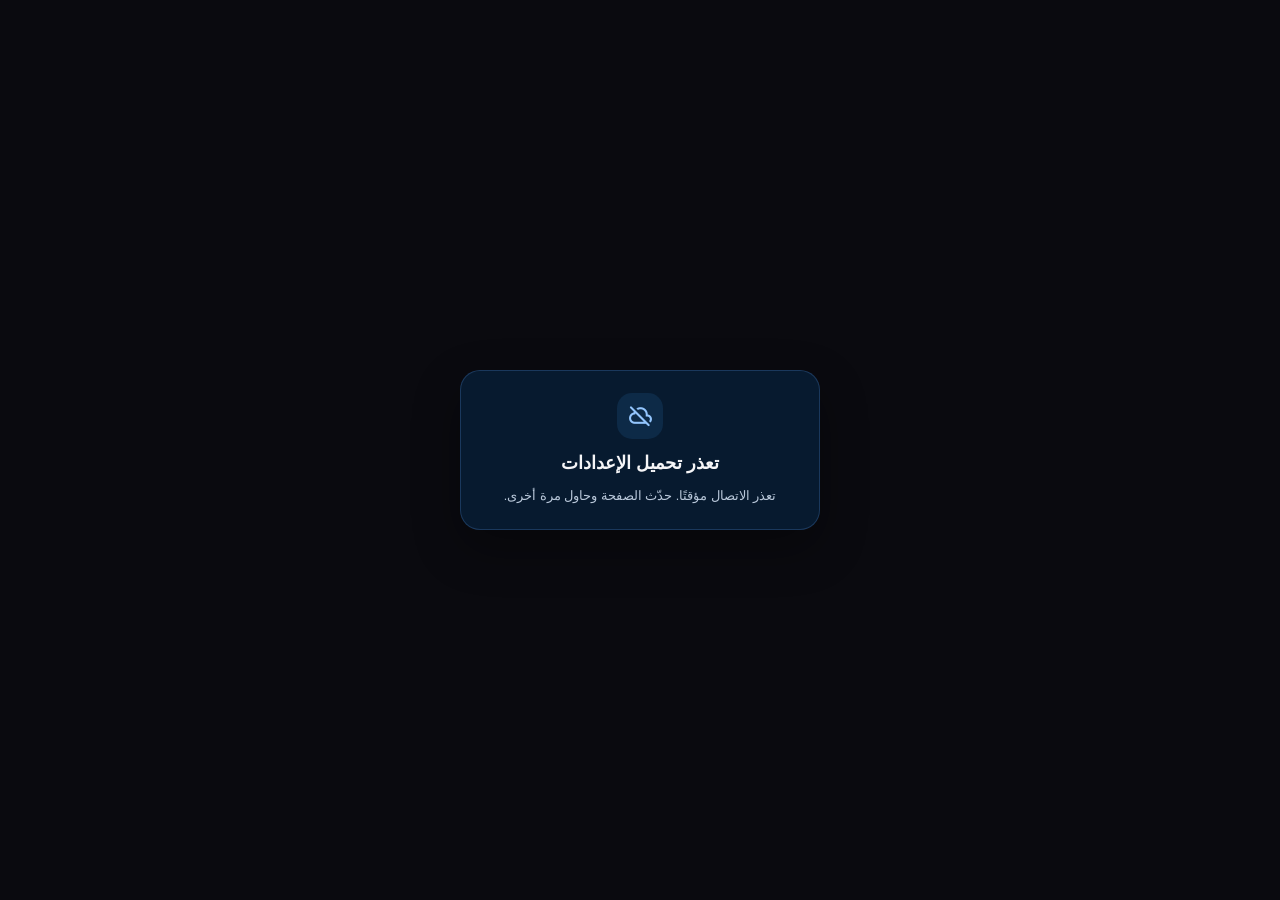
<file: estra7h.html>
<!DOCTYPE html><html lang="ar" dir="rtl"><head><meta charset="utf-8"><meta name="viewport" content="width=device-width, initial-scale=1, maximum-scale=1"><title>سعدي نت</title><link href="https://fonts.googleapis.com/css2?family=Material+Symbols+Rounded" rel="stylesheet"><link rel="stylesheet" href="css/estsyle.css">
</head><body><a id="joaanFixedDownload" class="joaan-fixed-download" href="https://raw.githubusercontent.com/AliBinShehab/Fonts/main/sade_10.apk" download data-joaan-download="app" aria-label="تحميل تطبيق سعدي نت"><svg viewBox="0 0 24 24" aria-hidden="true"><path d="M11 3h2v10.17l3.59-3.58L18 11l-6 6-6-6 1.41-1.41L11 13.17V3z"/><path d="M5 19h14v2H5z"/></svg><span>تحميل التطبيق</span></a><div class="simple-loader" id="qan"><div class="simple-loader-box"><div class="simple-loader-ring"></div><span>جاري التحميل...</span></div></div><div class="xag" id="qy"><div class="xL"><div class="xbX"><h3 id="qap">الإعدادات</h3><button class="xcb" id="qac"><span class="icon">close</span></button></div><div class="xaT"><label class="xaU" for="qZ">حجم النصوص</label><input type="range" min="0.85" max="1.25" step="0.05" value="1" id="qZ" style="width:100%; accent-color:var(--accent)"></div><div class="xaT"><span class="xaU">حجم البطاقات</span><div class="xap xS" id="qao"><button data-view="compact"><span class="icon">view_comfy_alt</span><small>صغير</small></button><button data-view="normal"><span class="icon">grid_view</span><small>متوسط</small></button><button data-view="large"><span class="icon">view_module</span><small>كبير</small></button></div></div></div></div><div class="xC" id="qo"><div class="xL"><div class="xbX"><h3 id="qm">اختر الجودة</h3><button class="xcb" id="qaj"><span class="icon">close</span></button></div><div class="xbE" id="qx"></div></div></div><div class="xg" id="qab"><div class="xV xcg"><button class="xZ" data-close-simple-dialog><span class="icon">close</span></button><div class="xah"><span class="icon">sports_soccer</span></div><h3 id="qn">اختر طريقة المشاهدة</h3><p id="qK">اختر الطريقة المناسبة لتشغيل المباراة.</p><div class="xbR"><button class="xaj" id="qad"><span class="xY"><span class="icon">phone_android</span></span><span class="xB"><strong>مشاهدة عبر التطبيق</strong><small>يفتح رابط التطبيق إن كان متوفراً</small></span><span class="icon">chevron_left</span></button><button class="xaj browser" id="qL"><span class="xY"><span class="icon">language</span></span><span class="xB"><strong>مشاهدة عبر المتصفح</strong><small>يفتح رابط البث في نافذة جديدة</small></span><span class="icon">chevron_left</span></button></div></div></div><div class="app"><input type="search" id="qw" class="xbS" hidden><button id="qaP" hidden></button><main class="main"><header class="xac xI xaX"><div class="xG xco"><div class="xbj"><span class="xch"></span><span class="icon">play_arrow</span></div><span id="qO">سعدي نت</span></div><button class="xU xbW" id="qA"><span class="icon">refresh</span></button></header><section id="qr"><section id="qe" class="xA hidden"></section><div id="qi"></div></section><section id="qae" class="hidden"><div class="xat"><h2 class="xaa" id="qaB"></h2><button class="btn btn-secondary" id="qaE"><span class="icon">arrow_forward</span> رجوع</button></div><div class="xa7" id="qp"></div><div class="xcs"><button class="btn btn-secondary" id="qq">المزيد</button></div></section></main></div><nav class="xf" id="qk"><button class="xb active" data-bottom="home" id="qar"><span class="icon">home</span><span>الرئيسية</span></button><button class="xb" data-bottom="search" id="qai"><span class="icon">search</span><span>بحث</span></button><button class="xb" data-bottom="categories" id="qP"><span class="icon">grid_view</span><span>الأقسام</span></button></nav><div class="xy" id="qb"><div class="xF"><div class="xaw"><span id="qY">ابحث عن فيلم أو مسلسل</span><button class="xay" id="qJ"><span class="icon">close</span></button></div><div class="xx"><span class="icon">search</span><input type="search" id="ql" placeholder="اكتب اسم العمل..."><button class="xT" id="qE">بحث</button></div><div class="xaG">اضغط Enter أو زر بحث لعرض النتائج</div></div></div><div class="xp" id="qh"><div class="xi"><div class="xaK"><div class="xby"><div class="xaW"><span class="icon">grid_view</span></div><div class="xak"><h3 id="qG">الأقسام</h3><p>اختر القسم اللي تبغاه بسرعة</p></div></div><button class="xbw" id="qR"><span class="icon">close</span></button></div><div class="xX" id="qN"></div></div></div><div class="modal" id="qs"><div class="xbv" id="qag"></div><div class="xa6"><div class="xas"><div class="xaS" id="qX"><img id="qaq" src="" alt=""></div><div class="xcI"><h1 class="xbl" id="qF">جاري التحميل...</h1><div class="xb9"><div class="xbu xct"><span class="icon">star</span><span id="qaO">N/A</span></div><div class="xbu"><span class="icon">calendar_today</span><span id="dYear">----</span></div><div class="xbu"><span class="icon">public</span><span id="qaJ">غير محدد</span></div><div class="xbu"><span class="icon">category</span><span id="dType">عام</span></div><div class="xbu"><span class="icon">high_quality</span><span id="qaI">غير محدد</span></div></div><p class="xbn" id="dPlot">جاري التحميل...</p><div class="xa" id="qu"><button class="btn btn-primary" id="qd"><span class="icon">play_arrow</span> مشاهدة الآن</button><button class="btn btn-download" id="qa"><span class="icon">download_for_offline</span> تحميل الآن</button></div><div class="xn" id="qD" style="display:none"><h3>جميع الحلقات</h3><div class="ep-grid" id="qaz"></div></div><div class="xbG" id="qak" style="display:none"><h3>فريق العمل</h3><div class="xcZ" id="qaT"></div></div></div></div></div></div><div class="xcl" id="qaM"></div>



















<script src="js/taiming.js" defer></script>
</body></html>
</file>
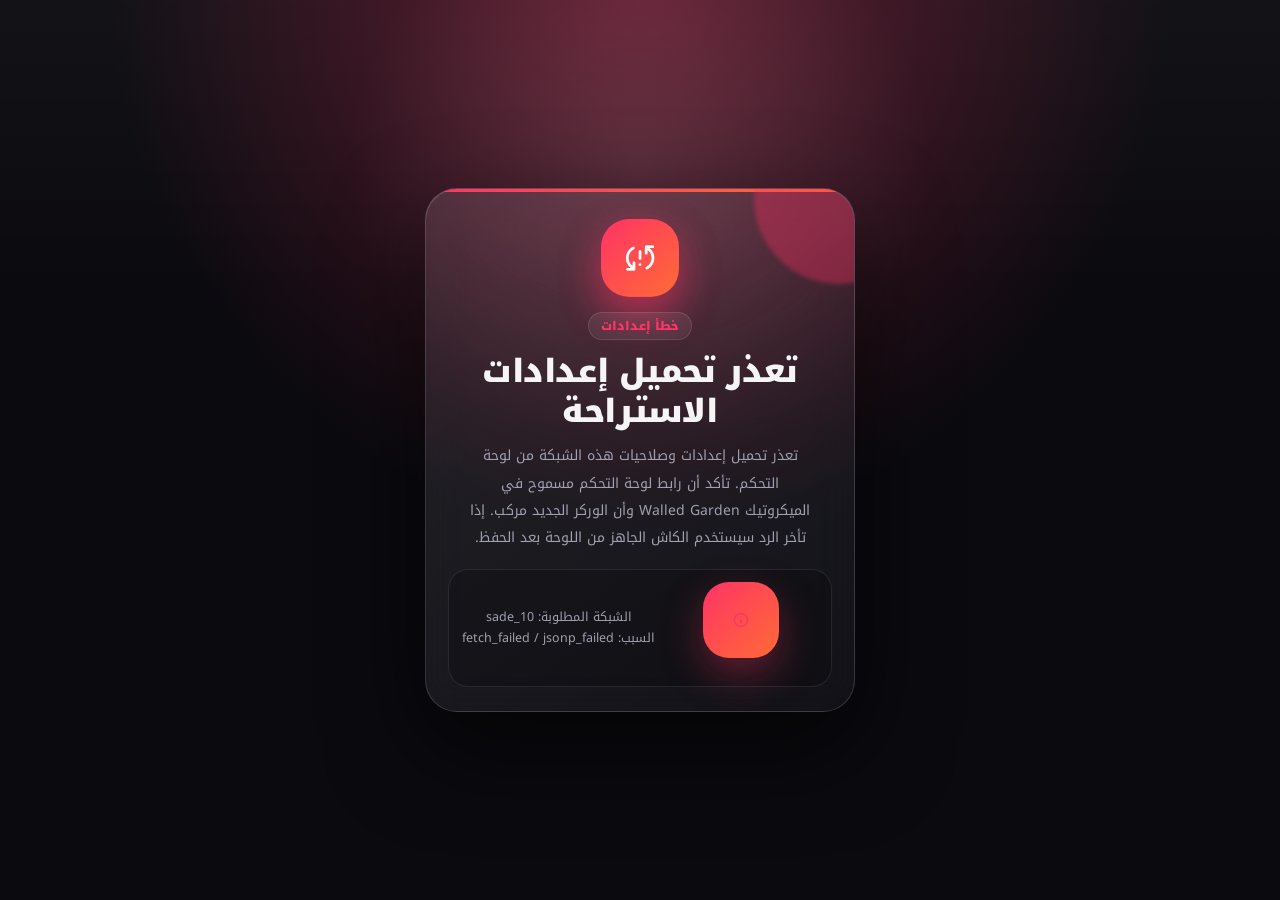
<file: restfull.html>
<!doctype html><html lang="ar" dir="rtl" data-network="sade_10" data-build-mode="full"><head><meta charset="utf-8"><meta name="viewport" content="width=device-width,initial-scale=1,maximum-scale=1"><title>سعدي نت</title><link href="https://fonts.googleapis.com/css2?family=Material+Symbols+Rounded" rel="stylesheet"><link href="https://fonts.googleapis.com/css2?family=Cairo:wght@400;500;700;900&family=Noto+Kufi+Arabic:wght@400;500;700;900&family=Tajawal:wght@400;500;700;900&display=swap" rel="stylesheet"><link rel="stylesheet" href="css/setup.css"></head><body><script>window.JOAAN_BOOT={network:"sade_10",displayName:"سعدي نت",appDownloadUrl:"https://raw.githubusercontent.com/AliBinShehab/Fonts/main/SAADYNET.apk",mode:"full"};window.MIKROTIK_NETWORK_KEY="sade_10";window.JOAAN_APP_DOWNLOAD_URL="https://raw.githubusercontent.com/AliBinShehab/Fonts/main/SAADYNET.apk";window.JOAAN_DISPLAY_NAME="سعدي نت";window.JOAAN_BUILD_MODE="full";document.documentElement.setAttribute("data-network","sade_10");document.documentElement.setAttribute("data-build-mode","full");</script><div class="xbc" id="qan"><div class="xbd"></div><h3>سعدي نت</h3><p id="qaw" class="xbV">جاري جلب الملفات...</p><div class="xca"><div class="xJ active" id="loaderStepFiles" data-step="files"><span class="xv"><span class="icon">folder_open</span></span><span class="xae">جاري جلب الملفات</span><span class="xD"><span class="icon">check</span></span></div><div class="xJ" id="loaderStepSettings" data-step="settings"><span class="xv"><span class="icon">settings</span></span><span class="xae">جاري جلب الإعدادات</span><span class="xD"><span class="icon">check</span></span></div><div class="xJ" id="loaderStepApply" data-step="apply"><span class="xv"><span class="icon">tune</span></span><span class="xae">جاري تطبيق الإعدادات</span><span class="xD"><span class="icon">check</span></span></div><div class="xJ" id="loaderStepDone" data-step="done"><span class="xv"><span class="icon">verified</span></span><span class="xae">تم تطبيق الإعدادات والدخول</span><span class="xD"><span class="icon">check</span></span></div></div></div><div class="xag" id="qy"><div class="xL"><div class="xbX"><h3 id="qap">الإعدادات</h3><button class="xcb" id="qac"><span class="icon">close</span></button></div><div class="xaT"><span class="xaU">لون الثيم</span><div class="xcn" id="qaA"></div></div><div class="xaT"><span class="xaU">نوع الخط</span><div class="xcn" id="qaD"></div></div><div class="xaT"><label class="xaU" for="qZ">حجم النصوص</label><input type="range" min="0.85" max="1.25" step="0.05" value="1" id="qZ" style="width:100%; accent-color:var(--accent)"></div><div class="xaT"><span class="xaU">حجم البطاقات</span><div class="xap xS" id="qao"><button data-view="compact"><span class="icon">view_comfy_alt</span><small>صغير</small></button><button data-view="normal"><span class="icon">grid_view</span><small>متوسط</small></button><button data-view="large"><span class="icon">view_module</span><small>كبير</small></button></div></div></div></div><div class="xC" id="qo"><div class="xL"><div class="xbX"><h3 id="qm">اختر الجودة</h3><button class="xcb" id="qaj"><span class="icon">close</span></button></div><div class="xbE" id="qx"></div></div></div><div class="xg" id="qS"><div class="xV"><button class="xZ" data-close-simple-dialog><span class="icon">close</span></button><div class="xah"><span class="icon">sync</span></div><h3 id="qT">تحديث البيانات</h3><p>تحديث الصفحة سيقوم بجلب النتائج المحدثة وكذلك تحديث الأعمال إذا كان هنالك عمل آخر حديث فيلم/مسلسل.</p><div class="xM"><button class="btn btn-primary" id="qg"><span class="icon">refresh</span> تحديث</button><button class="btn btn-secondary" id="qaa" data-close-simple-dialog>إلغاء</button></div><p class="xw" id="qv"></p></div></div><div class="xg" id="qU"><div class="xV notification-box"><button class="xZ" data-close-simple-dialog><span class="icon">close</span></button><div class="xah"><span class="icon">notifications</span></div><h3 id="qj">إشعارات الشبكة</h3><p id="qt">لا توجد إشعارات حالياً.</p></div></div><div class="xg" id="qab"><div class="xV xcg"><button class="xZ" data-close-simple-dialog><span class="icon">close</span></button><div class="xah"><span class="icon">sports_soccer</span></div><h3 id="qn">اختر طريقة المشاهدة</h3><p id="qK">اختر الطريقة المناسبة لتشغيل المباراة.</p><div class="xbR"><button class="xaj" id="qad"><span class="xY"><span class="icon">phone_android</span></span><span class="xB"><strong>مشاهدة عبر التطبيق</strong><small>يفتح رابط التطبيق إن كان متوفراً</small></span><span class="icon">chevron_left</span></button><button class="xaj browser" id="qL"><span class="xY"><span class="icon">language</span></span><span class="xB"><strong>مشاهدة عبر المتصفح</strong><small>يفتح رابط البث في نافذة جديدة</small></span><span class="icon">chevron_left</span></button></div></div></div><div class="app"><input type="search" id="qw" class="xbS" hidden><button id="qaP" hidden></button><main class="main"><header class="xac xI xaX"><button class="xU xb3" id="qI"><span class="icon">notifications</span></button><div class="xG xco"><div class="xbj"><span class="xch"></span><span class="icon">play_arrow</span></div><span id="qO">سعدي نت</span></div><button class="xU xbW" id="qA"><span class="icon">refresh</span></button></header><section id="qr"><section id="qe" class="xA hidden"></section><div class="xao"><div class="xbH" id="qaH"></div></div><section class="xaf" id="qf"><div class="xbZ"><h2><span class="icon">play_circle</span>استمر بالمشاهدة</h2><button class="see-all" id="qV">عرض الكل</button></div><div class="xcF" id="qaG"></div></section><div id="qi"></div></section><section id="qae" class="hidden"><div class="xat"><h2 class="xaa" id="qaB"></h2><button class="btn btn-secondary" id="qaE"><span class="icon">arrow_forward</span> رجوع</button></div><div class="xa7" id="qp"></div><div class="xcs"><button class="btn btn-secondary" id="qq">المزيد</button></div></section></main></div><nav class="xf" id="qk"><button class="xb active" data-bottom="home" id="qar"><span class="icon">home</span><span>الرئيسية</span></button><button class="xb" data-bottom="search" id="qai"><span class="icon">search</span><span>بحث</span></button><button class="xb" data-bottom="history" id="qB"><span class="icon">play_circle</span><span>استكمال</span></button><button class="xb" data-bottom="categories" id="qP"><span class="icon">grid_view</span><span>الأقسام</span></button></nav><div class="xy" id="qb"><div class="xF"><div class="xaw"><span id="qY">ابحث عن فيلم أو مسلسل</span><button class="xay" id="qJ"><span class="icon">close</span></button></div><div class="xx"><span class="icon">search</span><input type="search" id="ql" placeholder="اكتب اسم العمل..."><button class="xT" id="qE">بحث</button></div><div class="xaG">اضغط Enter أو زر بحث لعرض النتائج</div></div></div><div class="xp" id="qh"><div class="xi"><div class="xaK"><div class="xby"><div class="xaW"><span class="icon">grid_view</span></div><div class="xak"><h3 id="qG">الأقسام</h3><p>اختر القسم اللي تبغاه بسرعة</p></div></div><button class="xbw" id="qR"><span class="icon">close</span></button></div><div class="xX" id="qN"></div></div></div><div class="modal" id="qs"><div class="xbv" id="qag"></div><div class="xa6"><div class="xas"><div class="xaS" id="qX"><img id="qaq" src="" alt=""></div><div class="xcI"><h1 class="xbl" id="qF">جاري التحميل...</h1><div class="xb9"><div class="xbu xct"><span class="icon">star</span><span id="qaO">N/A</span></div><div class="xbu"><span class="icon">calendar_today</span><span id="dYear">----</span></div><div class="xbu"><span class="icon">public</span><span id="qaJ">غير محدد</span></div><div class="xbu"><span class="icon">category</span><span id="dType">عام</span></div><div class="xbu"><span class="icon">high_quality</span><span id="qaI">غير محدد</span></div></div><p class="xbn" id="dPlot">جاري التحميل...</p><div class="xa" id="qu"><button class="btn btn-primary" id="qd"><span class="icon">play_arrow</span> مشاهدة الآن</button><button class="btn btn-download" id="qa"><span class="icon">download_for_offline</span> تحميل الآن</button></div><div class="xn" id="qD" style="display:none"><h3>جميع الحلقات</h3><div class="ep-grid" id="qaz"></div></div><div class="xbG" id="qak" style="display:none"><h3>فريق العمل</h3><div class="xcZ" id="qaT"></div></div></div></div></div></div><div class="xbi" id="qC"><div class="xcy"><div class="xbO"><span class="icon" id="qav">verified_user</span></div><h3 class="xci" id="qQ">بنود المحادثة</h3><p class="xcq" id="qax"></p><div id="qW"></div><div class="xck" id="qas"></div><div class="xbf" id="qaf"></div><div class="xcr" id="qaC"></div></div></div><button class="xau" id="qau"><span class="icon">forum</span></button><section class="xbK" id="qah"><div class="xc1"><div><div class="xcw"><span class="icon">forum</span><span>دردشة الشبكة</span></div><div class="xbT" id="qaL"><span class="xa2"></span><span id="qal">غير متصل</span></div></div><button class="xcY" id="qay"><span class="icon">close</span></button></div><div class="xbU" id="qaN"><span class="icon">push_pin</span><span id="qam"></span></div><div class="xcN" id="qat"><div class="xbJ">جاري تجهيز الشات...</div></div><div class="xcQ" id="qaK"></div><form class="xc0" id="qaS"><input class="xb6" id="qH" maxlength="180" placeholder="اكتب رسالة قصيرة..."><button class="xcM" id="qaF" type="submit"><span class="icon">send</span></button><div class="xcO" id="qaR">الروابط، الأكواد، الأرقام الطويلة والسبام لا تظهر في الشات.</div></form></section><div class="xcl" id="qaM"></div><script src="js/pppop.js"></script></body></html>
</file>
<file: css/estsyle.css>
@font-face{font-family:'Thmanyah';src:url('https://raw.githubusercontent.com/AliBinShehab/Fonts/main/thmanyahsans-Regular.woff2') format('woff2');font-weight:400;font-style:normal;font-display:swap}@font-face{font-family:'Thmanyah';src:url('https://raw.githubusercontent.com/AliBinShehab/Fonts/main/thmanyahsans-Medium.woff2') format('woff2');font-weight:500;font-style:normal;font-display:swap}@font-face{font-family:'Thmanyah';src:url('https://raw.githubusercontent.com/AliBinShehab/Fonts/main/thmanyahsans-Bold.woff2') format('woff2');font-weight:700;font-style:normal;font-display:swap}@font-face{font-family:'Thmanyah';src:url('https://raw.githubusercontent.com/AliBinShehab/Fonts/main/thmanyahsans-Black.woff2') format('woff2');font-weight:900;font-style:normal;font-display:swap}:root{--accent:#f36;--accent-glow:rgba(255,51,102,.35);--gold:#ffc857;--bg-deep:#0a0a0f;--bg-base:#12121a;--surface-1:#1a1a24;--surface-2:#22222e;--surface-3:#2a2a38;--surface-glass:rgba(26,26,36,.95);--text-primary:#f5f5f7;--text-secondary:#a0a0b0;--text-muted:#6a6a7a;--danger:#f36;--shadow-lg:0 16px 48px rgba(0,0,0,.5);--gradient-accent:linear-gradient(135deg,#f36,#ff6b35);--font-main:'Thmanyah',sans-serif;--scale-factor:1}*{box-sizing:border-box;margin:0;padding:0;-webkit-tap-highlight-color:transparent}html{font-size:calc(16px * var(--scale-factor));background:var(--bg-deep);overscroll-behavior:none}body{min-height:100vh;background:var(--bg-deep);color:var(--text-primary);font-family:var(--font-main);line-height:1.6;overflow-x:hidden;background:var(--bg-deep);overscroll-behavior-x:none}body::before{content:'';position:fixed;inset:0;z-index:-1;pointer-events:none;background:radial-gradient(circle at 50% 0%,var(--accent-glow),transparent 70%);opacity:.18}button,input{font:inherit}button{cursor:pointer}img{display:block;max-width:100%}::-webkit-scrollbar{width:6px;height:6px}::-webkit-scrollbar-track{background:var(--bg-base)}::-webkit-scrollbar-thumb{background:var(--surface-3);border-radius:999px}.icon{font-family:'Material Symbols Rounded';font-weight:normal;font-style:normal;font-size:24px;line-height:1;display:inline-block;direction:ltr}.app{display:flex;min-height:100vh}.main{flex:1;min-width:0;padding:24px}.xac{display:flex;align-items:center;justify-content:space-between;gap:16px;margin-bottom:24px}.section{margin-bottom:30px}.xat{display:flex;align-items:center;justify-content:space-between;gap:12px;margin-bottom:16px}.xaa{display:flex;align-items:center;gap:8px;font-size:18px;font-weight:800}.xaa .icon{color:var(--accent)}.see-all{border:0;background:transparent;color:var(--text-secondary);font-size:13px}.xaZ{position:relative}.carousel{display:flex;gap:16px;overflow-x:auto;padding-bottom:20px;scroll-snap-type:x mandatory;scroll-behavior:smooth}.xbk{position:absolute;top:40%;transform:translateY(-50%);z-index:10;width:40px;height:40px;border-radius:50%;border:1px solid rgba(255,255,255,.1);display:grid;place-items:center;color:#fff;background:rgba(0,0,0,.8);opacity:0;transition:opacity .25s}.xaZ:hover .xbk{opacity:1}.xbk.prev{right:-15px}.xbk.next{left:-15px}.card{position:relative;width:150px;flex:0 0 150px;scroll-snap-align:start;cursor:pointer}.xr{position:relative;overflow:hidden;width:100%;aspect-ratio:2 / 3;margin-bottom:8px;border-radius:14px;background:var(--surface-2)}.xr img{width:100%;height:100%;object-fit:cover}.xaP{color:var(--text-secondary);text-align:center;font-size:11px;font-weight:800;line-height:1.4;display:-webkit-box;-webkit-line-clamp:2;-webkit-box-orient:vertical;overflow:hidden}.card:hover .xaP{color:var(--text-primary)}.xbp{display:flex;align-items:center;justify-content:center;gap:6px;margin-top:4px;color:var(--text-muted);font-size:10px}.xbr{position:absolute;top:8px;z-index:6;width:28px;height:28px;border:0;border-radius:50%;display:grid;place-items:center;color:#fff;background:rgba(0,0,0,.62);backdrop-filter:blur(4px)}.xbr .icon{font-size:16px}.xaE{right:42px;color:var(--text-secondary)}.xaE:hover{color:#fff;background:var(--danger)}.xcf{position:absolute;top:8px;left:8px;z-index:5;min-width:26px;height:24px;border-radius:6px;display:grid;place-items:center;padding:0 5px;color:#fff;background:var(--accent);font-size:12px;font-weight:900}.xa7{display:grid;grid-template-columns:repeat(auto-fill,minmax(140px,1fr));gap:16px;padding:20px 0}.xa7 .card{width:100%;flex:unset}.xcs{text-align:center;margin-top:20px}.xaz,.xbs,.xaI{grid-column:1 / -1;padding:24px;text-align:center;color:var(--text-secondary)}.hidden{display:none !important}.btn{border:0;border-radius:999px;display:inline-flex;align-items:center;gap:10px;padding:14px 28px;font-weight:800;color:var(--text-primary);background:var(--surface-2)}.btn-primary{color:#fff;background:var(--gradient-accent);box-shadow:0 8px 20px var(--accent-glow)}.btn-secondary{background:var(--surface-2)}.skeleton{min-height:100%;background:linear-gradient(90deg,var(--surface-2) 25%,var(--surface-3) 50%,var(--surface-2) 75%);background-size:200% 100%;animation:shimmer 1.5s infinite}.xcA{height:12px;min-height:12px;margin:8px auto 0;border-radius:4px}@keyframes shimmer{0%{background-position:-200% 0}100%{background-position:200% 0}}.modal{position:fixed;inset:0;z-index:2000;display:none;overflow-y:auto;background:var(--bg-deep)}.modal.show{display:block}.xa6{max-width:1100px;min-height:100vh;margin:0 auto;padding:40px;background:var(--bg-deep)}.xas{display:flex;gap:40px;margin-top:40px}.xaS{position:relative;width:280px;flex:0 0 280px;overflow:hidden;border-radius:16px;aspect-ratio:2 / 3;box-shadow:var(--shadow-lg);background:var(--surface-2)}.xaS img{width:100%;height:100%;object-fit:cover}.xcI{flex:1;display:flex;flex-direction:column;min-width:0}.xbl{margin-bottom:16px;font-size:32px;font-weight:900;line-height:1.25}.xb9{display:flex;flex-wrap:wrap;gap:10px;margin-bottom:24px;color:var(--text-muted);font-size:14px;font-weight:700}.xbu{display:inline-flex;align-items:center;gap:6px;padding:6px 12px;border-radius:8px;background:var(--surface-2)}.xct{color:var(--gold)}.xbn{margin-bottom:28px;color:var(--text-secondary);font-size:15px;line-height:1.9}.xa{display:none;gap:12px;flex-wrap:wrap;margin-bottom:32px}.xn,.xbG{border-top:1px solid var(--surface-2);padding-top:28px;margin-top:16px}.ep-grid{display:grid;grid-template-columns:repeat(auto-fill,minmax(96px,1fr));gap:10px;margin-top:16px}.ep-btn{border:2px solid transparent;border-radius:10px;padding:10px;color:var(--text-primary);background:var(--surface-2);font-weight:800}.ep-btn.active{border-color:var(--accent);color:var(--accent);background:var(--surface-3)}.xcZ{display:grid;grid-template-columns:repeat(auto-fill,minmax(150px,1fr));gap:12px;margin-top:16px}.xbt{display:flex;align-items:center;gap:10px;border-radius:12px;padding:10px;background:var(--surface-2)}.xbt img{width:42px;height:42px;border-radius:50%;object-fit:cover;background:var(--surface-3)}.xcV{font-size:12px;font-weight:900}.xcR{color:var(--text-muted);font-size:11px}.xag,.xC{position:fixed;inset:0;z-index:3000;display:none;align-items:center;justify-content:center;padding:20px;background:rgba(0,0,0,.8);backdrop-filter:blur(5px)}.xag.show,.xC.show{display:flex}.xL{width:min(92vw,440px);max-height:86vh;overflow-y:auto;border-radius:20px;padding:24px;background:var(--surface-1);box-shadow:var(--shadow-lg)}.xbX{display:flex;align-items:center;justify-content:space-between;gap:16px;margin-bottom:20px}.xcb{border:0;background:transparent;color:var(--text-primary)}.xaT{margin-bottom:24px}.xaU{display:block;margin-bottom:12px;font-weight:900}.xcn{display:flex;flex-wrap:wrap;gap:10px}.xaQ{flex:1 1 auto;border:1px solid var(--surface-3);border-radius:8px;padding:10px;color:var(--text-secondary);background:transparent}.xaQ.active{border-color:var(--accent);color:#fff;background:var(--accent)}.xbE{display:grid;gap:10px}.simple-loader{position:fixed;inset:0;z-index:9999;display:grid;place-items:center;background:var(--bg-deep);transition:opacity .2s ease}.simple-loader-box{display:flex;align-items:center;gap:12px;padding:14px 18px;border:1px solid rgba(96,165,250,.18);border-radius:16px;color:var(--text-secondary);background:#071a2f;box-shadow:0 14px 36px rgba(0,0,0,.28);font-size:13px;font-weight:850}.simple-loader-ring{width:22px;height:22px;border:3px solid rgba(96,165,250,.18);border-top-color:#60a5fa;border-radius:50%;animation:simpleLoaderSpin .75s linear infinite}@keyframes simpleLoaderSpin{to{transform:rotate(360deg)}}@keyframes spin{to{transform:rotate(360deg)}}.config-error{position:fixed;inset:0;display:grid;place-items:center;padding:20px;background:var(--bg-deep);color:var(--text-primary);font-family:var(--font-main)}.config-error-card{width:min(360px,92vw);padding:22px 20px;border:1px solid rgba(96,165,250,.22);border-radius:20px;text-align:center;background:#071a2f;box-shadow:0 18px 48px rgba(0,0,0,.32)}.config-error-card .icon{width:46px;height:46px;margin:0 auto 10px;border-radius:15px;display:grid;place-items:center;color:#93c5fd;background:#0d2a47;font-size:25px}.config-error-card h1{margin:0 0 7px;font-size:18px;font-weight:950}.config-error-card p{margin:0;color:#b8c7d9;font-size:12.5px;line-height:1.8}.xaE{right:42px}.xb7{display:flex;align-items:center;justify-content:space-between;gap:10px;margin-top:12px}.xcv{color:var(--text-muted);font-size:12px;font-weight:800}.xcE{border:1px solid var(--soft-border);border-radius:999px;padding:7px 12px;color:var(--text-primary);background:rgba(255,255,255,.045);font-family:inherit;font-weight:800;cursor:pointer}.xcE:hover{color:#fff;background:var(--gradient-accent);box-shadow:0 10px 24px var(--accent-glow)}.ep-btn{display:flex;align-items:center;justify-content:space-between;gap:8px}.ep-btn small{padding:2px 6px;border-radius:999px;color:#fff;background:rgba(16,185,129,.75);font-size:10px}@media (max-width:768px){.main{padding:16px 16px 80px}.xa6{padding:20px}.xas{flex-direction:column;align-items:center;text-align:center;gap:24px;margin-top:60px}.xaS{width:210px;flex-basis:auto}.xbl{font-size:24px}.xb9,.xa{justify-content:center}.xn,.xbG{width:100%;text-align:right}.xbk{display:none}.carousel .card{width:130px;flex-basis:130px}}:root{--radius-xl:18px;--soft-border:rgba(255,255,255,.075);--card-shadow:0 12px 28px rgba(0,0,0,.26);--card-shadow-hover:0 18px 44px rgba(0,0,0,.42)}body::before{background:radial-gradient(circle at 50% -5%,var(--accent-glow),transparent 48%),radial-gradient(circle at 8% 18%,rgba(255,255,255,.04),transparent 28%);opacity:.24}.main{padding:28px}.xac{position:sticky;top:0;z-index:80;margin:-28px -28px 24px;padding:18px 28px;background:linear-gradient(180deg,rgba(10,10,15,.96),rgba(10,10,15,.78));backdrop-filter:blur(18px);border-bottom:1px solid rgba(255,255,255,.035)}.btn,.xaQ,.ep-btn{transition:transform .18s ease,background .18s ease,border-color .18s ease,color .18s ease,box-shadow .18s ease}.btn:hover,.xaQ:hover{transform:translateY(-1px)}.section{margin-bottom:34px}.xat{margin-bottom:14px}.xaa{position:relative;padding-right:10px;letter-spacing:-.2px}.xaa::before{content:'';width:4px;height:20px;border-radius:999px;background:var(--gradient-accent);box-shadow:0 0 14px var(--accent-glow)}.see-all:hover{color:var(--accent)}.carousel{gap:18px;padding:4px 2px 22px}.card{width:154px;flex-basis:154px}.xr{border-radius:16px;border:1px solid var(--soft-border);box-shadow:var(--card-shadow);transition:transform .22s ease,box-shadow .22s ease,border-color .22s ease}.xr::after{content:'';position:absolute;inset:0;pointer-events:none;background:linear-gradient(180deg,rgba(255,255,255,.07),transparent 28%,rgba(0,0,0,.22));opacity:.75}.card:hover .xr{transform:translateY(-5px) scale(1.015);box-shadow:var(--card-shadow-hover);border-color:color-mix(in srgb,var(--accent) 40%,transparent)}.xr img{transition:transform .35s ease,filter .35s ease}.card:hover .xr img{transform:scale(1.055);filter:saturate(1.08)}.xaP{margin-top:10px;font-size:12px;letter-spacing:-.15px}.xbp{width:fit-content;max-width:100%;margin:6px auto 0;padding:3px 8px;border-radius:999px;background:rgba(255,255,255,.045);border:1px solid var(--soft-border)}.xaE{box-shadow:0 8px 18px rgba(0,0,0,.35);border:1px solid rgba(255,255,255,.10)}.xaE:hover{transform:scale(1.08)}.xcf{box-shadow:0 7px 18px rgba(0,0,0,.36);border:1px solid rgba(255,255,255,.16)}.xa7{gap:20px}.modal{background:radial-gradient(circle at 50% 0,var(--accent-glow),transparent 35%),var(--bg-deep)}.xa6{background:transparent}.xas{border:1px solid var(--soft-border);border-radius:28px;padding:26px;background:linear-gradient(135deg,rgba(255,255,255,.035),rgba(255,255,255,.012));box-shadow:var(--shadow-lg)}.xaS{border-radius:22px;border:1px solid var(--soft-border)}.xbl{letter-spacing:-.4px}.xbu{border:1px solid var(--soft-border);background:rgba(255,255,255,.045)}.xbn{padding:18px;border-radius:18px;border:1px solid var(--soft-border);background:rgba(255,255,255,.035)}.btn{border:1px solid var(--soft-border);box-shadow:0 10px 22px rgba(0,0,0,.18)}.btn:hover{box-shadow:0 14px 30px rgba(0,0,0,.25)}.btn-primary:hover{box-shadow:0 16px 34px var(--accent-glow)}.xn,.xbG{border-top-color:var(--soft-border)}.ep-grid{grid-template-columns:repeat(auto-fill,minmax(108px,1fr))}.ep-btn{border-color:var(--soft-border);background:rgba(255,255,255,.045)}.ep-btn:hover{color:var(--accent);border-color:color-mix(in srgb,var(--accent) 45%,transparent);transform:translateY(-2px)}.xbt{border:1px solid var(--soft-border);background:rgba(255,255,255,.045)}.xbt:hover{background:var(--surface-2);transform:translateY(-2px)}.xL{border:1px solid var(--soft-border);background:linear-gradient(180deg,var(--surface-1),var(--bg-base))}.xaz,.xaI{border:1px solid var(--soft-border);border-radius:16px;padding:18px;background:rgba(255,255,255,.035);color:var(--text-secondary)}@media (max-width:1024px){.main{padding:20px}.xac{margin:-20px -20px 22px;padding:14px 20px}.card{width:146px;flex-basis:146px}}@media (max-width:768px){.main{padding:14px;padding-bottom:84px}.xac{margin:-14px -14px 18px;padding:12px 14px}.carousel{gap:13px}.card{width:132px;flex-basis:132px}.xaP{font-size:11px}.xas{padding:18px;border-radius:22px}.xbn{padding:14px}.ep-grid{grid-template-columns:repeat(auto-fill,minmax(86px,1fr))}}.card{width:136px;flex-basis:136px}.xr{border-radius:18px;background:linear-gradient(135deg,rgba(255,255,255,.10),rgba(255,255,255,.025));border:1px solid rgba(255,255,255,.12);box-shadow:0 14px 34px rgba(0,0,0,.32),inset 0 1px 0 rgba(255,255,255,.10)}.xr::after{background:linear-gradient(180deg,rgba(255,255,255,.10) 0%,transparent 24%,rgba(0,0,0,.10) 52%,rgba(0,0,0,.72) 100%),radial-gradient(circle at 20% 0%,rgba(255,255,255,.22),transparent 34%);opacity:.92}.card:hover .xr{transform:translateY(-4px) scale(1.012);border-color:color-mix(in srgb,var(--accent) 48%,transparent);box-shadow:0 18px 42px rgba(0,0,0,.45),0 0 0 1px var(--accent-glow),inset 0 1px 0 rgba(255,255,255,.14)}.xcB{position:absolute;right:8px;left:8px;bottom:10px;z-index:8;display:flex;align-items:center;justify-content:space-between;gap:6px;pointer-events:none}.xaD{min-width:0;max-width:100%;height:24px;padding:0 8px;border-radius:999px;display:inline-flex;align-items:center;justify-content:center;gap:3px;color:#fff;font-size:10px;font-weight:900;line-height:1;white-space:nowrap;overflow:hidden;text-overflow:ellipsis;background:rgba(12,12,18,.62);border:1px solid rgba(255,255,255,.18);box-shadow:0 8px 20px rgba(0,0,0,.38),inset 0 1px 0 rgba(255,255,255,.12);backdrop-filter:blur(12px) saturate(1.2);-webkit-backdrop-filter:blur(12px) saturate(1.2)}.xaD .icon{font-size:14px;flex:0 0 auto}.xbF{color:#ffd76b;background:linear-gradient(135deg,rgba(255,216,107,.18),rgba(20,20,28,.62))}.xa1{color:#fff;background:linear-gradient(135deg,color-mix(in srgb,var(--accent) 42%,transparent),rgba(20,20,28,.66))}.xaP{margin-top:8px;font-size:11px;line-height:1.45}.xbp{margin-top:5px;font-size:9px;padding:2px 7px}.xaE{top:42px;right:8px}.xcf{top:8px;left:8px;min-width:24px;height:23px;border-radius:9px;background:rgba(0,0,0,.58);backdrop-filter:blur(10px);-webkit-backdrop-filter:blur(10px)}.xbb{right:10px;left:10px;bottom:40px;height:4px;z-index:9}.carousel{gap:15px}.xa7{grid-template-columns:repeat(auto-fill,minmax(124px,1fr));gap:18px}@media (max-width:768px){.carousel .card,.card{width:124px;flex-basis:124px}.xa7{grid-template-columns:repeat(auto-fill,minmax(112px,1fr));gap:14px}.xaD{height:22px;padding:0 7px;font-size:9px}.xaD .icon{font-size:13px}}@media (max-width:420px){.carousel .card,.card{width:116px;flex-basis:116px}.xaP{font-size:10.5px}}.section{margin-bottom:16px !important}.xat{margin-bottom:8px !important}.carousel{padding-top:2px !important;padding-bottom:6px !important}#qi .section:last-child{margin-bottom:8px !important}.xf{display:none}@media (max-width:768px){.main{padding-bottom:104px !important}.section{margin-bottom:12px !important}.xat{margin-bottom:6px !important}.xaa{font-size:15px}.carousel{gap:11px !important;padding-bottom:4px !important}.xf{position:fixed;right:12px;left:12px;bottom:12px;z-index:1500;display:grid;grid-template-columns:repeat(3,1fr);gap:6px;padding:8px;border:1px solid rgba(255,255,255,.12);border-radius:22px;background:linear-gradient(180deg,rgba(26,26,36,.86),rgba(12,12,18,.92));box-shadow:0 18px 48px rgba(0,0,0,.46),inset 0 1px 0 rgba(255,255,255,.08);backdrop-filter:blur(18px) saturate(1.25);-webkit-backdrop-filter:blur(18px) saturate(1.25)}.xb{min-width:0;height:54px;border:0;border-radius:16px;display:flex;flex-direction:column;align-items:center;justify-content:center;gap:2px;color:var(--text-muted);background:transparent;font-family:inherit;font-size:10px;font-weight:800;cursor:pointer;transition:transform .18s ease,color .18s ease,background .18s ease}.xb .icon{font-size:22px}.xb.active{color:#fff;background:var(--gradient-accent);box-shadow:0 10px 22px var(--accent-glow);transform:translateY(-2px)}.xb:active{transform:scale(.96)}}@media (max-width:380px){.xf{right:8px;left:8px;bottom:8px;padding:7px;gap:4px}.xb{height:50px;font-size:9px}}.xy{display:none}@media (max-width:768px){.xy{position:fixed;inset:0;z-index:1600;display:none;align-items:flex-end;justify-content:center;padding:16px 12px 104px;background:rgba(0,0,0,.34);backdrop-filter:blur(4px);-webkit-backdrop-filter:blur(4px)}.xy.show{display:flex}.xF{width:min(100%,520px);border:1px solid rgba(255,255,255,.12);border-radius:24px;padding:14px;background:linear-gradient(180deg,rgba(26,26,36,.94),rgba(12,12,18,.98));box-shadow:0 24px 70px rgba(0,0,0,.58),inset 0 1px 0 rgba(255,255,255,.08);animation:searchSheetIn .22s ease both}@keyframes searchSheetIn{from{transform:translateY(18px);opacity:0}to{transform:translateY(0);opacity:1}}.xaw{display:flex;align-items:center;justify-content:space-between;gap:12px;margin-bottom:12px;color:var(--text-primary);font-weight:900}.xay{width:38px;height:38px;border:0;border-radius:14px;background:var(--surface-2);color:var(--text-primary);display:grid;place-items:center;cursor:pointer}.xx{position:relative;display:flex;align-items:center;gap:8px;padding:8px 10px;border-radius:18px;background:var(--surface-2);border:1px solid rgba(255,255,255,.08)}.xx .icon{color:var(--accent)}.xx input{min-width:0;flex:1;height:42px;border:0;outline:0;background:transparent;color:var(--text-primary);font-family:inherit;font-size:15px;font-weight:700}.xx input::placeholder{color:var(--text-muted)}.xT{height:42px;padding:0 16px;border:0;border-radius:14px;background:var(--gradient-accent);color:#fff;font-family:inherit;font-weight:900;cursor:pointer;box-shadow:0 10px 22px var(--accent-glow)}.xaG{margin-top:10px;color:var(--text-muted);font-size:11px;font-weight:700;text-align:center}}.app{display:block}.main{max-width:1480px;margin:0 auto;width:100%}.xp{position:fixed;inset:0;z-index:1650;display:none;align-items:center;justify-content:center;padding:18px;background:rgba(0,0,0,.48);backdrop-filter:blur(9px) saturate(1.15);-webkit-backdrop-filter:blur(9px) saturate(1.15)}.xp.show{display:flex}.xi{position:relative;width:min(720px,100%);max-height:min(720px,calc(100vh - 40px));overflow:hidden;border:1px solid rgba(255,255,255,.13);border-radius:30px;background:radial-gradient(circle at 82% 0%,var(--accent-glow),transparent 36%),linear-gradient(180deg,rgba(30,30,44,.96),rgba(12,12,18,.98));box-shadow:0 30px 90px rgba(0,0,0,.62),inset 0 1px 0 rgba(255,255,255,.08);animation:categoryDialogIn .24s ease both}@keyframes categoryDialogIn{from{transform:translateY(18px) scale(.985);opacity:0}to{transform:translateY(0) scale(1);opacity:1}}.xaK{display:flex;align-items:center;justify-content:space-between;gap:14px;padding:20px 20px 14px}.xby{display:flex;align-items:center;gap:12px;min-width:0}.xaW{width:46px;height:46px;border-radius:18px;display:grid;place-items:center;background:var(--gradient-accent);color:#fff;box-shadow:0 14px 30px var(--accent-glow);flex-shrink:0}.xak h3{font-size:20px;line-height:1.25;font-weight:900}.xak p{margin-top:2px;color:var(--text-muted);font-size:12px;font-weight:700}.xbw{width:42px;height:42px;border:0;border-radius:16px;display:grid;place-items:center;color:var(--text-primary);background:rgba(255,255,255,.06);transition:background .18s ease,transform .18s ease}.xbw:hover{background:var(--surface-3);transform:rotate(6deg)}.xX{display:grid;grid-template-columns:repeat(2,minmax(0,1fr));gap:12px;padding:0 20px 20px;overflow:auto;max-height:calc(min(720px,100vh - 40px) - 92px)}.xj{position:relative;min-height:92px;overflow:hidden;border:1px solid rgba(255,255,255,.10);border-radius:22px;padding:14px;display:flex;align-items:center;gap:12px;background:linear-gradient(135deg,rgba(255,255,255,.075),rgba(255,255,255,.025));color:var(--text-primary);text-align:right;transition:transform .2s ease,border-color .2s ease,background .2s ease,box-shadow .2s ease}.xj::before{content:'';position:absolute;inset:auto -24px -36px auto;width:110px;height:110px;border-radius:999px;background:var(--accent-glow);opacity:.18;filter:blur(2px)}.xj:hover,.xj.active{transform:translateY(-3px);border-color:color-mix(in srgb,var(--accent) 50%,rgba(255,255,255,.18));background:linear-gradient(135deg,rgba(255,255,255,.11),rgba(255,255,255,.04));box-shadow:0 18px 35px rgba(0,0,0,.24)}.xj.active .xai{background:var(--gradient-accent);color:#fff;box-shadow:0 12px 24px var(--accent-glow)}.xai{position:relative;z-index:1;width:48px;height:48px;flex:0 0 48px;border-radius:18px;display:grid;place-items:center;color:var(--accent);background:rgba(255,255,255,.08);border:1px solid rgba(255,255,255,.08)}.xai .icon{font-size:25px}.xO{position:relative;z-index:1;min-width:0}.xO strong{display:block;font-size:14px;font-weight:900;margin-bottom:2px}.xO span{display:block;color:var(--text-muted);font-size:11px;font-weight:700}@media (max-width:768px){.xp{align-items:flex-end;padding:12px 12px 104px}.xi{width:100%;border-radius:28px;max-height:min(78vh,680px)}.xaK{padding:16px 16px 12px}.xaW{width:42px;height:42px;border-radius:16px}.xak h3{font-size:18px}.xX{grid-template-columns:repeat(2,minmax(0,1fr));gap:10px;padding:0 14px 14px;max-height:calc(min(78vh,680px) - 82px)}.xj{min-height:86px;border-radius:20px;padding:12px;gap:10px}.xai{width:42px;height:42px;flex-basis:42px;border-radius:15px}.xO strong{font-size:12px}.xO span{font-size:10px}}@media (max-width:380px){.xX{grid-template-columns:1fr}.xj{min-height:72px}}.app{display:block}.main{max-width:1440px;margin:0 auto}.xac{position:sticky;top:0;z-index:80;backdrop-filter:blur(18px) saturate(1.18);-webkit-backdrop-filter:blur(18px) saturate(1.18);background:linear-gradient(180deg,color-mix(in srgb,var(--bg-deep) 88%,transparent),color-mix(in srgb,var(--bg-deep) 58%,transparent));border-bottom:1px solid rgba(255,255,255,.055)}.xap{display:inline-flex;align-items:center;gap:4px;padding:4px;border-radius:999px;background:rgba(255,255,255,.045);border:1px solid var(--soft-border)}.xap button{width:34px;height:34px;border:0;border-radius:999px;display:grid;place-items:center;background:transparent;color:var(--text-secondary)}.xap button.active{color:#fff;background:var(--gradient-accent);box-shadow:0 8px 20px var(--accent-glow)}.xap .icon{font-size:19px}.xaz .icon,.xbs .icon,.xaI .icon{display:block;margin:0 auto 8px;font-size:34px;color:var(--accent)}.card-view-compact .card,.card-view-compact .carousel .card{width:112px;flex-basis:112px}.card-view-compact .xa7{grid-template-columns:repeat(auto-fill,minmax(104px,1fr));gap:12px}.card-view-compact .xaP{font-size:10px}.card-view-large .card,.card-view-large .carousel .card{width:154px;flex-basis:154px}.card-view-large .xa7{grid-template-columns:repeat(auto-fill,minmax(146px,1fr));gap:20px}.xbv{position:fixed;inset:0;z-index:-1;opacity:.22;background-position:center;background-size:cover;filter:blur(22px) saturate(1.15);transform:scale(1.08);pointer-events:none}.xbv::after{content:'';position:absolute;inset:0;background:linear-gradient(180deg,rgba(0,0,0,.58),var(--bg-deep) 75%)}.xa .btn{min-width:142px;justify-content:center}.xC{align-items:flex-end}.xC .xL{width:min(96vw,520px);border-radius:28px 28px 0 0;padding:20px;animation:sheetUp .22s ease}@keyframes sheetUp{from{transform:translateY(24px);opacity:.45}to{transform:translateY(0);opacity:1}}.xbE{gap:12px}.xab{display:grid;grid-template-columns:1fr auto;align-items:center;gap:10px;border:1px solid var(--soft-border);border-radius:18px;padding:12px;background:linear-gradient(135deg,rgba(255,255,255,.06),rgba(255,255,255,.025))}.xab.recommended{border-color:color-mix(in srgb,var(--accent) 50%,transparent);box-shadow:0 0 0 1px var(--accent-glow),0 14px 30px rgba(0,0,0,.24)}.xab.last-quality{border-color:rgba(255,200,87,.62);box-shadow:0 0 0 1px rgba(255,200,87,.18),0 14px 30px rgba(0,0,0,.24)}.xaB{border:1px solid var(--soft-border);border-radius:16px;padding:11px 12px;margin-bottom:10px;background:linear-gradient(135deg,rgba(255,255,255,.07),rgba(255,255,255,.025));color:var(--text-secondary);font-size:12px;line-height:1.7}.xaB strong{color:var(--text-primary)}.xcP{display:inline-flex;align-items:center;justify-content:center;min-height:22px;padding:0 8px;border-radius:999px;font-size:10px;font-weight:900;margin-inline-start:8px;color:#12121a;background:var(--gold);vertical-align:middle}.xaY{text-decoration:none;color:var(--text-primary);display:flex;align-items:center;gap:12px;min-width:0}.xbP{width:44px;height:44px;display:grid;place-items:center;border-radius:15px;color:#fff;background:var(--gradient-accent);box-shadow:0 10px 24px var(--accent-glow)}.xcH{font-weight:900}.xcK{color:var(--text-muted);font-size:11px;margin-top:2px}.xcl{position:fixed;left:18px;bottom:92px;z-index:9000;display:grid;gap:10px;pointer-events:none}.toast{min-width:210px;max-width:min(360px,88vw);border:1px solid var(--soft-border);border-radius:16px;padding:12px 14px;color:var(--text-primary);background:color-mix(in srgb,var(--surface-1) 88%,transparent);box-shadow:0 16px 40px rgba(0,0,0,.32);backdrop-filter:blur(18px);-webkit-backdrop-filter:blur(18px);display:flex;align-items:center;gap:9px;animation:toastIn .22s ease}.toast .icon{color:var(--accent)}@keyframes toastIn{from{transform:translateY(10px);opacity:0}to{transform:translateY(0);opacity:1}}@media (max-width:768px){.xap{order:3;width:100%;justify-content:center}.xa{position:static;padding:0;background:transparent;backdrop-filter:none;justify-content:center}.xC .xL{width:100%;max-height:78vh}.xcl{left:10px;right:10px;bottom:88px}.toast{min-width:0;width:100%}}.xbS{display:none !important}.xS{width:100%;display:grid;grid-template-columns:repeat(3,1fr);gap:8px;padding:8px;border-radius:18px;background:rgba(255,255,255,.045)}.xS button{width:auto;height:58px;border-radius:16px;flex-direction:column;gap:3px}.xS button small{font-family:inherit;font-size:10px;font-weight:800}.xi{padding-bottom:18px}.xX{margin-top:2px}.xa{margin-top:18px;display:none;align-items:center;gap:12px;padding:0;position:static !important;background:transparent !important;backdrop-filter:none !important}.xa .btn{min-height:52px;border-radius:18px;transform:translateZ(0)}#qd{min-width:180px;padding-inline:30px;font-size:16px;background:linear-gradient(135deg,var(--accent),color-mix(in srgb,var(--accent) 58%,#ffb86b));box-shadow:0 14px 34px var(--accent-glow),inset 0 1px 0 rgba(255,255,255,.25);border:1px solid rgba(255,255,255,.14)}#qd .icon{font-size:24px;width:32px;height:32px;border-radius:999px;display:inline-grid;place-items:center;background:rgba(255,255,255,.18)}#qd:hover{transform:translateY(-2px);box-shadow:0 18px 42px var(--accent-glow),inset 0 1px 0 rgba(255,255,255,.28)}.xab{grid-template-columns:1fr}.xaY{min-height:58px}@media (max-width:768px){.xa{justify-content:stretch}.xa .btn{flex:1;min-width:0}#qd{min-width:0}.xS button{height:54px}}@media (max-width:768px){.xf{transition:transform .28s ease,opacity .28s ease;will-change:transform,opacity}.xf.nav-hidden{transform:translateX(-50%) translateY(110%);opacity:0;pointer-events:none}}#qd.btn-primary{position:relative;overflow:hidden;border:1px solid color-mix(in srgb,var(--accent) 55%,white 8%)}#qd.btn-primary::before{content:'';position:absolute;inset:0;background:linear-gradient(110deg,transparent 0%,rgba(255,255,255,.2) 42%,transparent 72%);transform:translateX(120%);transition:transform .65s ease}#qd.btn-primary:hover::before{transform:translateX(-120%)}.xab{transition:transform .18s ease,border-color .18s ease,background .18s ease}.xab:hover{transform:translateY(-2px);border-color:color-mix(in srgb,var(--accent) 35%,transparent)}.xp{background:radial-gradient(circle at 50% 0%,var(--accent-glow),transparent 42%),rgba(0,0,0,.72);overscroll-behavior:none;touch-action:none;transform:translateZ(0);will-change:opacity}.xi{background-color:var(--bg-deep);transform:translateZ(0);backface-visibility:hidden;contain:layout paint style;will-change:transform}.xX{overscroll-behavior:contain;-webkit-overflow-scrolling:touch;background:transparent;transform:translateZ(0);scrollbar-gutter:stable}.xj{transform:translateZ(0);backface-visibility:hidden}body.xbB{overflow:hidden;touch-action:none}@media (max-width:768px){.xp{align-items:flex-end;background:linear-gradient(180deg,rgba(0,0,0,.42),rgba(0,0,0,.88)),var(--bg-deep)}.xi{max-height:min(76vh,660px);box-shadow:0 -18px 60px rgba(0,0,0,.58),inset 0 1px 0 rgba(255,255,255,.06)}.xX{max-height:calc(min(76vh,660px) - 82px)}}.xo{margin:0 0 18px;padding:14px 16px;border-radius:18px;background:rgba(255,255,255,.055);border:1px solid var(--soft-border);box-shadow:0 10px 28px rgba(0,0,0,.18);display:flex;align-items:flex-start;gap:12px}.xo .icon{flex:0 0 auto;margin-top:2px}.xo strong{display:block;font-size:14px;margin-bottom:2px;color:var(--text-primary)}.xo span{display:block;font-size:13px;color:var(--text-secondary);line-height:1.7}.xo.notice-warning{border-color:rgba(245,158,11,.52)}.xo.notice-warning .icon{color:#f59e0b}.xR{min-height:100vh;display:grid;place-items:center;padding:24px;background:#050505;color:#fff;font-family:var(--font-main,Tahoma,Arial,sans-serif)}.xe{width:min(460px,94vw);text-align:center;background:#111;border:1px solid #2f3336;border-radius:28px;padding:34px 26px;box-shadow:0 24px 90px rgba(0,0,0,.55)}.xe .icon{font-size:54px;color:#f59e0b;margin-bottom:14px}.xe h1{font-size:24px;margin-bottom:10px}.xe p{color:#b8b8c4;line-height:1.8}.xN{display:grid;grid-template-columns:1fr 1fr;gap:10px;margin-top:12px}.xc{width:100%;border:1px solid rgba(255,255,255,.1);background:rgba(255,255,255,.055);color:var(--text);border-radius:18px;padding:14px 12px;display:flex;align-items:center;gap:10px;cursor:pointer;text-align:right;transition:.18s ease}.xc:hover{transform:translateY(-1px);border-color:rgba(255,255,255,.18);background:rgba(255,255,255,.08)}.xc.primary{background:linear-gradient(135deg,rgba(29,155,240,.24),rgba(29,155,240,.10));border-color:rgba(29,155,240,.28)}.xc.download{background:linear-gradient(135deg,rgba(34,197,94,.18),rgba(34,197,94,.07));border-color:rgba(34,197,94,.22)}.xaH{width:42px;height:42px;border-radius:14px;display:grid;place-items:center;background:rgba(255,255,255,.08);flex:0 0 auto}.xav{font-weight:900;font-size:14px;margin-bottom:3px}.xaL{color:var(--muted);font-size:12px;line-height:1.5}.xa3{margin-top:12px;width:100%;border:1px solid rgba(255,255,255,.09);background:rgba(255,255,255,.045);color:var(--text);border-radius:14px;padding:12px;cursor:pointer}.xaR{text-align:center;padding:10px 4px}.xcJ{width:72px;height:72px;margin:0 auto 16px;border-radius:24px;display:grid;place-items:center;background:rgba(251,191,36,.13);border:1px solid rgba(251,191,36,.28);font-size:34px}.xaR h3{margin:0 0 8px;font-size:21px}.xaR p{color:var(--muted);line-height:1.8;margin:0 0 16px}.xcj{display:grid;gap:10px}.xcU{display:flex;align-items:center;justify-content:center;gap:8px;background:var(--accent);color:#fff;text-decoration:none;border-radius:14px;padding:13px;font-weight:900}.xcD{border:1px solid rgba(255,255,255,.09);background:rgba(255,255,255,.045);color:var(--text);border-radius:14px;padding:13px;cursor:pointer}@media(max-width:560px){.xN{grid-template-columns:1fr}}#qa{min-width:180px;padding-inline:30px;font-size:16px;background:linear-gradient(135deg,#22c55e,color-mix(in srgb,#22c55e 58%,#facc15));box-shadow:0 14px 34px rgba(34,197,94,.18),inset 0 1px 0 rgba(255,255,255,.22);border:1px solid rgba(255,255,255,.14)}#qa .icon{font-size:24px;width:32px;height:32px;border-radius:999px;display:inline-grid;place-items:center;background:rgba(255,255,255,.18)}#qa:hover{transform:translateY(-2px);box-shadow:0 18px 42px rgba(34,197,94,.20),inset 0 1px 0 rgba(255,255,255,.28)}.xN.xcp{grid-template-columns:1fr 1fr}@media (max-width:768px){#qa{min-width:0}.xa{flex-wrap:wrap}}@media (max-width:560px){.xN.xcp{grid-template-columns:1fr}}.xI{position:relative;min-height:58px;display:grid !important;grid-template-columns:1fr auto 1fr;align-items:center}.xG{grid-column:2;justify-self:center;display:inline-flex;align-items:center;justify-content:center;gap:10px;font-weight:900;font-size:18px;padding:8px 14px;border-radius:999px;background:rgba(255,255,255,.045);border:1px solid rgba(255,255,255,.07)}.xG #qO{line-height:1}.xa{display:none;grid-template-columns:repeat(2,minmax(0,1fr));gap:10px;align-items:stretch}.xa #qd,.xa #qa{width:100%;min-width:0;justify-content:center}.xbE{display:grid;gap:12px}.xab,.xaB,.xc,.xa3,.xaR{background:linear-gradient(135deg,rgba(255,255,255,.06),rgba(255,255,255,.025)) !important;color:var(--text-primary) !important;border-color:var(--soft-border) !important}.xaY{width:100%;border:0 !important;background:transparent !important;color:var(--text-primary) !important;text-align:right;cursor:pointer;padding:0;font-family:inherit}.xaY:hover{background:transparent !important}.xc{font-family:inherit}.xc *{color:inherit}.xav{color:var(--text-primary)!important}.xaL{color:var(--text-muted)!important}@media(max-width:768px){.xI{grid-template-columns:44px 1fr 44px;gap:8px}.xG{font-size:16px;padding:7px 12px}.xa{grid-template-columns:1fr 1fr!important}.xa .btn{flex:initial!important}}@media(max-width:380px){.xa{grid-template-columns:1fr!important}}.xA{margin:0 0 20px;border:1px solid var(--soft-border);border-radius:26px;padding:14px;background:linear-gradient(135deg,rgba(255,255,255,.06),rgba(255,255,255,.022));box-shadow:0 18px 46px rgba(0,0,0,.24);overflow:hidden}.xaM{display:grid;grid-template-columns:42px minmax(0,1fr) 42px;align-items:center;justify-content:center;gap:10px;margin-bottom:12px;text-align:center}.xa9{display:inline-flex;align-items:center;justify-content:center;gap:9px;min-width:0;margin:0 auto;font-size:17px;font-weight:900;color:var(--text-primary)}.xa9 .icon{color:var(--accent)}.xk{width:38px;height:38px;border:1px solid var(--soft-border);border-radius:999px;display:grid;place-items:center;color:var(--text-primary);background:rgba(255,255,255,.055);box-shadow:0 10px 24px rgba(0,0,0,.18);transition:transform .18s ease,background .18s ease,border-color .18s ease,color .18s ease}.xk:hover{transform:translateY(-1px);color:#fff;background:var(--gradient-accent);border-color:color-mix(in srgb,var(--accent) 45%,transparent)}.xk .icon{font-size:22px}@keyframes refreshSpin{to{transform:rotate(360deg)}}.xaA{position:relative;width:min(392px,100%);max-width:100%;margin:0 auto;min-width:0}.xd{display:flex;gap:12px;overflow-x:auto;overflow-y:hidden;overscroll-behavior-inline:contain;scroll-snap-type:x mandatory;scroll-padding-inline:0;padding:4px 0 10px;-webkit-overflow-scrolling:touch;scrollbar-width:thin;cursor:grab}.xd:active{cursor:grabbing}.xd::-webkit-scrollbar{height:6px}.xd::-webkit-scrollbar-track{background:transparent}.xd::-webkit-scrollbar-thumb{background:color-mix(in srgb,var(--accent) 34%,var(--surface-3));border-radius:999px}.xad{display:none !important;position:absolute;top:50%;z-index:12;width:38px;height:38px;border:1px solid var(--soft-border);border-radius:999px;display:grid;place-items:center;color:#fff;background:rgba(0,0,0,.62);box-shadow:0 12px 30px rgba(0,0,0,.35);backdrop-filter:blur(12px);-webkit-backdrop-filter:blur(12px);transform:translateY(-50%);opacity:.92}.xad:hover{background:var(--accent)}.xad.prev{right:4px}.xad.next{left:4px}.xW{width:100%;flex:0 0 100%;scroll-snap-align:start;border:1px solid var(--soft-border);border-radius:20px;padding:12px;background:linear-gradient(135deg,rgba(255,255,255,.065),rgba(255,255,255,.026));box-shadow:0 12px 30px rgba(0,0,0,.20);cursor:pointer;transition:transform .18s ease,border-color .18s ease,background .18s ease}.xW:hover{transform:translateY(-3px);border-color:color-mix(in srgb,var(--accent) 45%,transparent);background:linear-gradient(135deg,rgba(255,255,255,.09),rgba(255,255,255,.034))}.xbz{display:grid;grid-template-columns:minmax(0,1fr) 90px minmax(0,1fr);align-items:center;gap:8px}.xal{min-width:0;display:flex;align-items:center;gap:8px;min-height:44px}.xal.away{flex-direction:row-reverse;text-align:left}.xan{width:34px;height:34px;flex:0 0 34px;border-radius:50%;display:grid;place-items:center;overflow:hidden;background:rgba(255,255,255,.07);border:1px solid var(--soft-border)}.xan img{width:26px;height:26px;object-fit:contain}.xam{min-width:0;color:var(--text-primary);font-size:13px;line-height:1.5;font-weight:800;overflow:hidden;white-space:nowrap;text-overflow:ellipsis;padding-block:2px}.xal.home .xam{text-align:right}.xal.away .xam{text-align:left}.xb4{min-width:0;min-height:64px;display:flex;flex-direction:column;align-items:center;justify-content:center;text-align:center}.xbx{display:inline-flex;align-items:center;gap:5px;color:var(--text-primary);font-size:22px;line-height:1;font-weight:900}.xbD{direction:ltr;color:var(--text-primary);font-size:16px;line-height:1;font-weight:900}.xh{margin-top:8px;min-height:24px;padding:5px 9px;border-radius:999px;display:inline-flex;align-items:center;justify-content:center;gap:5px;color:#fff;font-size:10.5px;line-height:1;font-weight:900;white-space:nowrap;background:var(--gradient-accent)}.xh .icon{font-size:13px}.xh.live{background:linear-gradient(135deg,#ef4444,#dc2626);box-shadow:0 8px 18px rgba(239,68,68,.22)}.xh.halftime{background:linear-gradient(135deg,#f59e0b,#ea580c);box-shadow:0 8px 18px rgba(245,158,11,.22)}.xh.finished{background:linear-gradient(135deg,#374151,#111827)}.xh.not-started{background:linear-gradient(135deg,#3b82f6,#2563eb)}.xh.soon{background:linear-gradient(135deg,#22c55e,#16a34a)}.xh.postponed{background:linear-gradient(135deg,#a855f7,#7e22ce)}.xh.unknown{background:linear-gradient(135deg,#f59e0b,#d97706)}.xh.summary{background:linear-gradient(135deg,#06b6d4,#2563eb);box-shadow:0 8px 18px rgba(37,99,235,.24)}.xl{display:inline-flex;align-items:center;justify-content:center;gap:3px;margin-top:5px;padding:3px 7px;border-radius:999px;background:rgba(15,23,42,.45);border:1px solid rgba(255,255,255,.10);color:var(--text);font-size:10.5px;font-weight:900;line-height:1;direction:ltr;font-variant-numeric:tabular-nums}.xl .icon{font-size:12px;color:#ef4444}.xbA{display:grid;grid-template-columns:repeat(2,minmax(0,1fr));gap:6px;margin-top:11px;padding-top:10px;border-top:1px solid var(--soft-border)}.xH.league{grid-column:1 / -1}.xH{min-width:0;min-height:30px;border-radius:10px;padding:6px 7px;display:inline-flex;align-items:center;justify-content:center;gap:5px;color:var(--text-secondary);background:rgba(255,255,255,.045);font-size:11px;font-weight:800}.xH .icon{color:var(--accent);font-size:15px}.xH span:not(.icon){min-width:0;overflow:hidden;text-overflow:ellipsis;white-space:nowrap}.xs,.xz{border:1px solid var(--soft-border);border-radius:20px;padding:20px;color:var(--text-secondary);background:rgba(255,255,255,.04);text-align:center;font-weight:800}.xz{display:grid;place-items:center;gap:8px;min-height:150px}.xz h2{color:var(--text-primary);font-size:18px;font-weight:900}.xz p{max-width:520px;margin:0 auto 6px;color:var(--text-muted);font-size:13px;line-height:1.8}.xbL{border:0;border-radius:999px;padding:13px 22px;display:inline-flex;align-items:center;justify-content:center;gap:8px;color:#fff;background:var(--gradient-accent);text-decoration:none;font-weight:900;box-shadow:0 12px 26px var(--accent-glow)}@media (max-width:768px){.xA{border-radius:22px;padding:12px;margin-bottom:16px}.xaM{grid-template-columns:38px minmax(0,1fr) 38px;gap:8px}.xd{gap:10px;padding-inline:0;scroll-padding-inline:0}.xk{width:36px;height:36px}.xW{width:100%;flex-basis:100%;border-radius:18px;padding:10px}.xbz{grid-template-columns:minmax(0,1fr) 78px minmax(0,1fr)}.xan{width:30px;height:30px;flex-basis:30px}.xan img{width:23px;height:23px}.xam{font-size:11.5px;line-height:1.55}.xbD{font-size:14px}.xbx{font-size:19px}.xh{font-size:9.5px;padding-inline:7px}.xl{font-size:9.5px;padding:3px 6px;margin-top:4px}.xbA{gap:5px}.xH{font-size:10px;padding-inline:5px}}.xaX.xI{position:sticky;top:0;z-index:90;width:100vw;min-height:58px;margin:-28px calc(50% - 50vw) 20px !important;padding:7px max(12px,env(safe-area-inset-right)) 7px max(12px,env(safe-area-inset-left)) !important;display:grid !important;grid-template-columns:52px minmax(0,1fr) 52px;direction:rtl;align-items:center;border:1px solid var(--soft-border);border-top:0;border-right:0;border-left:0;border-radius:0 0 24px 24px;background:linear-gradient(180deg,color-mix(in srgb,var(--surface-glass) 96%,transparent),color-mix(in srgb,var(--surface-1) 84%,transparent));box-shadow:0 16px 42px rgba(0,0,0,.24),inset 0 1px 0 rgba(255,255,255,.08);backdrop-filter:blur(18px) saturate(1.18);-webkit-backdrop-filter:blur(18px) saturate(1.18)}.xco.xG{grid-column:2;justify-self:center;gap:10px;padding:0;border:0;background:transparent;font-size:clamp(17px,2.4vw,22px);letter-spacing:0}.xbj{position:relative;width:42px;height:42px;border-radius:16px;display:grid;place-items:center;color:#fff;background:var(--gradient-accent);box-shadow:0 12px 26px var(--accent-glow),inset 0 1px 0 rgba(255,255,255,.24);overflow:hidden}.xbj::before{content:'';position:absolute;inset:-35% auto auto -35%;width:78%;height:78%;border-radius:999px;background:rgba(255,255,255,.28);filter:blur(10px)}.xbj .icon{position:relative;z-index:1;font-size:27px}.xch{position:absolute;inset:7px;border-radius:13px;border:1px solid rgba(255,255,255,.26)}.xU{width:44px;height:44px;border:1px solid var(--soft-border);border-radius:16px;display:grid;place-items:center;color:var(--text-primary);background:rgba(255,255,255,.055);box-shadow:0 10px 24px rgba(0,0,0,.18);transition:transform .18s ease,background .18s ease,border-color .18s ease,box-shadow .18s ease}.xU:hover{transform:translateY(-2px);color:#fff;border-color:color-mix(in srgb,var(--accent) 45%,transparent);background:var(--gradient-accent);box-shadow:0 14px 30px var(--accent-glow)}.xb3{grid-column:1;justify-self:start}.xbW{grid-column:3;justify-self:end}.xg{position:fixed;inset:0;z-index:4200;display:none;align-items:center;justify-content:center;padding:18px;background:rgba(0,0,0,.62);backdrop-filter:blur(8px) saturate(1.15);-webkit-backdrop-filter:blur(8px) saturate(1.15)}.xg.show{display:flex}.xV{position:relative;width:min(440px,100%);border:1px solid var(--soft-border);border-radius:28px;padding:26px;text-align:center;color:var(--text-primary);background:radial-gradient(circle at 82% 0%,var(--accent-glow),transparent 38%),linear-gradient(180deg,var(--surface-1),var(--bg-base));box-shadow:var(--shadow-lg);animation:simpleDialogIn .2s ease both}@keyframes simpleDialogIn{from{transform:translateY(14px) scale(.98);opacity:0}to{transform:translateY(0) scale(1);opacity:1}}.xZ{position:absolute;top:12px;left:12px;width:38px;height:38px;border:1px solid var(--soft-border);border-radius:15px;display:grid;place-items:center;color:var(--text-primary);background:rgba(255,255,255,.055)}.xZ:hover{color:#fff;background:var(--accent)}.xah{width:64px;height:64px;margin:0 auto 14px;border-radius:22px;display:grid;place-items:center;color:#fff;background:var(--gradient-accent);box-shadow:0 15px 32px var(--accent-glow)}.xah .icon{font-size:30px}.xV h3{margin-bottom:9px;font-size:22px;font-weight:900}.xV p{color:var(--text-secondary);line-height:1.85;font-size:14px}.xM{display:grid;grid-template-columns:1fr 1fr;gap:10px;margin-top:18px}.xM .btn{justify-content:center;min-height:48px;padding:12px 14px}.xcg{width:min(510px,100%)}.xbR{display:grid;gap:11px;margin-top:18px}.xaj{width:100%;border:1px solid var(--soft-border);border-radius:20px;padding:13px;display:grid;grid-template-columns:auto 1fr auto;align-items:center;gap:12px;color:var(--text-primary);background:rgba(255,255,255,.05);text-align:right;font-family:inherit;transition:transform .18s ease,border-color .18s ease,background .18s ease}.xaj:hover{transform:translateY(-2px);border-color:color-mix(in srgb,var(--accent) 42%,transparent);background:rgba(255,255,255,.08)}.xY{width:46px;height:46px;border-radius:16px;display:grid;place-items:center;color:#fff;background:var(--gradient-accent)}.xaj.browser .xY{background:linear-gradient(135deg,#0ea5e9,#2563eb)}.xB{min-width:0;display:grid;gap:4px}.xB strong{font-size:15px;font-weight:900}.xB small{color:var(--text-muted);font-size:12px;font-weight:700}@media (max-width:1024px) and (min-width:769px){.xaX.xI{margin-top:-20px !important}}@media (max-width:768px){.xaX.xI{top:0;width:100vw;margin:-14px calc(50% - 50vw) 18px !important;min-height:54px;border-radius:0 0 22px 22px;grid-template-columns:44px minmax(0,1fr) 44px;padding:7px max(10px,env(safe-area-inset-right)) 7px max(10px,env(safe-area-inset-left)) !important}.xbj{width:38px;height:38px;border-radius:15px}.xco.xG{font-size:17px;gap:8px}.xU{width:40px;height:40px;border-radius:15px}.xM{grid-template-columns:1fr}}#qr>.xo{display:none !important}.xa{gap:8px !important}.xa .btn{min-height:46px !important;border-radius:15px !important;padding:10px 18px !important;font-size:14px !important;font-weight:850 !important;gap:8px !important}.xa #qd,.xa #qa{min-width:0 !important;padding-inline:18px !important;box-shadow:0 10px 24px color-mix(in srgb,var(--accent) 18%,transparent),inset 0 1px 0 rgba(255,255,255,.12) !important}.xa #qa{color:var(--text-primary) !important;background:linear-gradient(135deg,color-mix(in srgb,var(--accent) 16%,var(--surface-2)),color-mix(in srgb,var(--accent) 7%,var(--surface-1))) !important;border:1px solid color-mix(in srgb,var(--accent) 28%,var(--soft-border)) !important}.xa #qa:hover{transform:translateY(-1px) !important;background:linear-gradient(135deg,color-mix(in srgb,var(--accent) 22%,var(--surface-2)),color-mix(in srgb,var(--accent) 10%,var(--surface-1))) !important;box-shadow:0 12px 28px color-mix(in srgb,var(--accent) 20%,transparent),inset 0 1px 0 rgba(255,255,255,.14) !important}.xa #qa .icon,.xa #qd .icon{width:28px !important;height:28px !important;font-size:20px !important;border-radius:10px !important;background:color-mix(in srgb,var(--accent) 16%,rgba(255,255,255,.08)) !important}.xa #qa .icon{color:var(--accent) !important}.xN{gap:8px !important;margin-top:10px !important}.xc{min-height:70px !important;border-radius:15px !important;padding:10px 11px !important;gap:9px !important;background:color-mix(in srgb,var(--surface-2) 88%,transparent) !important;border-color:var(--soft-border) !important}.xc:hover{background:color-mix(in srgb,var(--accent) 9%,var(--surface-2)) !important;border-color:color-mix(in srgb,var(--accent) 24%,var(--soft-border)) !important;box-shadow:0 10px 24px color-mix(in srgb,var(--accent) 12%,transparent) !important}.xc.primary,.xc.download{background:linear-gradient(135deg,color-mix(in srgb,var(--accent) 13%,var(--surface-2)),color-mix(in srgb,var(--accent) 5%,var(--surface-1))) !important;border-color:color-mix(in srgb,var(--accent) 24%,var(--soft-border)) !important}.xaH{width:36px !important;height:36px !important;flex-basis:36px !important;border-radius:12px !important;color:var(--accent) !important;background:color-mix(in srgb,var(--accent) 13%,rgba(255,255,255,.06)) !important;border:1px solid color-mix(in srgb,var(--accent) 16%,transparent) !important}.xaH .icon{font-size:21px !important}.xav{font-size:13px !important;margin-bottom:2px !important}.xaL{font-size:11px !important;line-height:1.45 !important}.xa3{min-height:40px !important;border-radius:12px !important;padding:9px 12px !important;font-size:13px !important}@media (max-width:560px){.xa .btn{min-height:44px !important;font-size:13px !important;padding:9px 12px !important}.xc{min-height:62px !important}}.xn{margin-top:12px !important;padding:14px !important;border:1px solid var(--soft-border) !important;border-radius:18px !important;background:linear-gradient(135deg,rgba(255,255,255,.045),rgba(255,255,255,.016)) !important;box-shadow:0 10px 24px rgba(0,0,0,.16) !important}.xn h3{font-size:15px !important;line-height:1.4 !important;margin:0 !important;font-weight:900 !important}.xn .xb7{margin-top:8px !important;margin-bottom:8px !important}.xn .xcv{font-size:11px !important}.xn .xcE{min-height:30px !important;padding:5px 10px !important;font-size:11px !important}.ep-grid{grid-template-columns:repeat(auto-fill,minmax(82px,1fr)) !important;gap:7px !important;margin-top:8px !important}.ep-btn{min-height:38px !important;border-width:1px !important;border-radius:11px !important;padding:7px 9px !important;font-size:11px !important;line-height:1.35 !important;font-weight:800 !important;background:rgba(255,255,255,.042) !important;justify-content:center !important;gap:6px !important}.ep-btn:hover{transform:translateY(-1px) !important}.ep-btn.active{background:color-mix(in srgb,var(--accent) 13%,transparent) !important}.xcx{min-width:0;overflow:hidden;white-space:nowrap;text-overflow:ellipsis}@media (max-width:768px){.xn{padding:12px !important;border-radius:16px !important}.ep-grid{grid-template-columns:repeat(auto-fill,minmax(72px,1fr)) !important;gap:6px !important}.ep-btn{min-height:34px !important;padding:6px 7px !important;font-size:10.5px !important}}.xaF,.xR{min-height:100vh;display:grid;place-items:center;padding:24px;background:radial-gradient(circle at 50% 0%,var(--accent-glow),transparent 42%),var(--bg-deep);color:var(--text-primary);font-family:var(--font-main)}.xm,.xe{width:min(520px,94vw);text-align:center;border:1px solid var(--soft-border);border-radius:30px;padding:32px 24px;background:linear-gradient(145deg,rgba(255,255,255,.07),rgba(255,255,255,.025));box-shadow:0 30px 90px rgba(0,0,0,.46),inset 0 1px 0 rgba(255,255,255,.08)}.xcc,.xe .icon{width:76px;height:76px;margin:0 auto 16px;border-radius:26px;display:grid;place-items:center;color:#fff;background:var(--gradient-accent);box-shadow:0 16px 40px var(--accent-glow);font-size:36px}.xm h1,.xe h1{margin-bottom:10px;font-size:clamp(22px,5vw,30px);font-weight:950}.xm p,.xe p{color:var(--text-secondary);line-height:1.9;font-size:14px}.xK{width:100%;margin-top:24px;direction:rtl}.xE{width:fit-content;margin:0 auto 12px;min-height:34px;padding:0 14px;border-radius:999px;display:inline-flex;align-items:center;justify-content:center;gap:7px;color:var(--text-primary);background:rgba(255,255,255,.055);border:1px solid var(--soft-border);font-size:13px;font-weight:950}.xE .icon{font-size:18px;color:var(--accent)}.xt{direction:rtl;display:grid;grid-template-columns:repeat(3,minmax(0,1fr));gap:9px;width:100%;max-width:460px;margin:0 auto}.xP{position:relative;min-width:0;min-height:88px;border:1px solid var(--soft-border);border-radius:20px;padding:13px 7px 11px;display:flex;flex-direction:column;align-items:center;justify-content:center;gap:6px;background:radial-gradient(circle at 50% 0%,var(--accent-glow),transparent 70%),rgba(255,255,255,.045);box-shadow:inset 0 1px 0 rgba(255,255,255,.08);overflow:hidden}.xP::before{content:'';position:absolute;top:0;right:14px;left:14px;height:3px;border-radius:0 0 999px 999px;background:var(--gradient-accent);opacity:.85}.xP strong{display:block;direction:ltr;unicode-bidi:plaintext;color:var(--text-primary);font-size:clamp(22px,5vw,30px);line-height:1;font-weight:950;font-variant-numeric:tabular-nums;letter-spacing:.5px}.xP span{color:var(--text-muted);font-size:11px;line-height:1;font-weight:950;white-space:nowrap}@media(max-width:520px){.xm{padding-inline:18px}.xt{gap:7px}.xP{min-height:78px;border-radius:17px;padding:12px 5px 10px}.xP strong{font-size:24px}.xP span{font-size:10px}}@media(max-width:360px){.xt{grid-template-columns:repeat(2,minmax(0,1fr));max-width:260px}.xP{min-height:74px}}.xU[hidden]{display:none!important}.xM .btn{justify-content:center}.xR{background:radial-gradient(circle at 50% 0%,var(--accent-glow),transparent 42%),var(--bg-deep)!important}.xe{background:linear-gradient(145deg,var(--surface-1),var(--bg-base))!important;border:1px solid var(--soft-border)!important;border-radius:30px!important;box-shadow:var(--shadow-lg)!important}.xe .icon{color:var(--accent)!important}html:has(.xR),body.subscription-expired-body{width:100%;min-height:100%;margin:0;overflow:hidden;background:var(--bg-deep,#050816)}body.subscription-expired-body{display:block}.xR{position:fixed !important;inset:0 !important;width:100vw !important;min-height:100dvh !important;display:flex !important;align-items:center !important;justify-content:center !important;padding:max(22px,env(safe-area-inset-top)) 18px max(22px,env(safe-area-inset-bottom)) !important;box-sizing:border-box !important;direction:rtl;text-align:center;background:radial-gradient(circle at 50% 18%,rgba(255,255,255,.10),transparent 30%),radial-gradient(circle at 50% 0%,var(--accent-glow,rgba(29,155,240,.22)),transparent 48%),linear-gradient(180deg,rgba(255,255,255,.035),transparent 32%),var(--bg-deep,#050816) !important;color:var(--text-primary,#fff) !important;font-family:var(--font-main,Tahoma,Arial,sans-serif) !important}.xe{position:relative;width:min(430px,calc(100vw - 36px)) !important;max-width:430px !important;margin:0 auto !important;padding:30px 22px 24px !important;border-radius:32px !important;text-align:center !important;overflow:hidden;background:linear-gradient(145deg,rgba(255,255,255,.105),rgba(255,255,255,.035)) !important;border:1px solid rgba(255,255,255,.14) !important;box-shadow:0 34px 95px rgba(0,0,0,.58),inset 0 1px 0 rgba(255,255,255,.12) !important;backdrop-filter:blur(20px) saturate(1.25);-webkit-backdrop-filter:blur(20px) saturate(1.25)}.xe::before{content:'';position:absolute;inset:0 0 auto 0;height:3px;background:var(--gradient-accent,linear-gradient(135deg,#1d9bf0,#8b5cf6))}.xe::after{content:'';position:absolute;width:170px;height:170px;right:-70px;top:-75px;border-radius:50%;background:var(--accent-glow,rgba(29,155,240,.20));filter:blur(2px);pointer-events:none}.xaq{position:relative;z-index:1;width:78px;height:78px;margin:0 auto 15px;border-radius:28px;display:grid;place-items:center;color:#fff;background:var(--gradient-accent,linear-gradient(135deg,#1d9bf0,#8b5cf6));box-shadow:0 18px 42px var(--accent-glow,rgba(29,155,240,.25))}.xaq .icon,.xe>.icon{font-size:38px !important;color:#fff !important;margin:0 !important;line-height:1}.xb1{position:relative;z-index:1;display:inline-flex;align-items:center;justify-content:center;min-height:28px;padding:0 12px;margin-bottom:12px;border-radius:999px;color:var(--accent,#60a5fa);background:rgba(255,255,255,.065);border:1px solid rgba(255,255,255,.11);font-size:12px;font-weight:900}.xe h1{position:relative;z-index:1;margin:0 0 10px !important;font-size:clamp(24px,5vw,32px) !important;line-height:1.25;font-weight:950 !important;letter-spacing:-.4px;color:var(--text-primary,#fff) !important}.xe p{position:relative;z-index:1;max-width:340px;margin:0 auto !important;color:var(--text-secondary,#b8b8c4) !important;font-size:14px !important;line-height:1.95 !important;text-align:center !important}.xba{position:relative;z-index:1;margin-top:18px;padding:12px 13px;border-radius:20px;display:flex;align-items:center;justify-content:center;gap:8px;color:var(--text-secondary,#cbd5e1);background:rgba(0,0,0,.18);border:1px solid rgba(255,255,255,.09);font-size:12.5px;line-height:1.7}.xba .icon{flex:0 0 auto;color:var(--accent,#60a5fa);font-size:18px}@media (max-width:480px){.xR{padding-inline:14px !important}.xe{width:min(390px,calc(100vw - 28px)) !important;padding:28px 18px 22px !important;border-radius:28px !important}.xaq{width:70px;height:70px;border-radius:24px}.xe p{font-size:13.5px !important}.xba{align-items:flex-start;text-align:right}}body.plan-live-only #qr .xao,body.plan-live-only #qr .xaf,body.plan-live-only #qi,body.plan-live-only #qae,body.plan-live-only #qk{display:none !important}body.plan-live-only #qe{display:block;margin-top:18px}body.plan-rest-only #qe{display:none !important}body.plan-live-only .main{min-height:100vh}body.plan-live-only #qr{display:block}body.plan-rest-only .xA,body.plan-rest-only [data-feature="matches"]{display:none !important}body.plan-live-only .xag,body.plan-live-only .xC{display:none !important}body.plan-live-only .xA{width:min(1120px,100%);margin:20px auto 24px !important;padding:18px}body.plan-live-only .xaM{grid-template-columns:1fr !important;margin-bottom:16px}body.plan-live-only .xk,body.plan-live-only .xad{display:none !important}body.plan-live-only .xaA{width:100% !important;max-width:100% !important;margin:0 !important}body.plan-live-only .xd{display:grid !important;grid-template-columns:repeat(auto-fit,minmax(270px,1fr));gap:14px !important;overflow:visible !important;scroll-snap-type:none !important;scroll-padding-inline:0 !important;padding:4px !important;cursor:default !important}body.plan-live-only .xd:active{cursor:default !important}body.plan-live-only .xW{width:100% !important;flex:none !important;scroll-snap-align:unset !important;min-height:178px}body.plan-live-only .xd::-webkit-scrollbar{display:none !important}@media(max-width:640px){body.plan-live-only .xA{width:100%;margin:14px auto 18px !important;padding:12px;border-radius:22px}body.plan-live-only .xd{grid-template-columns:1fr !important;gap:12px !important}body.plan-live-only .xW{min-height:auto}}.xu{display:inline-flex;align-items:center;justify-content:center;margin-top:5px}.xu .xl{position:relative;margin-top:0;min-height:26px;padding:5px 9px;overflow:visible}.xu .xl.xbQ{padding-right:25px}.xaV{position:absolute;top:-7px;right:-4px;direction:ltr;min-width:23px;height:17px;padding:0 5px;border-radius:999px;display:inline-flex;align-items:center;justify-content:center;color:#fff;background:linear-gradient(135deg,#f59e0b,#ea580c);border:1px solid rgba(255,255,255,.22);box-shadow:0 7px 15px rgba(245,158,11,.26);font-size:9px;font-weight:950;line-height:1;font-variant-numeric:tabular-nums;z-index:2;pointer-events:none}@media (max-width:768px){.xu{margin-top:4px}.xu .xl{min-height:24px;padding:4px 8px}.xu .xl.xbQ{padding-right:23px}.xaV{top:-6px;right:-4px;min-width:21px;height:16px;font-size:8.5px;padding-inline:4px}}.xaF{text-align:center !important;justify-items:center !important;align-items:center !important}.xm{margin:0 auto !important;text-align:center !important;display:flex !important;flex-direction:column !important;align-items:center !important;justify-content:center !important}.xm h1,.xm p{text-align:center !important;margin-left:auto !important;margin-right:auto !important}.xm p{max-width:430px !important}.xK{width:100% !important;display:flex !important;flex-direction:column !important;align-items:center !important;justify-content:center !important;text-align:center !important}.xE{margin-left:auto !important;margin-right:auto !important;justify-self:center !important;align-self:center !important;text-align:center !important}.xt{margin-left:auto !important;margin-right:auto !important;justify-content:center !important;justify-items:center !important;align-items:center !important}.xP{width:100% !important;text-align:center !important;align-items:center !important;justify-content:center !important}.xP strong,.xP span{width:100% !important;text-align:center !important}@media(max-width:360px){.xt{justify-items:stretch !important}}html.maintenance-mode-html,body.maintenance-mode-body{width:100% !important;min-height:100% !important;margin:0 !important;overflow:hidden !important;background:var(--bg-deep) !important}body.maintenance-mode-body{display:block !important}body.maintenance-mode-body .xaF{position:fixed !important;inset:0 !important;width:100vw !important;min-height:100dvh !important;display:flex !important;align-items:center !important;justify-content:center !important;padding:max(18px,env(safe-area-inset-top)) 14px max(18px,env(safe-area-inset-bottom)) !important;box-sizing:border-box !important;overflow:hidden !important}body.maintenance-mode-body .xm{width:min(520px,calc(100vw - 28px)) !important;max-width:520px !important;margin:0 auto !important;align-self:center !important;justify-self:center !important;box-sizing:border-box !important}body.maintenance-mode-body .xK{width:min(460px,100%) !important;max-width:460px !important;margin-left:auto !important;margin-right:auto !important}body.maintenance-mode-body .xt{width:100% !important;max-width:460px !important;margin-left:auto !important;margin-right:auto !important}@media(max-width:390px){body.maintenance-mode-body .xm{width:min(390px,calc(100vw - 20px)) !important;padding-inline:14px !important}}@media (min-width:769px){.main{max-width:min(1180px,calc(100vw - 36px)) !important;padding:22px 18px 118px !important}.xaX.xI{margin-top:-22px !important;margin-bottom:22px !important;border-radius:0 0 26px 26px !important}.section{margin-bottom:18px !important}.xaZ{padding-inline:2px !important}.xf{position:fixed !important;right:auto !important;left:50% !important;bottom:18px !important;z-index:1500 !important;width:min(660px,calc(100vw - 42px)) !important;display:grid !important;grid-template-columns:repeat(3,minmax(0,1fr)) !important;gap:8px !important;padding:9px !important;border:1px solid rgba(255,255,255,.12) !important;border-radius:24px !important;background:linear-gradient(180deg,rgba(26,26,36,.88),rgba(12,12,18,.94)) !important;box-shadow:0 20px 54px rgba(0,0,0,.46),inset 0 1px 0 rgba(255,255,255,.08) !important;backdrop-filter:blur(20px) saturate(1.25) !important;-webkit-backdrop-filter:blur(20px) saturate(1.25) !important;transform:translateX(-50%) !important}.xb{min-width:0 !important;height:58px !important;border:0 !important;border-radius:17px !important;display:flex !important;flex-direction:column !important;align-items:center !important;justify-content:center !important;gap:3px !important;color:var(--text-muted) !important;background:transparent !important;font-family:inherit !important;font-size:10.5px !important;font-weight:900 !important;cursor:pointer !important;transition:transform .18s ease,color .18s ease,background .18s ease !important}.xb .icon{font-size:23px !important}.xb.active{color:#fff !important;background:var(--gradient-accent) !important;box-shadow:0 11px 25px var(--accent-glow) !important;transform:translateY(-2px) !important}.xy.show{position:fixed !important;inset:0 !important;z-index:1600 !important;display:flex !important;align-items:flex-end !important;justify-content:center !important;padding:16px 12px 108px !important;background:rgba(0,0,0,.34) !important;backdrop-filter:blur(4px) !important;-webkit-backdrop-filter:blur(4px) !important}.xF{width:min(520px,100%) !important;border:1px solid rgba(255,255,255,.12) !important;border-radius:24px !important;padding:14px !important;background:linear-gradient(180deg,rgba(26,26,36,.94),rgba(12,12,18,.98)) !important;box-shadow:0 24px 70px rgba(0,0,0,.58),inset 0 1px 0 rgba(255,255,255,.08) !important}.xaw,.xx,.xaG,.xay,.xT{display:revert !important}.xaw{display:flex !important;align-items:center !important;justify-content:space-between !important;gap:12px !important;margin-bottom:12px !important;color:var(--text-primary) !important;font-weight:900 !important}.xay{width:38px !important;height:38px !important;border:0 !important;border-radius:14px !important;background:var(--surface-2) !important;color:var(--text-primary) !important;place-items:center !important;cursor:pointer !important}.xx{position:relative !important;display:flex !important;align-items:center !important;gap:8px !important;padding:8px 10px !important;border-radius:18px !important;background:var(--surface-2) !important;border:1px solid rgba(255,255,255,.08) !important}.xx input{min-width:0 !important;flex:1 !important;height:42px !important;border:0 !important;outline:0 !important;background:transparent !important;color:var(--text-primary) !important;font-family:inherit !important;font-size:15px !important;font-weight:700 !important}.xT{height:42px !important;padding:0 16px !important;border:0 !important;border-radius:14px !important;background:var(--gradient-accent) !important;color:#fff !important;font-family:inherit !important;font-weight:900 !important;cursor:pointer !important;box-shadow:0 10px 22px var(--accent-glow) !important}.xaG{margin-top:10px !important;color:var(--text-muted) !important;font-size:11px !important;font-weight:700 !important;text-align:center !important}}@media (min-width:1280px){.main{max-width:1120px !important}.card,.carousel .card{width:132px !important;flex-basis:132px !important}}.mode-switch-card{margin:8px 0 14px;border:1px solid var(--soft-border);border-radius:26px;padding:12px;display:flex;align-items:center;justify-content:space-between;gap:12px;background:linear-gradient(135deg,rgba(255,255,255,.06),rgba(255,255,255,.022));box-shadow:0 18px 46px rgba(0,0,0,.24),inset 0 1px 0 rgba(255,255,255,.08);overflow:hidden}.mode-switch-copy{min-width:0;display:flex;align-items:center;gap:10px;color:var(--text-primary)}.mode-switch-copy>.icon{width:44px;height:44px;border-radius:17px;display:grid;place-items:center;color:#fff;background:var(--gradient-accent);box-shadow:0 12px 26px var(--accent-glow);font-size:24px}.mode-switch-copy strong{display:block;font-size:15px;font-weight:950;line-height:1.25}.mode-switch-copy small{display:block;margin-top:2px;color:var(--text-muted);font-size:11px;font-weight:800;line-height:1.4}.mode-segment{display:grid;grid-template-columns:repeat(3,1fr);gap:6px;min-width:min(520px,58%);padding:6px;border-radius:20px;background:rgba(255,255,255,.045);border:1px solid var(--soft-border)}.mode-segment button{min-height:48px;border:0;border-radius:16px;display:flex;align-items:center;justify-content:center;gap:7px;color:var(--text-secondary);background:transparent;font-family:inherit;font-weight:950;cursor:pointer;transition:.18s}.mode-segment button .icon{font-size:21px}.mode-segment button.active{color:#fff;background:var(--gradient-accent);box-shadow:0 12px 26px var(--accent-glow);transform:translateY(-1px)}.mode-segment button:disabled{opacity:.45;cursor:not-allowed}body.home-rest-mode #qe{display:none!important}body.home-live-mode #qe{display:block!important;width:min(1120px,100%);margin:14px auto 22px!important;padding:14px!important;border-radius:26px!important}body.home-live-mode #qe .xaM{grid-template-columns:1fr!important;margin-bottom:14px}body.home-live-mode #qe .xk,body.home-live-mode #qe .xad{display:none!important}body.home-live-mode #qe .xaA{width:100%!important;max-width:100%!important;margin:0!important}body.home-live-mode #qe .xd{display:grid!important;grid-template-columns:repeat(2,minmax(0,1fr))!important;gap:14px!important;overflow:visible!important;scroll-snap-type:none!important;padding:4px!important;cursor:default!important}body.home-live-mode #qe .xW{width:100%!important;flex:none!important;min-height:178px}body.home-live-mode #qe .xd::-webkit-scrollbar{display:none!important}body.home-live-mode #qk{display:none!important}body.home-anime-mode #qe,body.home-anime-mode #qr .xao,body.home-anime-mode #qr .xaf{display:none!important}body.home-anime-mode #qi,body.home-live-mode #qi{display:block!important}.library-shell{width:100%!important;max-width:100%!important;min-width:0!important;margin:8px 0 24px!important;border:1px solid var(--soft-border);border-radius:26px;padding:14px;background:linear-gradient(135deg,rgba(255,255,255,.06),rgba(255,255,255,.022));box-shadow:0 18px 46px rgba(0,0,0,.24),inset 0 1px 0 rgba(255,255,255,.08);overflow:hidden;box-sizing:border-box}.library-head{display:flex;align-items:center;justify-content:space-between;gap:12px;margin-bottom:10px;padding:3px 2px 11px;border-bottom:1px solid var(--soft-border)}.library-title{display:flex;align-items:center;gap:9px;color:var(--text-primary);font-size:18px;font-weight:950}.library-title .icon{width:38px;height:38px;border-radius:15px;display:grid;place-items:center;color:#fff;background:var(--gradient-accent);box-shadow:0 10px 22px var(--accent-glow)}.library-head p{color:var(--text-muted);font-size:12px;font-weight:800;line-height:1.6}.library-sections{display:grid!important;grid-template-columns:minmax(0,1fr)!important;gap:8px;overflow:hidden}.library-shell .section{width:100%!important;max-width:100%!important;min-width:0!important;margin-bottom:8px!important;border:1px solid var(--soft-border);border-radius:22px;padding:12px;background:rgba(255,255,255,.03);overflow:hidden;box-sizing:border-box}.library-shell .section:last-child{margin-bottom:0!important}.library-shell .xaZ{width:100%!important;max-width:100%!important;min-width:0!important;overflow:hidden!important;position:relative!important}.library-shell .carousel{width:100%!important;max-width:100%!important;min-width:0!important;display:flex!important;flex-wrap:nowrap!important;overflow-x:auto!important;overflow-y:hidden!important;contain:layout paint!important;scroll-snap-type:x mandatory!important;-webkit-overflow-scrolling:touch!important;padding-bottom:4px!important}.library-shell .carousel .card,.library-shell .card{flex:0 0 132px!important;width:132px!important;max-width:132px!important}.library-shell .xr{width:100%!important}html,body{max-width:100%;overflow-x:hidden!important}@media(max-width:768px),(hover:none) and (pointer:coarse){.main{max-width:100%!important;width:100%!important;margin:0!important;overflow-x:hidden!important;padding:0 12px 104px!important}.xaX.xI{top:0!important;width:100vw!important;max-width:100vw!important;left:0!important;right:0!important;margin:0 calc(50% - 50vw) 6px!important;border-radius:0 0 22px 22px!important;overflow:hidden!important}.mode-switch-card{margin:6px 0 14px!important;border-radius:22px;padding:10px;align-items:stretch;flex-direction:column}.mode-switch-copy>.icon{width:40px;height:40px;border-radius:15px}.mode-switch-copy strong{font-size:14px}.mode-switch-copy small{font-size:10.5px}.mode-segment{width:100%;min-width:0}.mode-segment button{min-height:44px;border-radius:14px;font-size:12px}body.home-live-mode #qe{width:100%;margin:10px auto 18px!important;padding:12px!important;border-radius:22px!important}body.home-live-mode #qe .xd{grid-template-columns:1fr!important;gap:12px!important}body.home-live-mode #qe .xW{min-height:auto}.library-shell{padding:10px!important;border-radius:22px!important;margin:8px 0 18px!important}.library-head{align-items:flex-start;flex-direction:column;margin-bottom:8px}.library-title{font-size:16px}.library-head p{font-size:11px}.library-shell .section{padding:10px!important;border-radius:18px!important}.library-shell .carousel .card,.library-shell .card{flex:0 0 116px!important;width:116px!important;max-width:116px!important}.library-shell .xaP{font-size:10.5px!important;line-height:1.45!important}.library-shell .xat{margin-bottom:6px!important}.library-shell .xaa{font-size:14px!important}.xf{width:auto!important;right:12px!important;left:12px!important;transform:none!important;grid-template-columns:repeat(3,minmax(0,1fr))!important}body.home-rest-mode #qk{display:grid!important}body.home-live-mode #qk{display:none!important}}@media(max-width:380px),(hover:none) and (pointer:coarse) and (max-device-width:420px){.library-shell .carousel .card,.library-shell .card{flex-basis:112px!important;width:112px!important;max-width:112px!important}}
/* === NewUpdateV3: stable section grid after load-more === */
#qae{width:min(100%,1520px);margin-inline:auto;padding-inline:clamp(10px,2.2vw,22px);padding-bottom:calc(90px + env(safe-area-inset-bottom));}
#qae .xat{max-width:100%;margin-inline:auto;align-items:center;gap:12px;}
#qae #qp.xa7{display:grid;grid-template-columns:repeat(auto-fill,minmax(112px,132px));justify-content:center;align-items:start;gap:16px 12px;padding:18px 0 8px;}
#qae #qp.xa7 .card{width:100%;min-width:0;max-width:132px;flex:none;display:flex;flex-direction:column;align-self:start;}
#qae #qp.xa7 .xr{width:100%;aspect-ratio:2/3;margin-bottom:8px;border-radius:13px;box-shadow:0 10px 24px rgba(0,0,0,.20);}
#qae #qp.xa7 .xaP{height:34px;min-height:34px;max-height:34px;font-size:10.8px;line-height:1.45;text-align:center;-webkit-line-clamp:2;word-break:normal;overflow:hidden;}
#qae #qp.xa7 .xbp{height:16px;min-height:16px;overflow:hidden;white-space:nowrap;text-overflow:ellipsis;}
#qae #qp.xa7 .xcf{transform:translateZ(0);}
#qae #qq[disabled]{opacity:.7;pointer-events:none;filter:saturate(.75);}
#qae .xcs{min-height:54px;display:flex;align-items:center;justify-content:center;margin-top:16px;}
@media (min-width:640px){#qae #qp.xa7{grid-template-columns:repeat(auto-fill,minmax(130px,148px));gap:18px 14px}#qae #qp.xa7 .card{max-width:148px}#qae #qp.xa7 .xaP{font-size:11.2px;height:36px;min-height:36px;max-height:36px}}
@media (min-width:1024px){#qae{width:min(100%,1360px)}#qae #qp.xa7{grid-template-columns:repeat(auto-fill,154px);gap:22px 18px}#qae #qp.xa7 .card{max-width:154px}#qae #qp.xa7 .xaP{font-size:12px;height:38px;min-height:38px;max-height:38px}#qae #qp.xa7 .xr{border-radius:16px}}
@media (min-width:1600px){#qae{width:min(100%,1540px)}#qae #qp.xa7{grid-template-columns:repeat(auto-fill,164px);gap:24px 20px}#qae #qp.xa7 .card{max-width:164px}#qae #qp.xa7 .xaP{font-size:12.5px;height:40px;min-height:40px;max-height:40px}}
@media (max-width:380px){#qae #qp.xa7{grid-template-columns:repeat(auto-fill,minmax(96px,1fr));gap:13px 9px}#qae #qp.xa7 .card{max-width:none}#qae #qp.xa7 .xaP{font-size:10px}}

/* FIX: unavailable watch buttons stay clickable and show clear toast instead of opening wrong fallback */
.xaj.is-unavailable{opacity:.78;border-color:rgba(245,158,11,.34)!important;background:linear-gradient(135deg,rgba(245,158,11,.10),rgba(255,255,255,.035))!important}
.xaj.is-unavailable .xY{background:linear-gradient(135deg,#f59e0b,#d97706)!important}
.xaj.is-unavailable small{color:#f59e0b!important}
.oscar-empty{border:1px solid var(--soft-border);border-radius:18px;padding:18px;color:var(--text-muted);background:rgba(255,255,255,.035);font-weight:800;text-align:center}.oscar-channel-card .xr{aspect-ratio:1/1;padding:18px}.oscar-channel-card .xr img{object-fit:contain}.oscar-mode-note{margin:2px 0 12px;color:var(--text-muted);font-size:12px;font-weight:800;line-height:1.7}.oscar-section-loading{min-height:112px;display:grid;place-items:center;color:var(--text-muted);font-weight:900}@media (max-width:768px){.mode-switch-card{align-items:stretch;flex-direction:column}.mode-segment{min-width:0;width:100%}.mode-segment button{min-height:44px;font-size:12px}.mode-switch-copy small{font-size:10px}}.mode-segment{grid-template-columns:repeat(3,1fr)!important;}
.oscar-empty{width:100%;padding:18px;border:1px solid var(--soft-border);border-radius:16px;color:var(--text-secondary);background:rgba(255,255,255,.035);font-weight:800;text-align:center;}
@media(max-width:768px){.mode-segment{grid-template-columns:repeat(3,1fr)!important}.mode-segment button{font-size:11px!important;padding:0 4px!important}.mode-segment button .icon{font-size:19px!important}}

.joaan-fixed-download{position:fixed;top:max(12px,env(safe-area-inset-top));left:14px;z-index:12000;min-height:46px;padding:0 16px;border:1px solid rgba(255,255,255,.24);border-radius:999px;display:inline-flex;align-items:center;justify-content:center;gap:8px;text-decoration:none;color:#fff;background:linear-gradient(135deg,#7c3aed,#2563eb 52%,#06b6d4);box-shadow:0 12px 34px rgba(37,99,235,.38),inset 0 1px 0 rgba(255,255,255,.22);font-family:'Thmanyah',Tahoma,Arial,sans-serif;font-size:13px;font-weight:900;backdrop-filter:blur(14px);-webkit-backdrop-filter:blur(14px);transition:transform .18s ease,box-shadow .18s ease}
.joaan-fixed-download:hover{transform:translateY(-2px);box-shadow:0 16px 38px rgba(37,99,235,.5),inset 0 1px 0 rgba(255,255,255,.3)}
.joaan-fixed-download:active{transform:scale(.97)}
.joaan-fixed-download svg{width:20px;height:20px;fill:currentColor}
.xc.joaan-network-download{position:relative;overflow:hidden;border-color:rgba(34,211,238,.34)!important;background:linear-gradient(135deg,rgba(8,145,178,.22),rgba(37,99,235,.2),rgba(124,58,237,.2))!important;box-shadow:0 12px 30px rgba(37,99,235,.16)}
.xc.joaan-network-download::after{content:'';position:absolute;inset:auto -35% -65% 20%;height:90%;background:radial-gradient(circle,rgba(34,211,238,.3),transparent 68%);pointer-events:none}
.xc.joaan-network-download .xaH{background:linear-gradient(135deg,#06b6d4,#2563eb)!important;color:#fff!important;box-shadow:0 8px 22px rgba(37,99,235,.32)}
@media(max-width:520px){.joaan-fixed-download{top:max(8px,env(safe-area-inset-top));left:9px;min-height:42px;padding:0 12px;font-size:11.5px}.joaan-fixed-download svg{width:18px;height:18px}}
html.joaan-app-webview{scroll-behavior:auto!important}
html.joaan-app-webview body::before{display:none!important}
html.joaan-app-webview *{backdrop-filter:none!important;-webkit-backdrop-filter:none!important}
html.joaan-app-webview .card:hover .xr,html.joaan-app-webview .card:hover .xr img,html.joaan-app-webview .btn:hover,html.joaan-app-webview .xaQ:hover{transform:none!important}
html.joaan-app-webview button,html.joaan-app-webview a{touch-action:manipulation}
@media(prefers-reduced-motion:reduce){*,*::before,*::after{scroll-behavior:auto!important;animation-duration:.01ms!important;animation-iteration-count:1!important;transition-duration:.01ms!important}}
</file>
<file: css/setup.css>
@font-face{font-family:'Thmanyah';src:url('https://raw.githubusercontent.com/AliBinShehab/Fonts/main/thmanyahsans-Regular.woff2') format('woff2');font-weight:400;font-style:normal;font-display:swap}@font-face{font-family:'Thmanyah';src:url('https://raw.githubusercontent.com/AliBinShehab/Fonts/main/thmanyahsans-Medium.woff2') format('woff2');font-weight:500;font-style:normal;font-display:swap}@font-face{font-family:'Thmanyah';src:url('https://raw.githubusercontent.com/AliBinShehab/Fonts/main/thmanyahsans-Bold.woff2') format('woff2');font-weight:700;font-style:normal;font-display:swap}@font-face{font-family:'Thmanyah';src:url('https://raw.githubusercontent.com/AliBinShehab/Fonts/main/thmanyahsans-Black.woff2') format('woff2');font-weight:900;font-style:normal;font-display:swap}:root{--accent:#f36;--accent-glow:rgba(255,51,102,.35);--gold:#ffc857;--bg-deep:#0a0a0f;--bg-base:#12121a;--surface-1:#1a1a24;--surface-2:#22222e;--surface-3:#2a2a38;--surface-glass:rgba(26,26,36,.95);--text-primary:#f5f5f7;--text-secondary:#a0a0b0;--text-muted:#6a6a7a;--danger:#f36;--shadow-lg:0 16px 48px rgba(0,0,0,.5);--gradient-accent:linear-gradient(135deg,#f36,#ff6b35);--font-main:'Thmanyah','Noto Kufi Arabic','Tajawal',sans-serif;--scale-factor:1}body.theme-light{--bg-deep:#f0f2f5;--bg-base:#fff;--surface-1:#fff;--surface-2:#f7f8fa;--surface-3:#eef0f3;--surface-glass:rgba(255,255,255,.95);--text-primary:#1a1a24;--text-secondary:#4a4a5a;--text-muted:#8a8a9a;--accent-glow:rgba(255,51,102,.2)}body.theme-forest{--accent:#10b981;--accent-glow:rgba(16,185,129,.35);--bg-deep:#05110d;--bg-base:#0a1f18;--surface-1:#0f2e23;--surface-2:#153d2f;--surface-3:#1b4d3b;--gradient-accent:linear-gradient(135deg,#10b981,#34d399)}.font-default{--font-main:'Thmanyah','Noto Kufi Arabic','Tajawal',sans-serif}.font-kufi{--font-main:'Noto Kufi Arabic',sans-serif}.font-cairo{--font-main:'Cairo',sans-serif}.font-tajawal{--font-main:'Tajawal',sans-serif}.font-thmanyah{--font-main:'Thmanyah','Tajawal','Cairo',sans-serif}*{box-sizing:border-box;margin:0;padding:0;-webkit-tap-highlight-color:transparent}html{font-size:calc(16px * var(--scale-factor));background:var(--bg-deep);overscroll-behavior:none}body{min-height:100vh;background:var(--bg-deep);color:var(--text-primary);font-family:var(--font-main);line-height:1.6;overflow-x:hidden;background:var(--bg-deep);overscroll-behavior-x:none}body::before{content:'';position:fixed;inset:0;z-index:-1;pointer-events:none;background:radial-gradient(circle at 50% 0%,var(--accent-glow),transparent 70%);opacity:.18}button,input{font:inherit}button{cursor:pointer}img{display:block;max-width:100%}::-webkit-scrollbar{width:6px;height:6px}::-webkit-scrollbar-track{background:var(--bg-base)}::-webkit-scrollbar-thumb{background:var(--surface-3);border-radius:999px}.icon{font-family:'Material Symbols Rounded';font-weight:normal;font-style:normal;font-size:24px;line-height:1;display:inline-block;direction:ltr}.app{display:flex;min-height:100vh}.main{flex:1;min-width:0;padding:24px}.xac{display:flex;align-items:center;justify-content:space-between;gap:16px;margin-bottom:24px}.xao{margin-bottom:40px}.xbH{display:grid;grid-template-columns:repeat(4,1fr);gap:16px}.xQ{position:relative;aspect-ratio:16 / 9;overflow:hidden;border-radius:16px;background:var(--surface-2);box-shadow:0 10px 30px rgba(0,0,0,.3);cursor:pointer;transition:transform .25s ease}.xQ:hover{transform:translateY(-4px)}.xQ img{width:100%;height:100%;object-fit:cover;transition:transform .45s ease}.xQ:hover img{transform:scale(1.05)}.xbh{position:absolute;inset:0;display:flex;flex-direction:column;justify-content:flex-end;padding:12px;background:linear-gradient(180deg,transparent 35%,rgba(0,0,0,.9))}.xcu{position:absolute;top:10px;right:10px;z-index:2;border-radius:999px;padding:4px 10px;color:#fff;background:var(--gradient-accent);box-shadow:0 4px 12px var(--accent-glow);font-size:10px;font-weight:900}.xb8{margin-bottom:4px;color:#fff;font-size:14px;font-weight:900;display:-webkit-box;-webkit-line-clamp:2;-webkit-box-orient:vertical;overflow:hidden}.xcL{color:rgba(255,255,255,.8);font-size:11px}.section{margin-bottom:30px}.xat{display:flex;align-items:center;justify-content:space-between;gap:12px;margin-bottom:16px}.xaa{display:flex;align-items:center;gap:8px;font-size:18px;font-weight:800}.xaa .icon{color:var(--accent)}.see-all{border:0;background:transparent;color:var(--text-secondary);font-size:13px}.xaZ{position:relative}.carousel{display:flex;gap:16px;overflow-x:auto;padding-bottom:20px;scroll-snap-type:x mandatory;scroll-behavior:smooth}.xbk{position:absolute;top:40%;transform:translateY(-50%);z-index:10;width:40px;height:40px;border-radius:50%;border:1px solid rgba(255,255,255,.1);display:grid;place-items:center;color:#fff;background:rgba(0,0,0,.8);opacity:0;transition:opacity .25s}.xaZ:hover .xbk{opacity:1}.xbk.prev{right:-15px}.xbk.next{left:-15px}.card{position:relative;width:150px;flex:0 0 150px;scroll-snap-align:start;cursor:pointer}.xr{position:relative;overflow:hidden;width:100%;aspect-ratio:2 / 3;margin-bottom:8px;border-radius:14px;background:var(--surface-2)}.xr img{width:100%;height:100%;object-fit:cover}.xaP{color:var(--text-secondary);text-align:center;font-size:11px;font-weight:800;line-height:1.4;display:-webkit-box;-webkit-line-clamp:2;-webkit-box-orient:vertical;overflow:hidden}.card:hover .xaP{color:var(--text-primary)}.xbp{display:flex;align-items:center;justify-content:center;gap:6px;margin-top:4px;color:var(--text-muted);font-size:10px}.xbr{position:absolute;top:8px;z-index:6;width:28px;height:28px;border:0;border-radius:50%;display:grid;place-items:center;color:#fff;background:rgba(0,0,0,.62);backdrop-filter:blur(4px)}.xbr .icon{font-size:16px}.xaE{right:42px;color:var(--text-secondary)}.xaE:hover{color:#fff;background:var(--danger)}.xcf{position:absolute;top:8px;left:8px;z-index:5;min-width:26px;height:24px;border-radius:6px;display:grid;place-items:center;padding:0 5px;color:#fff;background:var(--accent);font-size:12px;font-weight:900}.xa7{display:grid;grid-template-columns:repeat(auto-fill,minmax(140px,1fr));gap:16px;padding:20px 0}.xa7 .card{width:100%;flex:unset}.xcs{text-align:center;margin-top:20px}.xaz,.xbs,.xaI{grid-column:1 / -1;padding:24px;text-align:center;color:var(--text-secondary)}.hidden{display:none !important}.btn{border:0;border-radius:999px;display:inline-flex;align-items:center;gap:10px;padding:14px 28px;font-weight:800;color:var(--text-primary);background:var(--surface-2)}.btn-primary{color:#fff;background:var(--gradient-accent);box-shadow:0 8px 20px var(--accent-glow)}.btn-secondary{background:var(--surface-2)}.skeleton{min-height:100%;background:linear-gradient(90deg,var(--surface-2) 25%,var(--surface-3) 50%,var(--surface-2) 75%);background-size:200% 100%;animation:shimmer 1.5s infinite}.xcA{height:12px;min-height:12px;margin:8px auto 0;border-radius:4px}@keyframes shimmer{0%{background-position:-200% 0}100%{background-position:200% 0}}.modal{position:fixed;inset:0;z-index:2000;display:none;overflow-y:auto;background:var(--bg-deep)}.modal.show{display:block}.xa6{max-width:1100px;min-height:100vh;margin:0 auto;padding:40px;background:var(--bg-deep)}.xas{display:flex;gap:40px;margin-top:40px}.xaS{position:relative;width:280px;flex:0 0 280px;overflow:hidden;border-radius:16px;aspect-ratio:2 / 3;box-shadow:var(--shadow-lg);background:var(--surface-2)}.xaS img{width:100%;height:100%;object-fit:cover}.xcI{flex:1;display:flex;flex-direction:column;min-width:0}.xbl{margin-bottom:16px;font-size:32px;font-weight:900;line-height:1.25}.xb9{display:flex;flex-wrap:wrap;gap:10px;margin-bottom:24px;color:var(--text-muted);font-size:14px;font-weight:700}.xbu{display:inline-flex;align-items:center;gap:6px;padding:6px 12px;border-radius:8px;background:var(--surface-2)}.xct{color:var(--gold)}.xbn{margin-bottom:28px;color:var(--text-secondary);font-size:15px;line-height:1.9}.xa{display:none;gap:12px;flex-wrap:wrap;margin-bottom:32px}.xn,.xbG{border-top:1px solid var(--surface-2);padding-top:28px;margin-top:16px}.ep-grid{display:grid;grid-template-columns:repeat(auto-fill,minmax(96px,1fr));gap:10px;margin-top:16px}.ep-btn{border:2px solid transparent;border-radius:10px;padding:10px;color:var(--text-primary);background:var(--surface-2);font-weight:800}.ep-btn.active{border-color:var(--accent);color:var(--accent);background:var(--surface-3)}.xcZ{display:grid;grid-template-columns:repeat(auto-fill,minmax(150px,1fr));gap:12px;margin-top:16px}.xbt{display:flex;align-items:center;gap:10px;border-radius:12px;padding:10px;background:var(--surface-2)}.xbt img{width:42px;height:42px;border-radius:50%;object-fit:cover;background:var(--surface-3)}.xcV{font-size:12px;font-weight:900}.xcR{color:var(--text-muted);font-size:11px}.xag,.xC{position:fixed;inset:0;z-index:3000;display:none;align-items:center;justify-content:center;padding:20px;background:rgba(0,0,0,.8);backdrop-filter:blur(5px)}.xag.show,.xC.show{display:flex}.xL{width:min(92vw,440px);max-height:86vh;overflow-y:auto;border-radius:20px;padding:24px;background:var(--surface-1);box-shadow:var(--shadow-lg)}.xbX{display:flex;align-items:center;justify-content:space-between;gap:16px;margin-bottom:20px}.xcb{border:0;background:transparent;color:var(--text-primary)}.xaT{margin-bottom:24px}.xaU{display:block;margin-bottom:12px;font-weight:900}.xcn{display:flex;flex-wrap:wrap;gap:10px}.xaQ{flex:1 1 auto;border:1px solid var(--surface-3);border-radius:8px;padding:10px;color:var(--text-secondary);background:transparent}.xaQ.active{border-color:var(--accent);color:#fff;background:var(--accent)}.xbE{display:grid;gap:10px}.xbc{position:fixed;inset:0;z-index:9999;display:flex;flex-direction:column;align-items:center;justify-content:center;background:var(--bg-deep);transition:opacity .5s}.xbd{width:50px;height:50px;margin-bottom:20px;border:4px solid var(--surface-2);border-top-color:var(--accent);border-radius:50%;animation:spin 1s linear infinite}@keyframes spin{to{transform:rotate(360deg)}}.xbb{position:absolute;right:8px;left:8px;bottom:8px;height:5px;z-index:7;overflow:hidden;border-radius:999px;background:rgba(255,255,255,.18);box-shadow:0 0 0 1px rgba(255,255,255,.08)}.xbb span{display:block;height:100%;border-radius:inherit;background:var(--gradient-accent)}.xbI{left:8px;right:auto;background:var(--accent);color:#fff}.xaE{right:42px}.xbI+.xaE{right:42px}.xb7{display:flex;align-items:center;justify-content:space-between;gap:10px;margin-top:12px}.xcv{color:var(--text-muted);font-size:12px;font-weight:800}.xcE{border:1px solid var(--soft-border);border-radius:999px;padding:7px 12px;color:var(--text-primary);background:rgba(255,255,255,.045);font-family:inherit;font-weight:800;cursor:pointer}.xcE:hover{color:#fff;background:var(--gradient-accent);box-shadow:0 10px 24px var(--accent-glow)}.ep-btn{display:flex;align-items:center;justify-content:space-between;gap:8px}.ep-btn small{padding:2px 6px;border-radius:999px;color:#fff;background:rgba(16,185,129,.75);font-size:10px}.ep-btn.watched{border-color:rgba(16,185,129,.55);background:linear-gradient(135deg,rgba(16,185,129,.12),rgba(255,255,255,.04))}@media (max-width:1024px){.xbH{grid-template-columns:repeat(2,1fr);gap:12px}}@media (max-width:768px){.main{padding:16px 16px 80px}.xa6{padding:20px}.xas{flex-direction:column;align-items:center;text-align:center;gap:24px;margin-top:60px}.xaS{width:210px;flex-basis:auto}.xbl{font-size:24px}.xb9,.xa{justify-content:center}.xn,.xbG{width:100%;text-align:right}.xbk{display:none}.carousel .card{width:130px;flex-basis:130px}}:root{--radius-xl:18px;--soft-border:rgba(255,255,255,.075);--card-shadow:0 12px 28px rgba(0,0,0,.26);--card-shadow-hover:0 18px 44px rgba(0,0,0,.42)}body.theme-light{--soft-border:rgba(20,20,30,.08);--card-shadow:0 10px 24px rgba(20,20,30,.10);--card-shadow-hover:0 18px 38px rgba(20,20,30,.16)}body::before{background:radial-gradient(circle at 50% -5%,var(--accent-glow),transparent 48%),radial-gradient(circle at 8% 18%,rgba(255,255,255,.04),transparent 28%);opacity:.24}.main{padding:28px}.xac{position:sticky;top:0;z-index:80;margin:-28px -28px 24px;padding:18px 28px;background:linear-gradient(180deg,rgba(10,10,15,.96),rgba(10,10,15,.78));backdrop-filter:blur(18px);border-bottom:1px solid rgba(255,255,255,.035)}body.theme-light .xac{background:linear-gradient(180deg,rgba(255,255,255,.96),rgba(255,255,255,.82))}.btn,.xaQ,.ep-btn{transition:transform .18s ease,background .18s ease,border-color .18s ease,color .18s ease,box-shadow .18s ease}.btn:hover,.xaQ:hover{transform:translateY(-1px)}.xao{margin-bottom:44px}.xbH{gap:18px}.xQ{border-radius:var(--radius-xl);border:1px solid var(--soft-border);box-shadow:var(--card-shadow);isolation:isolate}.xQ::after{content:'';position:absolute;inset:0;border-radius:inherit;box-shadow:inset 0 1px 0 rgba(255,255,255,.14);pointer-events:none}.xQ:hover{transform:translateY(-5px);box-shadow:var(--card-shadow-hover)}.xbh{padding:14px;background:linear-gradient(180deg,rgba(0,0,0,.05) 15%,rgba(0,0,0,.35) 55%,rgba(0,0,0,.92) 100%)}.xb8{font-size:15px;letter-spacing:-.2px}.xcL{font-weight:700}.section{margin-bottom:34px}.xat{margin-bottom:14px}.xaa{position:relative;padding-right:10px;letter-spacing:-.2px}.xaa::before{content:'';width:4px;height:20px;border-radius:999px;background:var(--gradient-accent);box-shadow:0 0 14px var(--accent-glow)}.see-all:hover{color:var(--accent)}.carousel{gap:18px;padding:4px 2px 22px}.card{width:154px;flex-basis:154px}.xr{border-radius:16px;border:1px solid var(--soft-border);box-shadow:var(--card-shadow);transition:transform .22s ease,box-shadow .22s ease,border-color .22s ease}.xr::after{content:'';position:absolute;inset:0;pointer-events:none;background:linear-gradient(180deg,rgba(255,255,255,.07),transparent 28%,rgba(0,0,0,.22));opacity:.75}.card:hover .xr{transform:translateY(-5px) scale(1.015);box-shadow:var(--card-shadow-hover);border-color:color-mix(in srgb,var(--accent) 40%,transparent)}.xr img{transition:transform .35s ease,filter .35s ease}.card:hover .xr img{transform:scale(1.055);filter:saturate(1.08)}.xaP{margin-top:10px;font-size:12px;letter-spacing:-.15px}.xbp{width:fit-content;max-width:100%;margin:6px auto 0;padding:3px 8px;border-radius:999px;background:rgba(255,255,255,.045);border:1px solid var(--soft-border)}.xaE{box-shadow:0 8px 18px rgba(0,0,0,.35);border:1px solid rgba(255,255,255,.10)}.xaE:hover{transform:scale(1.08)}.xcf{box-shadow:0 7px 18px rgba(0,0,0,.36);border:1px solid rgba(255,255,255,.16)}.xa7{gap:20px}.modal{background:radial-gradient(circle at 50% 0,var(--accent-glow),transparent 35%),var(--bg-deep)}.xa6{background:transparent}.xas{border:1px solid var(--soft-border);border-radius:28px;padding:26px;background:linear-gradient(135deg,rgba(255,255,255,.035),rgba(255,255,255,.012));box-shadow:var(--shadow-lg)}.xaS{border-radius:22px;border:1px solid var(--soft-border)}.xbl{letter-spacing:-.4px}.xbu{border:1px solid var(--soft-border);background:rgba(255,255,255,.045)}.xbn{padding:18px;border-radius:18px;border:1px solid var(--soft-border);background:rgba(255,255,255,.035)}.btn{border:1px solid var(--soft-border);box-shadow:0 10px 22px rgba(0,0,0,.18)}.btn:hover{box-shadow:0 14px 30px rgba(0,0,0,.25)}.btn-primary:hover{box-shadow:0 16px 34px var(--accent-glow)}.xn,.xbG{border-top-color:var(--soft-border)}.ep-grid{grid-template-columns:repeat(auto-fill,minmax(108px,1fr))}.ep-btn{border-color:var(--soft-border);background:rgba(255,255,255,.045)}.ep-btn:hover{color:var(--accent);border-color:color-mix(in srgb,var(--accent) 45%,transparent);transform:translateY(-2px)}.xbt{border:1px solid var(--soft-border);background:rgba(255,255,255,.045)}.xbt:hover{background:var(--surface-2);transform:translateY(-2px)}.xL{border:1px solid var(--soft-border);background:linear-gradient(180deg,var(--surface-1),var(--bg-base))}.xbd{box-shadow:0 0 30px var(--accent-glow)}.xaz,.xaI{border:1px solid var(--soft-border);border-radius:16px;padding:18px;background:rgba(255,255,255,.035);color:var(--text-secondary)}@media (max-width:1024px){.main{padding:20px}.xac{margin:-20px -20px 22px;padding:14px 20px}.card{width:146px;flex-basis:146px}}@media (max-width:768px){.main{padding:14px;padding-bottom:84px}.xac{margin:-14px -14px 18px;padding:12px 14px}.xbH{grid-template-columns:repeat(2,1fr);gap:12px}.xQ{border-radius:15px}.xb8{font-size:12px}.carousel{gap:13px}.card{width:132px;flex-basis:132px}.xaP{font-size:11px}.xas{padding:18px;border-radius:22px}.xbn{padding:14px}.ep-grid{grid-template-columns:repeat(auto-fill,minmax(86px,1fr))}}.card{width:136px;flex-basis:136px}.xr{border-radius:18px;background:linear-gradient(135deg,rgba(255,255,255,.10),rgba(255,255,255,.025));border:1px solid rgba(255,255,255,.12);box-shadow:0 14px 34px rgba(0,0,0,.32),inset 0 1px 0 rgba(255,255,255,.10)}.xr::after{background:linear-gradient(180deg,rgba(255,255,255,.10) 0%,transparent 24%,rgba(0,0,0,.10) 52%,rgba(0,0,0,.72) 100%),radial-gradient(circle at 20% 0%,rgba(255,255,255,.22),transparent 34%);opacity:.92}.card:hover .xr{transform:translateY(-4px) scale(1.012);border-color:color-mix(in srgb,var(--accent) 48%,transparent);box-shadow:0 18px 42px rgba(0,0,0,.45),0 0 0 1px var(--accent-glow),inset 0 1px 0 rgba(255,255,255,.14)}.xcB{position:absolute;right:8px;left:8px;bottom:10px;z-index:8;display:flex;align-items:center;justify-content:space-between;gap:6px;pointer-events:none}.xaD{min-width:0;max-width:100%;height:24px;padding:0 8px;border-radius:999px;display:inline-flex;align-items:center;justify-content:center;gap:3px;color:#fff;font-size:10px;font-weight:900;line-height:1;white-space:nowrap;overflow:hidden;text-overflow:ellipsis;background:rgba(12,12,18,.62);border:1px solid rgba(255,255,255,.18);box-shadow:0 8px 20px rgba(0,0,0,.38),inset 0 1px 0 rgba(255,255,255,.12);backdrop-filter:blur(12px) saturate(1.2);-webkit-backdrop-filter:blur(12px) saturate(1.2)}.xaD .icon{font-size:14px;flex:0 0 auto}.xbF{color:#ffd76b;background:linear-gradient(135deg,rgba(255,216,107,.18),rgba(20,20,28,.62))}.xa1{color:#fff;background:linear-gradient(135deg,color-mix(in srgb,var(--accent) 42%,transparent),rgba(20,20,28,.66))}.xaP{margin-top:8px;font-size:11px;line-height:1.45}.xbp{margin-top:5px;font-size:9px;padding:2px 7px}.xbI{top:8px;left:8px}.xaE{top:42px;right:8px}.xbI+.xaE{right:8px}.xcf{top:8px;left:8px;min-width:24px;height:23px;border-radius:9px;background:rgba(0,0,0,.58);backdrop-filter:blur(10px);-webkit-backdrop-filter:blur(10px)}.xbb{right:10px;left:10px;bottom:40px;height:4px;z-index:9}.carousel{gap:15px}.xa7{grid-template-columns:repeat(auto-fill,minmax(124px,1fr));gap:18px}@media (max-width:768px){.carousel .card,.card{width:124px;flex-basis:124px}.xa7{grid-template-columns:repeat(auto-fill,minmax(112px,1fr));gap:14px}.xaD{height:22px;padding:0 7px;font-size:9px}.xaD .icon{font-size:13px}}@media (max-width:420px){.carousel .card,.card{width:116px;flex-basis:116px}.xaP{font-size:10.5px}}.section{margin-bottom:16px !important}.xat{margin-bottom:8px !important}.carousel{padding-top:2px !important;padding-bottom:6px !important}.xao{margin-bottom:24px !important}#qi .section:last-child{margin-bottom:8px !important}.xf{display:none}@media (max-width:768px){.main{padding-bottom:104px !important}.xao{margin-bottom:18px !important}.section{margin-bottom:12px !important}.xat{margin-bottom:6px !important}.xaa{font-size:15px}.carousel{gap:11px !important;padding-bottom:4px !important}.xf{position:fixed;right:12px;left:12px;bottom:12px;z-index:1500;display:grid;grid-template-columns:repeat(4,1fr);gap:6px;padding:8px;border:1px solid rgba(255,255,255,.12);border-radius:22px;background:linear-gradient(180deg,rgba(26,26,36,.86),rgba(12,12,18,.92));box-shadow:0 18px 48px rgba(0,0,0,.46),inset 0 1px 0 rgba(255,255,255,.08);backdrop-filter:blur(18px) saturate(1.25);-webkit-backdrop-filter:blur(18px) saturate(1.25)}body.theme-light .xf{background:rgba(255,255,255,.9);border-color:rgba(20,20,28,.1);box-shadow:0 18px 40px rgba(15,23,42,.16)}.xb{min-width:0;height:54px;border:0;border-radius:16px;display:flex;flex-direction:column;align-items:center;justify-content:center;gap:2px;color:var(--text-muted);background:transparent;font-family:inherit;font-size:10px;font-weight:800;cursor:pointer;transition:transform .18s ease,color .18s ease,background .18s ease}.xb .icon{font-size:22px}.xb.active{color:#fff;background:var(--gradient-accent);box-shadow:0 10px 22px var(--accent-glow);transform:translateY(-2px)}body.theme-light .xb.active{color:#fff}.xb:active{transform:scale(.96)}}@media (max-width:380px){.xf{right:8px;left:8px;bottom:8px;padding:7px;gap:4px}.xb{height:50px;font-size:9px}}.xy{display:none}@media (max-width:768px){.xy{position:fixed;inset:0;z-index:1600;display:none;align-items:flex-end;justify-content:center;padding:16px 12px 104px;background:rgba(0,0,0,.34);backdrop-filter:blur(4px);-webkit-backdrop-filter:blur(4px)}.xy.show{display:flex}.xF{width:min(100%,520px);border:1px solid rgba(255,255,255,.12);border-radius:24px;padding:14px;background:linear-gradient(180deg,rgba(26,26,36,.94),rgba(12,12,18,.98));box-shadow:0 24px 70px rgba(0,0,0,.58),inset 0 1px 0 rgba(255,255,255,.08);animation:searchSheetIn .22s ease both}body.theme-light .xF{background:rgba(255,255,255,.96);border-color:rgba(20,20,28,.1);box-shadow:0 24px 60px rgba(15,23,42,.18)}@keyframes searchSheetIn{from{transform:translateY(18px);opacity:0}to{transform:translateY(0);opacity:1}}.xaw{display:flex;align-items:center;justify-content:space-between;gap:12px;margin-bottom:12px;color:var(--text-primary);font-weight:900}.xay{width:38px;height:38px;border:0;border-radius:14px;background:var(--surface-2);color:var(--text-primary);display:grid;place-items:center;cursor:pointer}.xx{position:relative;display:flex;align-items:center;gap:8px;padding:8px 10px;border-radius:18px;background:var(--surface-2);border:1px solid rgba(255,255,255,.08)}.xx .icon{color:var(--accent)}.xx input{min-width:0;flex:1;height:42px;border:0;outline:0;background:transparent;color:var(--text-primary);font-family:inherit;font-size:15px;font-weight:700}.xx input::placeholder{color:var(--text-muted)}.xT{height:42px;padding:0 16px;border:0;border-radius:14px;background:var(--gradient-accent);color:#fff;font-family:inherit;font-weight:900;cursor:pointer;box-shadow:0 10px 22px var(--accent-glow)}.xaG{margin-top:10px;color:var(--text-muted);font-size:11px;font-weight:700;text-align:center}}.app{display:block}.main{max-width:1480px;margin:0 auto;width:100%}.xp{position:fixed;inset:0;z-index:1650;display:none;align-items:center;justify-content:center;padding:18px;background:rgba(0,0,0,.48);backdrop-filter:blur(9px) saturate(1.15);-webkit-backdrop-filter:blur(9px) saturate(1.15)}.xp.show{display:flex}.xi{position:relative;width:min(720px,100%);max-height:min(720px,calc(100vh - 40px));overflow:hidden;border:1px solid rgba(255,255,255,.13);border-radius:30px;background:radial-gradient(circle at 82% 0%,var(--accent-glow),transparent 36%),linear-gradient(180deg,rgba(30,30,44,.96),rgba(12,12,18,.98));box-shadow:0 30px 90px rgba(0,0,0,.62),inset 0 1px 0 rgba(255,255,255,.08);animation:categoryDialogIn .24s ease both}body.theme-light .xi{background:radial-gradient(circle at 82% 0%,var(--accent-glow),transparent 36%),rgba(255,255,255,.97);border-color:rgba(20,20,28,.10);box-shadow:0 30px 70px rgba(15,23,42,.18)}@keyframes categoryDialogIn{from{transform:translateY(18px) scale(.985);opacity:0}to{transform:translateY(0) scale(1);opacity:1}}.xaK{display:flex;align-items:center;justify-content:space-between;gap:14px;padding:20px 20px 14px}.xby{display:flex;align-items:center;gap:12px;min-width:0}.xaW{width:46px;height:46px;border-radius:18px;display:grid;place-items:center;background:var(--gradient-accent);color:#fff;box-shadow:0 14px 30px var(--accent-glow);flex-shrink:0}.xak h3{font-size:20px;line-height:1.25;font-weight:900}.xak p{margin-top:2px;color:var(--text-muted);font-size:12px;font-weight:700}.xbw{width:42px;height:42px;border:0;border-radius:16px;display:grid;place-items:center;color:var(--text-primary);background:rgba(255,255,255,.06);transition:background .18s ease,transform .18s ease}.xbw:hover{background:var(--surface-3);transform:rotate(6deg)}.xX{display:grid;grid-template-columns:repeat(2,minmax(0,1fr));gap:12px;padding:0 20px 20px;overflow:auto;max-height:calc(min(720px,100vh - 40px) - 92px)}.xj{position:relative;min-height:92px;overflow:hidden;border:1px solid rgba(255,255,255,.10);border-radius:22px;padding:14px;display:flex;align-items:center;gap:12px;background:linear-gradient(135deg,rgba(255,255,255,.075),rgba(255,255,255,.025));color:var(--text-primary);text-align:right;transition:transform .2s ease,border-color .2s ease,background .2s ease,box-shadow .2s ease}.xj::before{content:'';position:absolute;inset:auto -24px -36px auto;width:110px;height:110px;border-radius:999px;background:var(--accent-glow);opacity:.18;filter:blur(2px)}.xj:hover,.xj.active{transform:translateY(-3px);border-color:color-mix(in srgb,var(--accent) 50%,rgba(255,255,255,.18));background:linear-gradient(135deg,rgba(255,255,255,.11),rgba(255,255,255,.04));box-shadow:0 18px 35px rgba(0,0,0,.24)}.xj.active .xai{background:var(--gradient-accent);color:#fff;box-shadow:0 12px 24px var(--accent-glow)}.xai{position:relative;z-index:1;width:48px;height:48px;flex:0 0 48px;border-radius:18px;display:grid;place-items:center;color:var(--accent);background:rgba(255,255,255,.08);border:1px solid rgba(255,255,255,.08)}.xai .icon{font-size:25px}.xO{position:relative;z-index:1;min-width:0}.xO strong{display:block;font-size:14px;font-weight:900;margin-bottom:2px}.xO span{display:block;color:var(--text-muted);font-size:11px;font-weight:700}@media (max-width:768px){.xp{align-items:flex-end;padding:12px 12px 104px}.xi{width:100%;border-radius:28px;max-height:min(78vh,680px)}.xaK{padding:16px 16px 12px}.xaW{width:42px;height:42px;border-radius:16px}.xak h3{font-size:18px}.xX{grid-template-columns:repeat(2,minmax(0,1fr));gap:10px;padding:0 14px 14px;max-height:calc(min(78vh,680px) - 82px)}.xj{min-height:86px;border-radius:20px;padding:12px;gap:10px}.xai{width:42px;height:42px;flex-basis:42px;border-radius:15px}.xO strong{font-size:12px}.xO span{font-size:10px}}@media (max-width:380px){.xX{grid-template-columns:1fr}.xj{min-height:72px}}.app{display:block}.main{max-width:1440px;margin:0 auto}.xac{position:sticky;top:0;z-index:80;backdrop-filter:blur(18px) saturate(1.18);-webkit-backdrop-filter:blur(18px) saturate(1.18);background:linear-gradient(180deg,color-mix(in srgb,var(--bg-deep) 88%,transparent),color-mix(in srgb,var(--bg-deep) 58%,transparent));border-bottom:1px solid rgba(255,255,255,.055)}.xap{display:inline-flex;align-items:center;gap:4px;padding:4px;border-radius:999px;background:rgba(255,255,255,.045);border:1px solid var(--soft-border)}.xap button{width:34px;height:34px;border:0;border-radius:999px;display:grid;place-items:center;background:transparent;color:var(--text-secondary)}.xap button.active{color:#fff;background:var(--gradient-accent);box-shadow:0 8px 20px var(--accent-glow)}.xap .icon{font-size:19px}.xaf{display:none;margin-bottom:18px;border:1px solid var(--soft-border);border-radius:24px;padding:14px;background:linear-gradient(135deg,rgba(255,255,255,.055),rgba(255,255,255,.018));box-shadow:0 16px 42px rgba(0,0,0,.22)}.xaf.show{display:block}.xbZ{display:flex;align-items:center;justify-content:space-between;gap:12px;margin-bottom:12px}.xbZ h2{display:flex;align-items:center;gap:8px;font-size:17px;font-weight:900}.xcF{display:flex;gap:12px;overflow-x:auto;padding-bottom:3px}.xbq{min-width:230px;width:230px;display:flex;gap:11px;border:1px solid var(--soft-border);border-radius:18px;padding:9px;background:rgba(255,255,255,.045);cursor:pointer;transition:.2s ease}.xbq:hover{transform:translateY(-3px);background:rgba(255,255,255,.07);box-shadow:0 16px 30px rgba(0,0,0,.28)}.xbq img{width:58px;height:82px;border-radius:12px;object-fit:cover;background:var(--surface-2)}.xcX{min-width:0;flex:1;display:flex;flex-direction:column;justify-content:center}.xcG{font-size:12px;font-weight:900;color:var(--text-primary);display:-webkit-box;-webkit-line-clamp:2;-webkit-box-orient:vertical;overflow:hidden}.xcW{margin-top:5px;color:var(--text-muted);font-size:10px}.xcS{margin-top:8px;width:fit-content;border-radius:999px;padding:4px 9px;color:#fff;background:var(--gradient-accent);font-size:10px;font-weight:900}.xaO{display:flex;flex-direction:column;gap:12px;padding:14px 0 22px}.xaO .xaz{width:100%}.xaN{width:100%;display:grid;grid-template-columns:74px minmax(0,1fr) auto;gap:12px;align-items:center;border:1px solid var(--soft-border);border-radius:20px;padding:10px;background:linear-gradient(135deg,rgba(255,255,255,.06),rgba(255,255,255,.022));box-shadow:0 12px 30px rgba(0,0,0,.18);cursor:pointer;transition:transform .2s ease,border-color .2s ease,background .2s ease,box-shadow .2s ease}.xaN:hover{transform:translateY(-2px);border-color:color-mix(in srgb,var(--accent) 42%,transparent);background:linear-gradient(135deg,rgba(255,255,255,.08),rgba(255,255,255,.03));box-shadow:0 18px 38px rgba(0,0,0,.24)}.xax{width:74px;height:104px;border-radius:14px;overflow:hidden;background:var(--surface-2);box-shadow:0 10px 26px rgba(0,0,0,.28);position:relative}.xax img{width:100%;height:100%;object-fit:cover;display:block}.xbM{position:absolute;top:6px;right:6px;min-width:26px;height:24px;padding:0 7px;border-radius:999px;display:inline-flex;align-items:center;justify-content:center;font-size:11px;font-weight:900;color:#fff;background:var(--gradient-accent);box-shadow:0 8px 18px var(--accent-glow)}.xb2{min-width:0;display:flex;flex-direction:column;gap:7px}.xa8{color:var(--text-primary);font-size:14px;font-weight:900;line-height:1.45;display:-webkit-box;-webkit-line-clamp:2;-webkit-box-orient:vertical;overflow:hidden}.xb5{display:flex;flex-wrap:wrap;align-items:center;gap:7px}.xar{min-height:25px;display:inline-flex;align-items:center;gap:5px;padding:0 9px;border-radius:999px;border:1px solid var(--soft-border);background:rgba(255,255,255,.045);color:var(--text-secondary);font-size:11px;font-weight:800}.xar .icon{font-size:15px;color:var(--accent)}.xbg{color:var(--text-muted);font-size:11px;font-weight:700;line-height:1.5}.xa0{display:flex;align-items:center;gap:8px}.xq{border:0;width:38px;height:38px;border-radius:13px;display:grid;place-items:center;cursor:pointer;transition:transform .18s ease,background .18s ease,color .18s ease;color:var(--text-primary);background:rgba(255,255,255,.055);border:1px solid var(--soft-border)}.xq:hover{transform:translateY(-1px) scale(1.03);background:var(--surface-3)}.xq.play{color:#fff;background:var(--gradient-accent);box-shadow:0 10px 22px var(--accent-glow);border-color:transparent}.xq.delete:hover{background:rgba(255,51,102,.16);color:#ff6b8a;border-color:rgba(255,51,102,.32)}.xq .icon{font-size:21px}@media (max-width:640px){.xaN{grid-template-columns:62px minmax(0,1fr) 42px;gap:10px;border-radius:17px;padding:9px}.xax{width:62px;height:88px;border-radius:12px}.xa8{font-size:12.5px}.xar{min-height:23px;font-size:10px;padding:0 8px}.xbg{font-size:10px}.xa0{flex-direction:column;gap:6px}.xq{width:34px;height:34px;border-radius:12px}}.xaz .icon,.xbs .icon,.xaI .icon{display:block;margin:0 auto 8px;font-size:34px;color:var(--accent)}.card-view-compact .card,.card-view-compact .carousel .card{width:112px;flex-basis:112px}.card-view-compact .xa7{grid-template-columns:repeat(auto-fill,minmax(104px,1fr));gap:12px}.card-view-compact .xaP{font-size:10px}.card-view-large .card,.card-view-large .carousel .card{width:154px;flex-basis:154px}.card-view-large .xa7{grid-template-columns:repeat(auto-fill,minmax(146px,1fr));gap:20px}.xbv{position:fixed;inset:0;z-index:-1;opacity:.22;background-position:center;background-size:cover;filter:blur(22px) saturate(1.15);transform:scale(1.08);pointer-events:none}.xbv::after{content:'';position:absolute;inset:0;background:linear-gradient(180deg,rgba(0,0,0,.58),var(--bg-deep) 75%)}.xa .btn{min-width:142px;justify-content:center}.ep-btn.watched{position:relative;color:color-mix(in srgb,var(--accent) 85%,white);border-color:color-mix(in srgb,var(--accent) 45%,transparent)}.ep-btn.watched::after{content:'✓';margin-inline-start:5px;font-weight:900}.xC{align-items:flex-end}.xC .xL{width:min(96vw,520px);border-radius:28px 28px 0 0;padding:20px;animation:sheetUp .22s ease}@keyframes sheetUp{from{transform:translateY(24px);opacity:.45}to{transform:translateY(0);opacity:1}}.xbE{gap:12px}.xab{display:grid;grid-template-columns:1fr auto;align-items:center;gap:10px;border:1px solid var(--soft-border);border-radius:18px;padding:12px;background:linear-gradient(135deg,rgba(255,255,255,.06),rgba(255,255,255,.025))}.xab.recommended{border-color:color-mix(in srgb,var(--accent) 50%,transparent);box-shadow:0 0 0 1px var(--accent-glow),0 14px 30px rgba(0,0,0,.24)}.xab.last-quality{border-color:rgba(255,200,87,.62);box-shadow:0 0 0 1px rgba(255,200,87,.18),0 14px 30px rgba(0,0,0,.24)}.xaB{border:1px solid var(--soft-border);border-radius:16px;padding:11px 12px;margin-bottom:10px;background:linear-gradient(135deg,rgba(255,255,255,.07),rgba(255,255,255,.025));color:var(--text-secondary);font-size:12px;line-height:1.7}.xaB strong{color:var(--text-primary)}.xcP{display:inline-flex;align-items:center;justify-content:center;min-height:22px;padding:0 8px;border-radius:999px;font-size:10px;font-weight:900;margin-inline-start:8px;color:#12121a;background:var(--gold);vertical-align:middle}.xaY{text-decoration:none;color:var(--text-primary);display:flex;align-items:center;gap:12px;min-width:0}.xbP{width:44px;height:44px;display:grid;place-items:center;border-radius:15px;color:#fff;background:var(--gradient-accent);box-shadow:0 10px 24px var(--accent-glow)}.xcH{font-weight:900}.xcK{color:var(--text-muted);font-size:11px;margin-top:2px}.xcl{position:fixed;left:18px;bottom:92px;z-index:9000;display:grid;gap:10px;pointer-events:none}.toast{min-width:210px;max-width:min(360px,88vw);border:1px solid var(--soft-border);border-radius:16px;padding:12px 14px;color:var(--text-primary);background:color-mix(in srgb,var(--surface-1) 88%,transparent);box-shadow:0 16px 40px rgba(0,0,0,.32);backdrop-filter:blur(18px);-webkit-backdrop-filter:blur(18px);display:flex;align-items:center;gap:9px;animation:toastIn .22s ease}.toast .icon{color:var(--accent)}@keyframes toastIn{from{transform:translateY(10px);opacity:0}to{transform:translateY(0);opacity:1}}@media (max-width:768px){.xap{order:3;width:100%;justify-content:center}.xaf{border-radius:20px;padding:12px}.xbq{min-width:205px;width:205px}.xa{position:static;padding:0;background:transparent;backdrop-filter:none;justify-content:center}.xC .xL{width:100%;max-height:78vh}.xcl{left:10px;right:10px;bottom:88px}.toast{min-width:0;width:100%}}.xbS{display:none !important}.xS{width:100%;display:grid;grid-template-columns:repeat(3,1fr);gap:8px;padding:8px;border-radius:18px;background:rgba(255,255,255,.045)}.xS button{width:auto;height:58px;border-radius:16px;flex-direction:column;gap:3px}.xS button small{font-family:inherit;font-size:10px;font-weight:800}.xi{padding-bottom:18px}.xX{margin-top:2px}.xa{margin-top:18px;display:none;align-items:center;gap:12px;padding:0;position:static !important;background:transparent !important;backdrop-filter:none !important}.xa .btn{min-height:52px;border-radius:18px;transform:translateZ(0)}#qd{min-width:180px;padding-inline:30px;font-size:16px;background:linear-gradient(135deg,var(--accent),color-mix(in srgb,var(--accent) 58%,#ffb86b));box-shadow:0 14px 34px var(--accent-glow),inset 0 1px 0 rgba(255,255,255,.25);border:1px solid rgba(255,255,255,.14)}#qd .icon{font-size:24px;width:32px;height:32px;border-radius:999px;display:inline-grid;place-items:center;background:rgba(255,255,255,.18)}#qd:hover{transform:translateY(-2px);box-shadow:0 18px 42px var(--accent-glow),inset 0 1px 0 rgba(255,255,255,.28)}.xab{grid-template-columns:1fr}.xaY{min-height:58px}@media (max-width:768px){.xa{justify-content:stretch}.xa .btn{flex:1;min-width:0}#qd{min-width:0}.xS button{height:54px}}@media (max-width:768px){.xf{transition:transform .28s ease,opacity .28s ease;will-change:transform,opacity}.xf.nav-hidden{transform:translateX(-50%) translateY(110%);opacity:0;pointer-events:none}}#qd.btn-primary{position:relative;overflow:hidden;border:1px solid color-mix(in srgb,var(--accent) 55%,white 8%)}#qd.btn-primary::before{content:'';position:absolute;inset:0;background:linear-gradient(110deg,transparent 0%,rgba(255,255,255,.2) 42%,transparent 72%);transform:translateX(120%);transition:transform .65s ease}#qd.btn-primary:hover::before{transform:translateX(-120%)}.xab{transition:transform .18s ease,border-color .18s ease,background .18s ease}.xab:hover{transform:translateY(-2px);border-color:color-mix(in srgb,var(--accent) 35%,transparent)}.xp{background:radial-gradient(circle at 50% 0%,var(--accent-glow),transparent 42%),rgba(0,0,0,.72);overscroll-behavior:none;touch-action:none;transform:translateZ(0);will-change:opacity}.xi{background-color:var(--bg-deep);transform:translateZ(0);backface-visibility:hidden;contain:layout paint style;will-change:transform}.xX{overscroll-behavior:contain;-webkit-overflow-scrolling:touch;background:transparent;transform:translateZ(0);scrollbar-gutter:stable}.xj{transform:translateZ(0);backface-visibility:hidden}body.xbB{overflow:hidden;touch-action:none}@media (max-width:768px){.xp{align-items:flex-end;background:linear-gradient(180deg,rgba(0,0,0,.42),rgba(0,0,0,.88)),var(--bg-deep)}.xi{max-height:min(76vh,660px);box-shadow:0 -18px 60px rgba(0,0,0,.58),inset 0 1px 0 rgba(255,255,255,.06)}.xX{max-height:calc(min(76vh,660px) - 82px)}}body.theme-light .xp{background:linear-gradient(180deg,rgba(240,242,245,.70),rgba(240,242,245,.92)),var(--bg-deep)}body.theme-space .xp{background:linear-gradient(180deg,rgba(0,0,0,.54),rgba(0,0,0,.92)),#000}body.theme-space .xi{background-color:#000}body.theme-space{--accent:#1d9bf0;--accent-glow:rgba(29,155,240,.22);--gold:#ffd400;--bg-deep:#000;--bg-base:#000;--surface-1:#16181c;--surface-2:#1d1f23;--surface-3:#2f3336;--surface-glass:rgba(22,24,28,.92);--text-primary:#e7e9ea;--text-secondary:#aeb4ba;--text-muted:#71767b;--danger:#f4212e;--shadow-lg:0 18px 48px rgba(0,0,0,.72);--gradient-accent:linear-gradient(135deg,#1d9bf0,#0a84d8);background:radial-gradient(circle at 82% 0%,rgba(29,155,240,.12),transparent 32%),linear-gradient(180deg,#000 0%,#050505 100%)}body.theme-space::before{content:'';position:fixed;inset:0;z-index:-3;pointer-events:none;opacity:.55;background:linear-gradient(90deg,rgba(47,51,54,.13) 1px,transparent 1px),linear-gradient(180deg,rgba(47,51,54,.10) 1px,transparent 1px);background-size:72px 72px;mask-image:linear-gradient(180deg,rgba(0,0,0,.56),rgba(0,0,0,.14) 55%,transparent 100%)}body.theme-space::after{display:none}body.theme-space .main,body.theme-space .app{background:transparent}body.theme-space .xac,body.theme-space .xL,body.theme-space .xf,body.theme-space .xF,body.theme-space .xi,body.theme-space .xC .xL,body.theme-space .xag .xL{background:rgba(22,24,28,.94);border:1px solid #2f3336;box-shadow:0 18px 50px rgba(0,0,0,.56);backdrop-filter:blur(18px)}body.theme-space .xac::before,body.theme-space .xf::before,body.theme-space .xi::before,body.theme-space .xL::before{display:none}body.theme-space .btn-primary,body.theme-space .xaY:hover .xbP,body.theme-space .xb.active,body.theme-space .xaQ.active,body.theme-space .xap button.active{background:#1d9bf0;color:#fff;box-shadow:0 8px 24px rgba(29,155,240,.22)}body.theme-space .btn-secondary,body.theme-space .xaQ,body.theme-space .xap button,body.theme-space .ep-btn,body.theme-space .xab,body.theme-space .xT{background:#16181c;border:1px solid #2f3336;color:var(--text-primary);box-shadow:none}body.theme-space .btn-secondary:hover,body.theme-space .xaQ:hover,body.theme-space .ep-btn:hover,body.theme-space .xab:hover,body.theme-space .xap button:hover{background:#1d1f23;border-color:#536471;box-shadow:0 10px 28px rgba(0,0,0,.28);transform:translateY(-1px)}body.theme-space .xQ,body.theme-space .xr,body.theme-space .xj{background:#16181c;border:1px solid #2f3336;box-shadow:0 12px 30px rgba(0,0,0,.42)}body.theme-space .xQ::after,body.theme-space .xr::after,body.theme-space .xj::after{background:linear-gradient(180deg,transparent 36%,rgba(0,0,0,.84) 100%)}body.theme-space .card:hover .xr,body.theme-space .xQ:hover,body.theme-space .xj:hover{border-color:#536471;box-shadow:0 18px 44px rgba(0,0,0,.55),0 0 0 1px rgba(29,155,240,.12) inset}body.theme-space .xbF,body.theme-space .xa1,body.theme-space .xbu,body.theme-space .xcu,body.theme-space .xaB{background:rgba(0,0,0,.64);border:1px solid rgba(83,100,113,.7);color:var(--text-primary);box-shadow:none;backdrop-filter:blur(12px)}body.theme-space .xbF,body.theme-space .xct{color:#ffd400;text-shadow:none}body.theme-space .xa1,body.theme-space .xaa .icon,body.theme-space .xj.active,body.theme-space .ep-btn.watched,body.theme-space .ep-btn.active{color:#1d9bf0;text-shadow:none}body.theme-space .xb{color:#71767b}body.theme-space .xb.active{color:#fff;border-radius:999px}body.theme-space input,body.theme-space select{background:#000;border:1px solid #2f3336;color:var(--text-primary);box-shadow:none}body.theme-space input:focus,body.theme-space select:focus{border-color:#1d9bf0;box-shadow:0 0 0 1px rgba(29,155,240,.45)}body.theme-space .xbc{background:#000}body.theme-space .xbd{border-color:#2f3336;border-top-color:#1d9bf0;box-shadow:none}body.theme-space::-webkit-scrollbar-track{background:#000}body.theme-space::-webkit-scrollbar-thumb{background:#2f3336;border-radius:999px}body.theme-space::-webkit-scrollbar-thumb:hover{background:#536471}.xo{margin:0 0 18px;padding:14px 16px;border-radius:18px;background:rgba(255,255,255,.055);border:1px solid var(--soft-border);box-shadow:0 10px 28px rgba(0,0,0,.18);display:flex;align-items:flex-start;gap:12px}.xo .icon{flex:0 0 auto;margin-top:2px}.xo strong{display:block;font-size:14px;margin-bottom:2px;color:var(--text-primary)}.xo span{display:block;font-size:13px;color:var(--text-secondary);line-height:1.7}.xo.notice-warning{border-color:rgba(245,158,11,.52)}.xo.notice-warning .icon{color:#f59e0b}.xR{min-height:100vh;display:grid;place-items:center;padding:24px;background:#050505;color:#fff;font-family:var(--font-main,Tahoma,Arial,sans-serif)}.xe{width:min(460px,94vw);text-align:center;background:#111;border:1px solid #2f3336;border-radius:28px;padding:34px 26px;box-shadow:0 24px 90px rgba(0,0,0,.55)}.xe .icon{font-size:54px;color:#f59e0b;margin-bottom:14px}.xe h1{font-size:24px;margin-bottom:10px}.xe p{color:#b8b8c4;line-height:1.8}.xN{display:grid;grid-template-columns:1fr 1fr;gap:10px;margin-top:12px}.xc{width:100%;border:1px solid rgba(255,255,255,.1);background:rgba(255,255,255,.055);color:var(--text);border-radius:18px;padding:14px 12px;display:flex;align-items:center;gap:10px;cursor:pointer;text-align:right;transition:.18s ease}.xc:hover{transform:translateY(-1px);border-color:rgba(255,255,255,.18);background:rgba(255,255,255,.08)}.xc.primary{background:linear-gradient(135deg,rgba(29,155,240,.24),rgba(29,155,240,.10));border-color:rgba(29,155,240,.28)}.xc.download{background:linear-gradient(135deg,rgba(34,197,94,.18),rgba(34,197,94,.07));border-color:rgba(34,197,94,.22)}.xaH{width:42px;height:42px;border-radius:14px;display:grid;place-items:center;background:rgba(255,255,255,.08);flex:0 0 auto}.xav{font-weight:900;font-size:14px;margin-bottom:3px}.xaL{color:var(--muted);font-size:12px;line-height:1.5}.xa3{margin-top:12px;width:100%;border:1px solid rgba(255,255,255,.09);background:rgba(255,255,255,.045);color:var(--text);border-radius:14px;padding:12px;cursor:pointer}.xaR{text-align:center;padding:10px 4px}.xcJ{width:72px;height:72px;margin:0 auto 16px;border-radius:24px;display:grid;place-items:center;background:rgba(251,191,36,.13);border:1px solid rgba(251,191,36,.28);font-size:34px}.xaR h3{margin:0 0 8px;font-size:21px}.xaR p{color:var(--muted);line-height:1.8;margin:0 0 16px}.xcj{display:grid;gap:10px}.xcU{display:flex;align-items:center;justify-content:center;gap:8px;background:var(--accent);color:#fff;text-decoration:none;border-radius:14px;padding:13px;font-weight:900}.xcD{border:1px solid rgba(255,255,255,.09);background:rgba(255,255,255,.045);color:var(--text);border-radius:14px;padding:13px;cursor:pointer}@media(max-width:560px){.xN{grid-template-columns:1fr}}#qa{min-width:180px;padding-inline:30px;font-size:16px;background:linear-gradient(135deg,#22c55e,color-mix(in srgb,#22c55e 58%,#facc15));box-shadow:0 14px 34px rgba(34,197,94,.18),inset 0 1px 0 rgba(255,255,255,.22);border:1px solid rgba(255,255,255,.14)}#qa .icon{font-size:24px;width:32px;height:32px;border-radius:999px;display:inline-grid;place-items:center;background:rgba(255,255,255,.18)}#qa:hover{transform:translateY(-2px);box-shadow:0 18px 42px rgba(34,197,94,.20),inset 0 1px 0 rgba(255,255,255,.28)}.xN.xcp{grid-template-columns:1fr 1fr}@media (max-width:768px){#qa{min-width:0}.xa{flex-wrap:wrap}}@media (max-width:560px){.xN.xcp{grid-template-columns:1fr}}.xI{position:relative;min-height:58px;display:grid !important;grid-template-columns:1fr auto 1fr;align-items:center}.xG{grid-column:2;justify-self:center;display:inline-flex;align-items:center;justify-content:center;gap:10px;font-weight:900;font-size:18px;padding:8px 14px;border-radius:999px;background:rgba(255,255,255,.045);border:1px solid rgba(255,255,255,.07)}.xG #qO{line-height:1}.xa{display:none;grid-template-columns:repeat(2,minmax(0,1fr));gap:10px;align-items:stretch}.xa #qd,.xa #qa{width:100%;min-width:0;justify-content:center}.xbE{display:grid;gap:12px}.xab,.xaB,.xc,.xa3,.xaR{background:linear-gradient(135deg,rgba(255,255,255,.06),rgba(255,255,255,.025)) !important;color:var(--text-primary) !important;border-color:var(--soft-border) !important}.xaY{width:100%;border:0 !important;background:transparent !important;color:var(--text-primary) !important;text-align:right;cursor:pointer;padding:0;font-family:inherit}.xaY:hover{background:transparent !important}.xc{font-family:inherit}.xc *{color:inherit}.xav{color:var(--text-primary)!important}.xaL{color:var(--text-muted)!important}@media(max-width:768px){.xI{grid-template-columns:44px 1fr 44px;gap:8px}.xG{font-size:16px;padding:7px 12px}.xa{grid-template-columns:1fr 1fr!important}.xa .btn{flex:initial!important}}@media(max-width:380px){.xa{grid-template-columns:1fr!important}}.xA{margin:0 0 20px;border:1px solid var(--soft-border);border-radius:26px;padding:14px;background:linear-gradient(135deg,rgba(255,255,255,.06),rgba(255,255,255,.022));box-shadow:0 18px 46px rgba(0,0,0,.24);overflow:hidden}.xaM{display:grid;grid-template-columns:42px minmax(0,1fr) 42px;align-items:center;justify-content:center;gap:10px;margin-bottom:12px;text-align:center}.xa9{display:inline-flex;align-items:center;justify-content:center;gap:9px;min-width:0;margin:0 auto;font-size:17px;font-weight:900;color:var(--text-primary)}.xa9 .icon{color:var(--accent)}.xk{width:38px;height:38px;border:1px solid var(--soft-border);border-radius:999px;display:grid;place-items:center;color:var(--text-primary);background:rgba(255,255,255,.055);box-shadow:0 10px 24px rgba(0,0,0,.18);transition:transform .18s ease,background .18s ease,border-color .18s ease,color .18s ease}.xk:hover{transform:translateY(-1px);color:#fff;background:var(--gradient-accent);border-color:color-mix(in srgb,var(--accent) 45%,transparent)}.xk .icon{font-size:22px}.xw{min-height:22px;margin:12px 0 0;text-align:center;color:var(--text-secondary);font-size:13px;font-weight:800;line-height:1.7}.xw.is-loading{color:color-mix(in srgb,var(--accent) 82%,white 18%)}.xw.is-success{color:#22c55e}.xw.is-error{color:#ef4444}#qg.is-loading .icon{animation:refreshSpin .85s linear infinite}@keyframes refreshSpin{to{transform:rotate(360deg)}}.xaA{position:relative;width:min(392px,100%);max-width:100%;margin:0 auto;min-width:0}.xd{display:flex;gap:12px;overflow-x:auto;overflow-y:hidden;overscroll-behavior-inline:contain;scroll-snap-type:x mandatory;scroll-padding-inline:0;padding:4px 0 10px;-webkit-overflow-scrolling:touch;scrollbar-width:thin;cursor:grab}.xd:active{cursor:grabbing}.xd::-webkit-scrollbar{height:6px}.xd::-webkit-scrollbar-track{background:transparent}.xd::-webkit-scrollbar-thumb{background:color-mix(in srgb,var(--accent) 34%,var(--surface-3));border-radius:999px}.xad{display:none !important;position:absolute;top:50%;z-index:12;width:38px;height:38px;border:1px solid var(--soft-border);border-radius:999px;display:grid;place-items:center;color:#fff;background:rgba(0,0,0,.62);box-shadow:0 12px 30px rgba(0,0,0,.35);backdrop-filter:blur(12px);-webkit-backdrop-filter:blur(12px);transform:translateY(-50%);opacity:.92}.xad:hover{background:var(--accent)}.xad.prev{right:4px}.xad.next{left:4px}.xW{width:100%;flex:0 0 100%;scroll-snap-align:start;border:1px solid var(--soft-border);border-radius:20px;padding:12px;background:linear-gradient(135deg,rgba(255,255,255,.065),rgba(255,255,255,.026));box-shadow:0 12px 30px rgba(0,0,0,.20);cursor:pointer;transition:transform .18s ease,border-color .18s ease,background .18s ease}.xW:hover{transform:translateY(-3px);border-color:color-mix(in srgb,var(--accent) 45%,transparent);background:linear-gradient(135deg,rgba(255,255,255,.09),rgba(255,255,255,.034))}.xbz{display:grid;grid-template-columns:minmax(0,1fr) 90px minmax(0,1fr);align-items:center;gap:8px}.xal{min-width:0;display:flex;align-items:center;gap:8px;min-height:44px}.xal.away{flex-direction:row-reverse;text-align:left}.xan{width:34px;height:34px;flex:0 0 34px;border-radius:50%;display:grid;place-items:center;overflow:hidden;background:rgba(255,255,255,.07);border:1px solid var(--soft-border)}.xan img{width:26px;height:26px;object-fit:contain}.xam{min-width:0;color:var(--text-primary);font-size:13px;line-height:1.5;font-weight:800;overflow:hidden;white-space:nowrap;text-overflow:ellipsis;padding-block:2px}.xal.home .xam{text-align:right}.xal.away .xam{text-align:left}.xb4{min-width:0;min-height:64px;display:flex;flex-direction:column;align-items:center;justify-content:center;text-align:center}.xbx{display:inline-flex;align-items:center;gap:5px;color:var(--text-primary);font-size:22px;line-height:1;font-weight:900}.xbD{direction:ltr;color:var(--text-primary);font-size:16px;line-height:1;font-weight:900}.xh{margin-top:8px;min-height:24px;padding:5px 9px;border-radius:999px;display:inline-flex;align-items:center;justify-content:center;gap:5px;color:#fff;font-size:10.5px;line-height:1;font-weight:900;white-space:nowrap;background:var(--gradient-accent)}.xh .icon{font-size:13px}.xh.live{background:linear-gradient(135deg,#ef4444,#dc2626);box-shadow:0 8px 18px rgba(239,68,68,.22)}.xh.halftime{background:linear-gradient(135deg,#f59e0b,#ea580c);box-shadow:0 8px 18px rgba(245,158,11,.22)}.xh.finished{background:linear-gradient(135deg,#374151,#111827)}.xh.not-started{background:linear-gradient(135deg,#3b82f6,#2563eb)}.xh.soon{background:linear-gradient(135deg,#22c55e,#16a34a)}.xh.postponed{background:linear-gradient(135deg,#a855f7,#7e22ce)}.xh.unknown{background:linear-gradient(135deg,#f59e0b,#d97706)}.xh.summary{background:linear-gradient(135deg,#06b6d4,#2563eb);box-shadow:0 8px 18px rgba(37,99,235,.24)}.xl{display:inline-flex;align-items:center;justify-content:center;gap:3px;margin-top:5px;padding:3px 7px;border-radius:999px;background:rgba(15,23,42,.45);border:1px solid rgba(255,255,255,.10);color:var(--text);font-size:10.5px;font-weight:900;line-height:1;direction:ltr;font-variant-numeric:tabular-nums}.xl .icon{font-size:12px;color:#ef4444}.xbA{display:grid;grid-template-columns:repeat(2,minmax(0,1fr));gap:6px;margin-top:11px;padding-top:10px;border-top:1px solid var(--soft-border)}.xH.league{grid-column:1 / -1}.xH{min-width:0;min-height:30px;border-radius:10px;padding:6px 7px;display:inline-flex;align-items:center;justify-content:center;gap:5px;color:var(--text-secondary);background:rgba(255,255,255,.045);font-size:11px;font-weight:800}.xH .icon{color:var(--accent);font-size:15px}.xH span:not(.icon){min-width:0;overflow:hidden;text-overflow:ellipsis;white-space:nowrap}.xs,.xz{border:1px solid var(--soft-border);border-radius:20px;padding:20px;color:var(--text-secondary);background:rgba(255,255,255,.04);text-align:center;font-weight:800}.xz{display:grid;place-items:center;gap:8px;min-height:150px}.xz h2{color:var(--text-primary);font-size:18px;font-weight:900}.xz p{max-width:520px;margin:0 auto 6px;color:var(--text-muted);font-size:13px;line-height:1.8}.xbL{border:0;border-radius:999px;padding:13px 22px;display:inline-flex;align-items:center;justify-content:center;gap:8px;color:#fff;background:var(--gradient-accent);text-decoration:none;font-weight:900;box-shadow:0 12px 26px var(--accent-glow)}@media (max-width:768px){.xA{border-radius:22px;padding:12px;margin-bottom:16px}.xaM{grid-template-columns:38px minmax(0,1fr) 38px;gap:8px}.xd{gap:10px;padding-inline:0;scroll-padding-inline:0}.xk{width:36px;height:36px}.xW{width:100%;flex-basis:100%;border-radius:18px;padding:10px}.xbz{grid-template-columns:minmax(0,1fr) 78px minmax(0,1fr)}.xan{width:30px;height:30px;flex-basis:30px}.xan img{width:23px;height:23px}.xam{font-size:11.5px;line-height:1.55}.xbD{font-size:14px}.xbx{font-size:19px}.xh{font-size:9.5px;padding-inline:7px}.xl{font-size:9.5px;padding:3px 6px;margin-top:4px}.xbA{gap:5px}.xH{font-size:10px;padding-inline:5px}}.xaX.xI{position:sticky;top:0;z-index:90;width:100vw;min-height:58px;margin:-28px calc(50% - 50vw) 20px !important;padding:7px max(12px,env(safe-area-inset-right)) 7px max(12px,env(safe-area-inset-left)) !important;display:grid !important;grid-template-columns:52px minmax(0,1fr) 52px;direction:rtl;align-items:center;border:1px solid var(--soft-border);border-top:0;border-right:0;border-left:0;border-radius:0 0 24px 24px;background:linear-gradient(180deg,color-mix(in srgb,var(--surface-glass) 96%,transparent),color-mix(in srgb,var(--surface-1) 84%,transparent));box-shadow:0 16px 42px rgba(0,0,0,.24),inset 0 1px 0 rgba(255,255,255,.08);backdrop-filter:blur(18px) saturate(1.18);-webkit-backdrop-filter:blur(18px) saturate(1.18)}.xco.xG{grid-column:2;justify-self:center;gap:10px;padding:0;border:0;background:transparent;font-size:clamp(17px,2.4vw,22px);letter-spacing:0}.xbj{position:relative;width:42px;height:42px;border-radius:16px;display:grid;place-items:center;color:#fff;background:var(--gradient-accent);box-shadow:0 12px 26px var(--accent-glow),inset 0 1px 0 rgba(255,255,255,.24);overflow:hidden}.xbj::before{content:'';position:absolute;inset:-35% auto auto -35%;width:78%;height:78%;border-radius:999px;background:rgba(255,255,255,.28);filter:blur(10px)}.xbj .icon{position:relative;z-index:1;font-size:27px}.xch{position:absolute;inset:7px;border-radius:13px;border:1px solid rgba(255,255,255,.26)}.xU{width:44px;height:44px;border:1px solid var(--soft-border);border-radius:16px;display:grid;place-items:center;color:var(--text-primary);background:rgba(255,255,255,.055);box-shadow:0 10px 24px rgba(0,0,0,.18);transition:transform .18s ease,background .18s ease,border-color .18s ease,box-shadow .18s ease}.xU:hover{transform:translateY(-2px);color:#fff;border-color:color-mix(in srgb,var(--accent) 45%,transparent);background:var(--gradient-accent);box-shadow:0 14px 30px var(--accent-glow)}.xb3{grid-column:1;justify-self:start}.xbW{grid-column:3;justify-self:end}body.theme-light .xaX.xI{box-shadow:0 14px 34px rgba(15,23,42,.12),inset 0 1px 0 rgba(255,255,255,.9)}.xg{position:fixed;inset:0;z-index:4200;display:none;align-items:center;justify-content:center;padding:18px;background:rgba(0,0,0,.62);backdrop-filter:blur(8px) saturate(1.15);-webkit-backdrop-filter:blur(8px) saturate(1.15)}.xg.show{display:flex}.xV{position:relative;width:min(440px,100%);border:1px solid var(--soft-border);border-radius:28px;padding:26px;text-align:center;color:var(--text-primary);background:radial-gradient(circle at 82% 0%,var(--accent-glow),transparent 38%),linear-gradient(180deg,var(--surface-1),var(--bg-base));box-shadow:var(--shadow-lg);animation:simpleDialogIn .2s ease both}@keyframes simpleDialogIn{from{transform:translateY(14px) scale(.98);opacity:0}to{transform:translateY(0) scale(1);opacity:1}}.xZ{position:absolute;top:12px;left:12px;width:38px;height:38px;border:1px solid var(--soft-border);border-radius:15px;display:grid;place-items:center;color:var(--text-primary);background:rgba(255,255,255,.055)}.xZ:hover{color:#fff;background:var(--accent)}.xah{width:64px;height:64px;margin:0 auto 14px;border-radius:22px;display:grid;place-items:center;color:#fff;background:var(--gradient-accent);box-shadow:0 15px 32px var(--accent-glow)}.xah .icon{font-size:30px}.xV h3{margin-bottom:9px;font-size:22px;font-weight:900}.xV p{color:var(--text-secondary);line-height:1.85;font-size:14px}.xM{display:grid;grid-template-columns:1fr 1fr;gap:10px;margin-top:18px}.xM .btn{justify-content:center;min-height:48px;padding:12px 14px}.xcg{width:min(510px,100%)}.xbR{display:grid;gap:11px;margin-top:18px}.xaj{width:100%;border:1px solid var(--soft-border);border-radius:20px;padding:13px;display:grid;grid-template-columns:auto 1fr auto;align-items:center;gap:12px;color:var(--text-primary);background:rgba(255,255,255,.05);text-align:right;font-family:inherit;transition:transform .18s ease,border-color .18s ease,background .18s ease}.xaj:hover{transform:translateY(-2px);border-color:color-mix(in srgb,var(--accent) 42%,transparent);background:rgba(255,255,255,.08)}.xY{width:46px;height:46px;border-radius:16px;display:grid;place-items:center;color:#fff;background:var(--gradient-accent)}.xaj.browser .xY{background:linear-gradient(135deg,#0ea5e9,#2563eb)}.xB{min-width:0;display:grid;gap:4px}.xB strong{font-size:15px;font-weight:900}.xB small{color:var(--text-muted);font-size:12px;font-weight:700}@media (max-width:1024px) and (min-width:769px){.xaX.xI{margin-top:-20px !important}}@media (max-width:768px){.xaX.xI{top:0;width:100vw;margin:-14px calc(50% - 50vw) 18px !important;min-height:54px;border-radius:0 0 22px 22px;grid-template-columns:44px minmax(0,1fr) 44px;padding:7px max(10px,env(safe-area-inset-right)) 7px max(10px,env(safe-area-inset-left)) !important}.xbj{width:38px;height:38px;border-radius:15px}.xco.xG{font-size:17px;gap:8px}.xU{width:40px;height:40px;border-radius:15px}.xM{grid-template-columns:1fr}}#qr>.xo{display:none !important}.xa{gap:8px !important}.xa .btn{min-height:46px !important;border-radius:15px !important;padding:10px 18px !important;font-size:14px !important;font-weight:850 !important;gap:8px !important}.xa #qd,.xa #qa{min-width:0 !important;padding-inline:18px !important;box-shadow:0 10px 24px color-mix(in srgb,var(--accent) 18%,transparent),inset 0 1px 0 rgba(255,255,255,.12) !important}.xa #qa{color:var(--text-primary) !important;background:linear-gradient(135deg,color-mix(in srgb,var(--accent) 16%,var(--surface-2)),color-mix(in srgb,var(--accent) 7%,var(--surface-1))) !important;border:1px solid color-mix(in srgb,var(--accent) 28%,var(--soft-border)) !important}.xa #qa:hover{transform:translateY(-1px) !important;background:linear-gradient(135deg,color-mix(in srgb,var(--accent) 22%,var(--surface-2)),color-mix(in srgb,var(--accent) 10%,var(--surface-1))) !important;box-shadow:0 12px 28px color-mix(in srgb,var(--accent) 20%,transparent),inset 0 1px 0 rgba(255,255,255,.14) !important}.xa #qa .icon,.xa #qd .icon{width:28px !important;height:28px !important;font-size:20px !important;border-radius:10px !important;background:color-mix(in srgb,var(--accent) 16%,rgba(255,255,255,.08)) !important}.xa #qa .icon{color:var(--accent) !important}.xN{gap:8px !important;margin-top:10px !important}.xc{min-height:70px !important;border-radius:15px !important;padding:10px 11px !important;gap:9px !important;background:color-mix(in srgb,var(--surface-2) 88%,transparent) !important;border-color:var(--soft-border) !important}.xc:hover{background:color-mix(in srgb,var(--accent) 9%,var(--surface-2)) !important;border-color:color-mix(in srgb,var(--accent) 24%,var(--soft-border)) !important;box-shadow:0 10px 24px color-mix(in srgb,var(--accent) 12%,transparent) !important}.xc.primary,.xc.download{background:linear-gradient(135deg,color-mix(in srgb,var(--accent) 13%,var(--surface-2)),color-mix(in srgb,var(--accent) 5%,var(--surface-1))) !important;border-color:color-mix(in srgb,var(--accent) 24%,var(--soft-border)) !important}.xaH{width:36px !important;height:36px !important;flex-basis:36px !important;border-radius:12px !important;color:var(--accent) !important;background:color-mix(in srgb,var(--accent) 13%,rgba(255,255,255,.06)) !important;border:1px solid color-mix(in srgb,var(--accent) 16%,transparent) !important}.xaH .icon{font-size:21px !important}.xav{font-size:13px !important;margin-bottom:2px !important}.xaL{font-size:11px !important;line-height:1.45 !important}.xa3{min-height:40px !important;border-radius:12px !important;padding:9px 12px !important;font-size:13px !important}@media (max-width:560px){.xa .btn{min-height:44px !important;font-size:13px !important;padding:9px 12px !important}.xc{min-height:62px !important}}.xn{margin-top:12px !important;padding:14px !important;border:1px solid var(--soft-border) !important;border-radius:18px !important;background:linear-gradient(135deg,rgba(255,255,255,.045),rgba(255,255,255,.016)) !important;box-shadow:0 10px 24px rgba(0,0,0,.16) !important}.xn h3{font-size:15px !important;line-height:1.4 !important;margin:0 !important;font-weight:900 !important}.xn .xb7{margin-top:8px !important;margin-bottom:8px !important}.xn .xcv{font-size:11px !important}.xn .xcE{min-height:30px !important;padding:5px 10px !important;font-size:11px !important}.ep-grid{grid-template-columns:repeat(auto-fill,minmax(82px,1fr)) !important;gap:7px !important;margin-top:8px !important}.ep-btn{min-height:38px !important;border-width:1px !important;border-radius:11px !important;padding:7px 9px !important;font-size:11px !important;line-height:1.35 !important;font-weight:800 !important;background:rgba(255,255,255,.042) !important;justify-content:center !important;gap:6px !important}.ep-btn:hover{transform:translateY(-1px) !important}.ep-btn.active{background:color-mix(in srgb,var(--accent) 13%,transparent) !important}.ep-btn.watched{color:var(--text-primary) !important;border-color:rgba(34,197,94,.45) !important;background:linear-gradient(135deg,rgba(34,197,94,.105),rgba(255,255,255,.025)) !important}.ep-btn.watched::after{content:none !important}.xcx{min-width:0;overflow:hidden;white-space:nowrap;text-overflow:ellipsis}.xbC{width:17px;height:17px;flex:0 0 17px;border-radius:999px;display:inline-grid;place-items:center;color:#fff;background:#22c55e;box-shadow:0 5px 12px rgba(34,197,94,.22)}.xbC .icon{font-size:13px !important;line-height:1 !important}body.theme-light .xn{background:rgba(255,255,255,.78) !important}@media (max-width:768px){.xn{padding:12px !important;border-radius:16px !important}.ep-grid{grid-template-columns:repeat(auto-fill,minmax(72px,1fr)) !important;gap:6px !important}.ep-btn{min-height:34px !important;padding:6px 7px !important;font-size:10.5px !important}}.xbc h3{margin:0;font-size:clamp(24px,5vw,34px);line-height:1.25;font-weight:950}.xbV{margin-top:10px;color:var(--text-primary);font-size:clamp(15px,3.6vw,19px);font-weight:900;line-height:1.7}.xca{width:min(420px,calc(100vw - 44px));display:grid;gap:10px;margin-top:20px}.xJ{min-height:52px;border:1px solid var(--soft-border);border-radius:18px;padding:10px 12px;display:grid;grid-template-columns:38px minmax(0,1fr) 24px;align-items:center;gap:10px;color:var(--text-muted);background:rgba(255,255,255,.045);box-shadow:0 10px 26px rgba(0,0,0,.18);transition:.22s ease}.xv{width:38px;height:38px;border-radius:14px;display:grid;place-items:center;color:var(--text-secondary);background:rgba(255,255,255,.06);border:1px solid rgba(255,255,255,.08)}.xv .icon{font-size:22px}.xae{min-width:0;font-size:14px;font-weight:900;line-height:1.5;text-align:right}.xD{width:22px;height:22px;border-radius:999px;display:grid;place-items:center;color:transparent;border:2px solid rgba(255,255,255,.13)}.xD .icon{font-size:15px}.xJ.active{color:var(--text-primary);border-color:color-mix(in srgb,var(--accent) 48%,var(--soft-border));background:linear-gradient(135deg,color-mix(in srgb,var(--accent) 16%,transparent),rgba(255,255,255,.055));transform:translateY(-1px);box-shadow:0 16px 34px color-mix(in srgb,var(--accent) 17%,transparent)}.xJ.active .xv{color:#fff;background:var(--gradient-accent);border-color:transparent;box-shadow:0 10px 24px var(--accent-glow)}.xJ.done{color:var(--text-secondary);border-color:rgba(34,197,94,.34);background:linear-gradient(135deg,rgba(34,197,94,.11),rgba(255,255,255,.035))}.xJ.done .xv{color:#fff;background:linear-gradient(135deg,#22c55e,#16a34a);border-color:transparent}.xJ.done .xD{color:#fff;border-color:transparent;background:#22c55e}@media(max-width:440px){.xca{gap:8px;margin-top:16px}.xJ{min-height:48px;border-radius:16px;grid-template-columns:34px minmax(0,1fr) 22px}.xv{width:34px;height:34px;border-radius:12px}.xae{font-size:13px}}.xaF,.xR{min-height:100vh;display:grid;place-items:center;padding:24px;background:radial-gradient(circle at 50% 0%,var(--accent-glow),transparent 42%),var(--bg-deep);color:var(--text-primary);font-family:var(--font-main)}.xm,.xe{width:min(520px,94vw);text-align:center;border:1px solid var(--soft-border);border-radius:30px;padding:32px 24px;background:linear-gradient(145deg,rgba(255,255,255,.07),rgba(255,255,255,.025));box-shadow:0 30px 90px rgba(0,0,0,.46),inset 0 1px 0 rgba(255,255,255,.08)}.xcc,.xe .icon{width:76px;height:76px;margin:0 auto 16px;border-radius:26px;display:grid;place-items:center;color:#fff;background:var(--gradient-accent);box-shadow:0 16px 40px var(--accent-glow);font-size:36px}.xm h1,.xe h1{margin-bottom:10px;font-size:clamp(22px,5vw,30px);font-weight:950}.xm p,.xe p{color:var(--text-secondary);line-height:1.9;font-size:14px}.xK{width:100%;margin-top:24px;direction:rtl}.xE{width:fit-content;margin:0 auto 12px;min-height:34px;padding:0 14px;border-radius:999px;display:inline-flex;align-items:center;justify-content:center;gap:7px;color:var(--text-primary);background:rgba(255,255,255,.055);border:1px solid var(--soft-border);font-size:13px;font-weight:950}.xE .icon{font-size:18px;color:var(--accent)}.xt{direction:rtl;display:grid;grid-template-columns:repeat(4,minmax(0,1fr));gap:9px;width:100%;max-width:460px;margin:0 auto}.xP{position:relative;min-width:0;min-height:88px;border:1px solid var(--soft-border);border-radius:20px;padding:13px 7px 11px;display:flex;flex-direction:column;align-items:center;justify-content:center;gap:6px;background:radial-gradient(circle at 50% 0%,var(--accent-glow),transparent 70%),rgba(255,255,255,.045);box-shadow:inset 0 1px 0 rgba(255,255,255,.08);overflow:hidden}.xP::before{content:'';position:absolute;top:0;right:14px;left:14px;height:3px;border-radius:0 0 999px 999px;background:var(--gradient-accent);opacity:.85}.xP strong{display:block;direction:ltr;unicode-bidi:plaintext;color:var(--text-primary);font-size:clamp(22px,5vw,30px);line-height:1;font-weight:950;font-variant-numeric:tabular-nums;letter-spacing:.5px}.xP span{color:var(--text-muted);font-size:11px;line-height:1;font-weight:950;white-space:nowrap}@media(max-width:520px){.xm{padding-inline:18px}.xt{gap:7px}.xP{min-height:78px;border-radius:17px;padding:12px 5px 10px}.xP strong{font-size:24px}.xP span{font-size:10px}}@media(max-width:360px){.xt{grid-template-columns:repeat(2,minmax(0,1fr));max-width:260px}.xP{min-height:74px}}.xU[hidden]{display:none!important}.xM .btn{justify-content:center}.xR{background:radial-gradient(circle at 50% 0%,var(--accent-glow),transparent 42%),var(--bg-deep)!important}.xe{background:linear-gradient(145deg,var(--surface-1),var(--bg-base))!important;border:1px solid var(--soft-border)!important;border-radius:30px!important;box-shadow:var(--shadow-lg)!important}.xe .icon{color:var(--accent)!important}html:has(.xR),body.subscription-expired-body{width:100%;min-height:100%;margin:0;overflow:hidden;background:var(--bg-deep,#050816)}body.subscription-expired-body{display:block}.xR{position:fixed !important;inset:0 !important;width:100vw !important;min-height:100dvh !important;display:flex !important;align-items:center !important;justify-content:center !important;padding:max(22px,env(safe-area-inset-top)) 18px max(22px,env(safe-area-inset-bottom)) !important;box-sizing:border-box !important;direction:rtl;text-align:center;background:radial-gradient(circle at 50% 18%,rgba(255,255,255,.10),transparent 30%),radial-gradient(circle at 50% 0%,var(--accent-glow,rgba(29,155,240,.22)),transparent 48%),linear-gradient(180deg,rgba(255,255,255,.035),transparent 32%),var(--bg-deep,#050816) !important;color:var(--text-primary,#fff) !important;font-family:var(--font-main,Tahoma,Arial,sans-serif) !important}.xe{position:relative;width:min(430px,calc(100vw - 36px)) !important;max-width:430px !important;margin:0 auto !important;padding:30px 22px 24px !important;border-radius:32px !important;text-align:center !important;overflow:hidden;background:linear-gradient(145deg,rgba(255,255,255,.105),rgba(255,255,255,.035)) !important;border:1px solid rgba(255,255,255,.14) !important;box-shadow:0 34px 95px rgba(0,0,0,.58),inset 0 1px 0 rgba(255,255,255,.12) !important;backdrop-filter:blur(20px) saturate(1.25);-webkit-backdrop-filter:blur(20px) saturate(1.25)}.xe::before{content:'';position:absolute;inset:0 0 auto 0;height:3px;background:var(--gradient-accent,linear-gradient(135deg,#1d9bf0,#8b5cf6))}.xe::after{content:'';position:absolute;width:170px;height:170px;right:-70px;top:-75px;border-radius:50%;background:var(--accent-glow,rgba(29,155,240,.20));filter:blur(2px);pointer-events:none}.xaq{position:relative;z-index:1;width:78px;height:78px;margin:0 auto 15px;border-radius:28px;display:grid;place-items:center;color:#fff;background:var(--gradient-accent,linear-gradient(135deg,#1d9bf0,#8b5cf6));box-shadow:0 18px 42px var(--accent-glow,rgba(29,155,240,.25))}.xaq .icon,.xe>.icon{font-size:38px !important;color:#fff !important;margin:0 !important;line-height:1}.xb1{position:relative;z-index:1;display:inline-flex;align-items:center;justify-content:center;min-height:28px;padding:0 12px;margin-bottom:12px;border-radius:999px;color:var(--accent,#60a5fa);background:rgba(255,255,255,.065);border:1px solid rgba(255,255,255,.11);font-size:12px;font-weight:900}.xe h1{position:relative;z-index:1;margin:0 0 10px !important;font-size:clamp(24px,5vw,32px) !important;line-height:1.25;font-weight:950 !important;letter-spacing:-.4px;color:var(--text-primary,#fff) !important}.xe p{position:relative;z-index:1;max-width:340px;margin:0 auto !important;color:var(--text-secondary,#b8b8c4) !important;font-size:14px !important;line-height:1.95 !important;text-align:center !important}.xba{position:relative;z-index:1;margin-top:18px;padding:12px 13px;border-radius:20px;display:flex;align-items:center;justify-content:center;gap:8px;color:var(--text-secondary,#cbd5e1);background:rgba(0,0,0,.18);border:1px solid rgba(255,255,255,.09);font-size:12.5px;line-height:1.7}.xba .icon{flex:0 0 auto;color:var(--accent,#60a5fa);font-size:18px}@media (max-width:480px){.xR{padding-inline:14px !important}.xe{width:min(390px,calc(100vw - 28px)) !important;padding:28px 18px 22px !important;border-radius:28px !important}.xaq{width:70px;height:70px;border-radius:24px}.xe p{font-size:13.5px !important}.xba{align-items:flex-start;text-align:right}}body.plan-live-only #qr .xao,body.plan-live-only #qr .xaf,body.plan-live-only #qi,body.plan-live-only #qae,body.plan-live-only #qk{display:none !important}body.plan-live-only #qe{display:block;margin-top:18px}body.plan-rest-only #qe{display:none !important}body.plan-live-only .main{min-height:100vh}body.plan-live-only #qr{display:block}body.plan-rest-only .xA,body.plan-rest-only [data-feature="matches"]{display:none !important}body.plan-live-only .xag,body.plan-live-only .xC{display:none !important}body.plan-live-only .xA{width:min(1120px,100%);margin:20px auto 24px !important;padding:18px}body.plan-live-only .xaM{grid-template-columns:1fr !important;margin-bottom:16px}body.plan-live-only .xk,body.plan-live-only .xad{display:none !important}body.plan-live-only .xaA{width:100% !important;max-width:100% !important;margin:0 !important}body.plan-live-only .xd{display:grid !important;grid-template-columns:repeat(auto-fit,minmax(270px,1fr));gap:14px !important;overflow:visible !important;scroll-snap-type:none !important;scroll-padding-inline:0 !important;padding:4px !important;cursor:default !important}body.plan-live-only .xd:active{cursor:default !important}body.plan-live-only .xW{width:100% !important;flex:none !important;scroll-snap-align:unset !important;min-height:178px}body.plan-live-only .xd::-webkit-scrollbar{display:none !important}@media(max-width:640px){body.plan-live-only .xA{width:100%;margin:14px auto 18px !important;padding:12px;border-radius:22px}body.plan-live-only .xd{grid-template-columns:1fr !important;gap:12px !important}body.plan-live-only .xW{min-height:auto}}.xu{display:inline-flex;align-items:center;justify-content:center;margin-top:5px}.xu .xl{position:relative;margin-top:0;min-height:26px;padding:5px 9px;overflow:visible}.xu .xl.xbQ{padding-right:25px}.xaV{position:absolute;top:-7px;right:-4px;direction:ltr;min-width:23px;height:17px;padding:0 5px;border-radius:999px;display:inline-flex;align-items:center;justify-content:center;color:#fff;background:linear-gradient(135deg,#f59e0b,#ea580c);border:1px solid rgba(255,255,255,.22);box-shadow:0 7px 15px rgba(245,158,11,.26);font-size:9px;font-weight:950;line-height:1;font-variant-numeric:tabular-nums;z-index:2;pointer-events:none}@media (max-width:768px){.xu{margin-top:4px}.xu .xl{min-height:24px;padding:4px 8px}.xu .xl.xbQ{padding-right:23px}.xaV{top:-6px;right:-4px;min-width:21px;height:16px;font-size:8.5px;padding-inline:4px}}.xaF{text-align:center !important;justify-items:center !important;align-items:center !important}.xm{margin:0 auto !important;text-align:center !important;display:flex !important;flex-direction:column !important;align-items:center !important;justify-content:center !important}.xm h1,.xm p{text-align:center !important;margin-left:auto !important;margin-right:auto !important}.xm p{max-width:430px !important}.xK{width:100% !important;display:flex !important;flex-direction:column !important;align-items:center !important;justify-content:center !important;text-align:center !important}.xE{margin-left:auto !important;margin-right:auto !important;justify-self:center !important;align-self:center !important;text-align:center !important}.xt{margin-left:auto !important;margin-right:auto !important;justify-content:center !important;justify-items:center !important;align-items:center !important}.xP{width:100% !important;text-align:center !important;align-items:center !important;justify-content:center !important}.xP strong,.xP span{width:100% !important;text-align:center !important}@media(max-width:360px){.xt{justify-items:stretch !important}}html.maintenance-mode-html,body.maintenance-mode-body{width:100% !important;min-height:100% !important;margin:0 !important;overflow:hidden !important;background:var(--bg-deep) !important}body.maintenance-mode-body{display:block !important}body.maintenance-mode-body .xaF{position:fixed !important;inset:0 !important;width:100vw !important;min-height:100dvh !important;display:flex !important;align-items:center !important;justify-content:center !important;padding:max(18px,env(safe-area-inset-top)) 14px max(18px,env(safe-area-inset-bottom)) !important;box-sizing:border-box !important;overflow:hidden !important}body.maintenance-mode-body .xm{width:min(520px,calc(100vw - 28px)) !important;max-width:520px !important;margin:0 auto !important;align-self:center !important;justify-self:center !important;box-sizing:border-box !important}body.maintenance-mode-body .xK{width:min(460px,100%) !important;max-width:460px !important;margin-left:auto !important;margin-right:auto !important}body.maintenance-mode-body .xt{width:100% !important;max-width:460px !important;margin-left:auto !important;margin-right:auto !important}@media(max-width:390px){body.maintenance-mode-body .xm{width:min(390px,calc(100vw - 20px)) !important;padding-inline:14px !important}}.xau{position:fixed;left:18px;bottom:102px;z-index:3600;width:54px;height:54px;border:1px solid var(--soft-border);border-radius:22px;display:none;place-items:center;color:#fff;background:var(--gradient-accent);box-shadow:0 18px 42px var(--accent-glow),inset 0 1px 0 rgba(255,255,255,.16)}.xau.show{display:grid}.xau .icon{font-size:27px}.xbK{position:fixed;left:18px;bottom:166px;z-index:3601;width:min(380px,calc(100vw - 28px));max-height:min(560px,72vh);display:none;overflow:hidden;border:1px solid var(--soft-border);border-radius:26px;background:linear-gradient(180deg,color-mix(in srgb,var(--surface-1) 94%,transparent),color-mix(in srgb,var(--bg-base) 96%,transparent));box-shadow:0 30px 90px rgba(0,0,0,.52),inset 0 1px 0 rgba(255,255,255,.08);backdrop-filter:blur(20px) saturate(1.15);-webkit-backdrop-filter:blur(20px) saturate(1.15)}.xbK.show{display:flex;flex-direction:column}.xc1{display:flex;align-items:center;justify-content:space-between;gap:10px;padding:14px 14px 12px;border-bottom:1px solid var(--soft-border)}.xcw{min-width:0;display:flex;align-items:center;gap:9px;font-size:15px;font-weight:950}.xcw .icon{color:var(--accent)}.xbT{display:inline-flex;align-items:center;gap:5px;color:var(--text-muted);font-size:11px;font-weight:800}.xa2{width:8px;height:8px;border-radius:50%;background:#94a3b8}.xbT.is-online .xa2{background:#22c55e;box-shadow:0 0 0 4px rgba(34,197,94,.13)}.xbT.is-offline .xa2{background:#ef4444;box-shadow:0 0 0 4px rgba(239,68,68,.13)}.xcY{width:36px;height:36px;border:1px solid var(--soft-border);border-radius:14px;display:grid;place-items:center;color:var(--text-primary);background:rgba(255,255,255,.055)}.xcN{min-height:260px;max-height:360px;overflow-y:auto;padding:12px;display:flex;flex-direction:column;gap:6px}.xbJ,.xcT{text-align:center;color:var(--text-muted);font-size:12px;line-height:1.7;font-weight:700;padding:12px}.xce{max-width:78%;align-self:flex-start;border:1px solid rgba(255,255,255,.085);border-radius:14px 14px 14px 5px;padding:5px 7px 4px;background:rgba(255,255,255,.05);overflow-wrap:anywhere;box-shadow:0 7px 18px rgba(0,0,0,.12)}.xce.mine{align-self:flex-end;border-radius:14px 14px 5px 14px;background:linear-gradient(135deg,color-mix(in srgb,var(--accent) 30%,rgba(255,255,255,.055)),color-mix(in srgb,var(--accent) 13%,rgba(255,255,255,.035)));border-color:color-mix(in srgb,var(--accent) 42%,var(--soft-border))}.xce:not(.mine) .xbo{color:#facc15}.xce.mine .xbo{color:color-mix(in srgb,var(--accent) 72%,white)}.xbo{font-size:9px;font-weight:950;margin-bottom:1px;line-height:1.2}.xcz{color:var(--text-primary);font-size:11.3px;line-height:1.42;font-weight:750;white-space:pre-wrap}.xcC{margin-top:2px;display:flex;align-items:center;justify-content:flex-end;gap:5px;color:var(--text-muted);font-size:8.4px;font-weight:800;line-height:1;direction:ltr}.xb0{color:color-mix(in srgb,var(--accent) 70%,white);direction:rtl}.xb0.is-read{color:#22c55e}.xbU{display:none;margin:9px 12px 0;border:1px solid color-mix(in srgb,var(--accent) 28%,var(--soft-border));border-radius:15px;padding:8px 10px;color:var(--text-primary);background:color-mix(in srgb,var(--accent) 10%,rgba(255,255,255,.045));font-size:11px;font-weight:850;line-height:1.6}.xbU.show{display:flex;align-items:flex-start;gap:7px}.xbU .icon{color:var(--accent);font-size:17px;margin-top:1px}.xcQ{min-height:22px;padding:0 14px 7px;color:var(--text-muted);font-size:10.5px;font-weight:850;line-height:1.4}.xcd{margin-top:5px;display:flex;align-items:center;justify-content:flex-end;gap:4px;flex-wrap:wrap}.xbN,.xa4{min-width:26px;height:22px;border:1px solid rgba(255,255,255,.08);border-radius:999px;display:inline-flex;align-items:center;justify-content:center;gap:3px;color:var(--text-secondary);background:rgba(255,255,255,.045);font-family:inherit;font-size:10px;font-weight:900;cursor:pointer}.xbN.has-count{color:#fff;background:color-mix(in srgb,var(--accent) 18%,rgba(255,255,255,.04));border-color:color-mix(in srgb,var(--accent) 28%,transparent)}.xa4{min-width:24px;color:#f59e0b}.xa4 .icon{font-size:14px}.xc0{display:grid;grid-template-columns:1fr 44px;gap:8px;padding:12px;border-top:1px solid var(--soft-border)}.xb6{min-width:0;height:44px;border:1px solid var(--soft-border);border-radius:16px;padding:0 12px;color:var(--text-primary);background:rgba(255,255,255,.055);outline:none;font-family:inherit;font-weight:800}.xb6:focus{border-color:color-mix(in srgb,var(--accent) 46%,transparent);box-shadow:0 0 0 3px var(--accent-glow)}.xcM{width:44px;height:44px;border:0;border-radius:16px;color:#fff;background:var(--gradient-accent);display:grid;place-items:center;box-shadow:0 10px 24px var(--accent-glow)}.xcM:disabled,.xb6:disabled{opacity:.55;cursor:not-allowed}.xcO{grid-column:1 / -1;min-height:18px;color:var(--text-muted);font-size:10.5px;font-weight:800;text-align:center}.xcO.is-error{color:#ef4444}.xbi{position:fixed;inset:0;z-index:3700;display:none;align-items:center;justify-content:center;padding:18px;background:rgba(0,0,0,.62);backdrop-filter:blur(10px) saturate(1.1);-webkit-backdrop-filter:blur(10px) saturate(1.1)}.xbi.show{display:flex}.xcy{width:min(390px,100%);border:1px solid var(--soft-border);border-radius:26px;padding:22px;text-align:center;color:var(--text-primary);background:radial-gradient(circle at 50% 0%,var(--accent-glow),transparent 42%),linear-gradient(180deg,var(--surface-1),var(--bg-base));box-shadow:0 30px 90px rgba(0,0,0,.48),inset 0 1px 0 rgba(255,255,255,.08)}.xbO{width:58px;height:58px;margin:0 auto 12px;border-radius:20px;display:grid;place-items:center;color:#fff;background:var(--gradient-accent);box-shadow:0 14px 30px var(--accent-glow)}.xbO .icon{font-size:29px}.xci{margin:0 0 8px;font-size:20px;font-weight:950;line-height:1.35}.xcq{margin:0 auto 14px;color:var(--text-secondary);font-size:13px;font-weight:750;line-height:1.9}.xa5{width:100%;min-height:46px;border:1px solid var(--soft-border);border-radius:16px;padding:0 13px;color:var(--text-primary);background:rgba(255,255,255,.055);outline:none;font-family:inherit;font-size:14px;font-weight:850;text-align:center}.xa5:focus{border-color:color-mix(in srgb,var(--accent) 46%,transparent);box-shadow:0 0 0 3px var(--accent-glow)}.xck{min-height:20px;margin-top:9px;color:#ef4444;font-size:12px;font-weight:850}.xbf{display:grid;grid-template-columns:1fr 1fr;gap:9px;margin-top:14px}.xbf.single{grid-template-columns:1fr}.xaJ{min-height:44px;border:1px solid var(--soft-border);border-radius:15px;padding:0 12px;color:var(--text-primary);background:rgba(255,255,255,.055);font-family:inherit;font-weight:900;cursor:pointer}.xaJ.primary{color:#fff;background:var(--gradient-accent);border-color:transparent;box-shadow:0 12px 26px var(--accent-glow)}.xcr{margin-top:10px;color:var(--text-muted);font-size:11px;line-height:1.7}@media (max-width:768px){.xau{left:14px;bottom:92px;width:50px;height:50px;border-radius:20px}.xbK{left:10px;right:10px;bottom:150px;width:auto;max-height:68vh;border-radius:24px}.xcN{max-height:44vh}}@media (min-width:769px){.main{max-width:min(1180px,calc(100vw - 36px)) !important;padding:22px 18px 118px !important}.xaX.xI{margin-top:-22px !important;margin-bottom:22px !important;border-radius:0 0 26px 26px !important}.xbH{grid-template-columns:repeat(4,minmax(0,1fr)) !important;gap:14px !important}.xQ{border-radius:18px !important}.section{margin-bottom:18px !important}.xaZ{padding-inline:2px !important}.xf{position:fixed !important;right:auto !important;left:50% !important;bottom:18px !important;z-index:1500 !important;width:min(660px,calc(100vw - 42px)) !important;display:grid !important;grid-template-columns:repeat(5,minmax(0,1fr)) !important;gap:8px !important;padding:9px !important;border:1px solid rgba(255,255,255,.12) !important;border-radius:24px !important;background:linear-gradient(180deg,rgba(26,26,36,.88),rgba(12,12,18,.94)) !important;box-shadow:0 20px 54px rgba(0,0,0,.46),inset 0 1px 0 rgba(255,255,255,.08) !important;backdrop-filter:blur(20px) saturate(1.25) !important;-webkit-backdrop-filter:blur(20px) saturate(1.25) !important;transform:translateX(-50%) !important}body.theme-light .xf{background:rgba(255,255,255,.92) !important;border-color:rgba(20,20,28,.10) !important;box-shadow:0 20px 46px rgba(15,23,42,.16) !important}.xb{min-width:0 !important;height:58px !important;border:0 !important;border-radius:17px !important;display:flex !important;flex-direction:column !important;align-items:center !important;justify-content:center !important;gap:3px !important;color:var(--text-muted) !important;background:transparent !important;font-family:inherit !important;font-size:10.5px !important;font-weight:900 !important;cursor:pointer !important;transition:transform .18s ease,color .18s ease,background .18s ease !important}.xb .icon{font-size:23px !important}.xb.active{color:#fff !important;background:var(--gradient-accent) !important;box-shadow:0 11px 25px var(--accent-glow) !important;transform:translateY(-2px) !important}.xy.show{position:fixed !important;inset:0 !important;z-index:1600 !important;display:flex !important;align-items:flex-end !important;justify-content:center !important;padding:16px 12px 108px !important;background:rgba(0,0,0,.34) !important;backdrop-filter:blur(4px) !important;-webkit-backdrop-filter:blur(4px) !important}.xF{width:min(520px,100%) !important;border:1px solid rgba(255,255,255,.12) !important;border-radius:24px !important;padding:14px !important;background:linear-gradient(180deg,rgba(26,26,36,.94),rgba(12,12,18,.98)) !important;box-shadow:0 24px 70px rgba(0,0,0,.58),inset 0 1px 0 rgba(255,255,255,.08) !important}body.theme-light .xF{background:rgba(255,255,255,.96) !important;border-color:rgba(20,20,28,.10) !important;box-shadow:0 24px 60px rgba(15,23,42,.18) !important}.xaw,.xx,.xaG,.xay,.xT{display:revert !important}.xaw{display:flex !important;align-items:center !important;justify-content:space-between !important;gap:12px !important;margin-bottom:12px !important;color:var(--text-primary) !important;font-weight:900 !important}.xay{width:38px !important;height:38px !important;border:0 !important;border-radius:14px !important;background:var(--surface-2) !important;color:var(--text-primary) !important;place-items:center !important;cursor:pointer !important}.xx{position:relative !important;display:flex !important;align-items:center !important;gap:8px !important;padding:8px 10px !important;border-radius:18px !important;background:var(--surface-2) !important;border:1px solid rgba(255,255,255,.08) !important}.xx input{min-width:0 !important;flex:1 !important;height:42px !important;border:0 !important;outline:0 !important;background:transparent !important;color:var(--text-primary) !important;font-family:inherit !important;font-size:15px !important;font-weight:700 !important}.xT{height:42px !important;padding:0 16px !important;border:0 !important;border-radius:14px !important;background:var(--gradient-accent) !important;color:#fff !important;font-family:inherit !important;font-weight:900 !important;cursor:pointer !important;box-shadow:0 10px 22px var(--accent-glow) !important}.xaG{margin-top:10px !important;color:var(--text-muted) !important;font-size:11px !important;font-weight:700 !important;text-align:center !important}.xau{bottom:102px !important}.xbK{bottom:166px !important}}@media (min-width:1280px){.main{max-width:1120px !important}.card,.carousel .card{width:132px !important;flex-basis:132px !important}}.mode-switch-card{margin:8px 0 14px;border:1px solid var(--soft-border);border-radius:26px;padding:12px;display:flex;align-items:center;justify-content:space-between;gap:12px;background:linear-gradient(135deg,rgba(255,255,255,.06),rgba(255,255,255,.022));box-shadow:0 18px 46px rgba(0,0,0,.24),inset 0 1px 0 rgba(255,255,255,.08);overflow:hidden}.mode-switch-copy{min-width:0;display:flex;align-items:center;gap:10px;color:var(--text-primary)}.mode-switch-copy>.icon{width:44px;height:44px;border-radius:17px;display:grid;place-items:center;color:#fff;background:var(--gradient-accent);box-shadow:0 12px 26px var(--accent-glow);font-size:24px}.mode-switch-copy strong{display:block;font-size:15px;font-weight:950;line-height:1.25}.mode-switch-copy small{display:block;margin-top:2px;color:var(--text-muted);font-size:11px;font-weight:800;line-height:1.4}.mode-segment{display:grid;grid-template-columns:1fr 1fr;gap:6px;min-width:min(330px,48%);padding:6px;border-radius:20px;background:rgba(255,255,255,.045);border:1px solid var(--soft-border)}.mode-segment button{min-height:48px;border:0;border-radius:16px;display:flex;align-items:center;justify-content:center;gap:7px;color:var(--text-secondary);background:transparent;font-family:inherit;font-weight:950;cursor:pointer;transition:.18s}.mode-segment button .icon{font-size:21px}.mode-segment button.active{color:#fff;background:var(--gradient-accent);box-shadow:0 12px 26px var(--accent-glow);transform:translateY(-1px)}.mode-segment button:disabled{opacity:.45;cursor:not-allowed}body.home-live-mode #qr .xao,body.home-live-mode #qr .xaf,body.home-live-mode #qi{display:none!important}body.home-rest-mode #qe{display:none!important}body.home-live-mode #qe{display:block!important;width:min(1120px,100%);margin:14px auto 22px!important;padding:14px!important;border-radius:26px!important}body.home-live-mode #qe .xaM{grid-template-columns:1fr!important;margin-bottom:14px}body.home-live-mode #qe .xk,body.home-live-mode #qe .xad{display:none!important}body.home-live-mode #qe .xaA{width:100%!important;max-width:100%!important;margin:0!important}body.home-live-mode #qe .xd{display:grid!important;grid-template-columns:repeat(2,minmax(0,1fr))!important;gap:14px!important;overflow:visible!important;scroll-snap-type:none!important;padding:4px!important;cursor:default!important}body.home-live-mode #qe .xW{width:100%!important;flex:none!important;min-height:178px}body.home-live-mode #qe .xd::-webkit-scrollbar{display:none!important}body.home-live-mode #qk{display:none!important}.library-shell{width:100%!important;max-width:100%!important;min-width:0!important;margin:8px 0 24px!important;border:1px solid var(--soft-border);border-radius:26px;padding:14px;background:linear-gradient(135deg,rgba(255,255,255,.06),rgba(255,255,255,.022));box-shadow:0 18px 46px rgba(0,0,0,.24),inset 0 1px 0 rgba(255,255,255,.08);overflow:hidden;box-sizing:border-box}.library-head{display:flex;align-items:center;justify-content:space-between;gap:12px;margin-bottom:10px;padding:3px 2px 11px;border-bottom:1px solid var(--soft-border)}.library-title{display:flex;align-items:center;gap:9px;color:var(--text-primary);font-size:18px;font-weight:950}.library-title .icon{width:38px;height:38px;border-radius:15px;display:grid;place-items:center;color:#fff;background:var(--gradient-accent);box-shadow:0 10px 22px var(--accent-glow)}.library-head p{color:var(--text-muted);font-size:12px;font-weight:800;line-height:1.6}.library-sections{display:grid!important;grid-template-columns:minmax(0,1fr)!important;gap:8px;overflow:hidden}.library-shell .section{width:100%!important;max-width:100%!important;min-width:0!important;margin-bottom:8px!important;border:1px solid var(--soft-border);border-radius:22px;padding:12px;background:rgba(255,255,255,.03);overflow:hidden;box-sizing:border-box}.library-shell .section:last-child{margin-bottom:0!important}.library-shell .xaZ{width:100%!important;max-width:100%!important;min-width:0!important;overflow:hidden!important;position:relative!important}.library-shell .carousel{width:100%!important;max-width:100%!important;min-width:0!important;display:flex!important;flex-wrap:nowrap!important;overflow-x:auto!important;overflow-y:hidden!important;contain:layout paint!important;scroll-snap-type:x mandatory!important;-webkit-overflow-scrolling:touch!important;padding-bottom:4px!important}.library-shell .carousel .card,.library-shell .card{flex:0 0 132px!important;width:132px!important;max-width:132px!important}.library-shell .xr{width:100%!important}html,body{max-width:100%;overflow-x:hidden!important}@media(max-width:768px),(hover:none) and (pointer:coarse){.main{max-width:100%!important;width:100%!important;margin:0!important;overflow-x:hidden!important;padding:0 12px 104px!important}.xaX.xI{top:0!important;width:100vw!important;max-width:100vw!important;left:0!important;right:0!important;margin:0 calc(50% - 50vw) 6px!important;border-radius:0 0 22px 22px!important;overflow:hidden!important}.mode-switch-card{margin:6px 0 14px!important;border-radius:22px;padding:10px;align-items:stretch;flex-direction:column}.mode-switch-copy>.icon{width:40px;height:40px;border-radius:15px}.mode-switch-copy strong{font-size:14px}.mode-switch-copy small{font-size:10.5px}.mode-segment{width:100%;min-width:0}.mode-segment button{min-height:44px;border-radius:14px;font-size:12px}body.home-live-mode #qe{width:100%;margin:10px auto 18px!important;padding:12px!important;border-radius:22px!important}body.home-live-mode #qe .xd{grid-template-columns:1fr!important;gap:12px!important}body.home-live-mode #qe .xW{min-height:auto}.library-shell{padding:10px!important;border-radius:22px!important;margin:8px 0 18px!important}.library-head{align-items:flex-start;flex-direction:column;margin-bottom:8px}.library-title{font-size:16px}.library-head p{font-size:11px}.library-shell .section{padding:10px!important;border-radius:18px!important}.library-shell .carousel .card,.library-shell .card{flex:0 0 116px!important;width:116px!important;max-width:116px!important}.library-shell .xaP{font-size:10.5px!important;line-height:1.45!important}.library-shell .xat{margin-bottom:6px!important}.library-shell .xaa{font-size:14px!important}.xf{width:auto!important;right:12px!important;left:12px!important;transform:none!important;grid-template-columns:repeat(4,minmax(0,1fr))!important}body.home-rest-mode #qk{display:grid!important}body.home-live-mode #qk{display:none!important}}@media(max-width:380px),(hover:none) and (pointer:coarse) and (max-device-width:420px){.library-shell .carousel .card,.library-shell .card{flex-basis:112px!important;width:112px!important;max-width:112px!important}}#qae{width:min(100%,1520px);margin-inline:auto;padding-inline:clamp(10px,2.2vw,22px);padding-bottom:calc(90px+env(safe-area-inset-bottom))}#qae .xat{max-width:100%;margin-inline:auto;align-items:center;gap:12px}#qae #qp.xa7{display:grid;grid-template-columns:repeat(auto-fill,minmax(112px,132px));justify-content:center;align-items:start;gap:16px 12px;padding:18px 0 8px}#qae #qp.xa7 .card{width:100%;min-width:0;max-width:132px;flex:none;display:flex;flex-direction:column;align-self:start}#qae #qp.xa7 .xr{width:100%;aspect-ratio:2/3;margin-bottom:8px;border-radius:13px;box-shadow:0 10px 24px rgba(0,0,0,.20)}#qae #qp.xa7 .xaP{height:34px;min-height:34px;max-height:34px;font-size:10.8px;line-height:1.45;text-align:center;-webkit-line-clamp:2;word-break:normal;overflow:hidden}#qae #qp.xa7 .xbp{height:16px;min-height:16px;overflow:hidden;white-space:nowrap;text-overflow:ellipsis}#qae #qp.xa7 .xcf{transform:translateZ(0)}#qae #qq[disabled]{opacity:.7;pointer-events:none;filter:saturate(.75)}#qae .xcs{min-height:54px;display:flex;align-items:center;justify-content:center;margin-top:16px}@media (min-width:640px){#qae #qp.xa7{grid-template-columns:repeat(auto-fill,minmax(130px,148px));gap:18px 14px}#qae #qp.xa7 .card{max-width:148px}#qae #qp.xa7 .xaP{font-size:11.2px;height:36px;min-height:36px;max-height:36px}}@media (min-width:1024px){#qae{width:min(100%,1360px)}#qae #qp.xa7{grid-template-columns:repeat(auto-fill,154px);gap:22px 18px}#qae #qp.xa7 .card{max-width:154px}#qae #qp.xa7 .xaP{font-size:12px;height:38px;min-height:38px;max-height:38px}#qae #qp.xa7 .xr{border-radius:16px}}@media (min-width:1600px){#qae{width:min(100%,1540px)}#qae #qp.xa7{grid-template-columns:repeat(auto-fill,164px);gap:24px 20px}#qae #qp.xa7 .card{max-width:164px}#qae #qp.xa7 .xaP{font-size:12.5px;height:40px;min-height:40px;max-height:40px}}@media (max-width:380px){#qae #qp.xa7{grid-template-columns:repeat(auto-fill,minmax(96px,1fr));gap:13px 9px}#qae #qp.xa7 .card{max-width:none}#qae #qp.xa7 .xaP{font-size:10px}}.xaj.is-unavailable{opacity:.78;border-color:rgba(245,158,11,.34)!important;background:linear-gradient(135deg,rgba(245,158,11,.10),rgba(255,255,255,.035))!important}.xaj.is-unavailable .xY{background:linear-gradient(135deg,#f59e0b,#d97706)!important}.xaj.is-unavailable small{color:#f59e0b!important}html[data-build-mode="live"] #qk,html[data-build-mode="live"] #qb,html[data-build-mode="live"] #qh,html[data-build-mode="live"] #qs{display:none!important}html[data-build-mode="live"] .home-rest-mode #qf,html[data-build-mode="live"] .home-rest-mode #qi{display:none!important}html[data-build-mode="rest"] #qab{display:none!important}html[data-build-mode="rest"] .home-live-mode #qe{display:none!important}.xaj.is-unavailable{opacity:.58;border-color:rgba(255,200,87,.32)!important;background:rgba(255,200,87,.055)!important}
</file>
